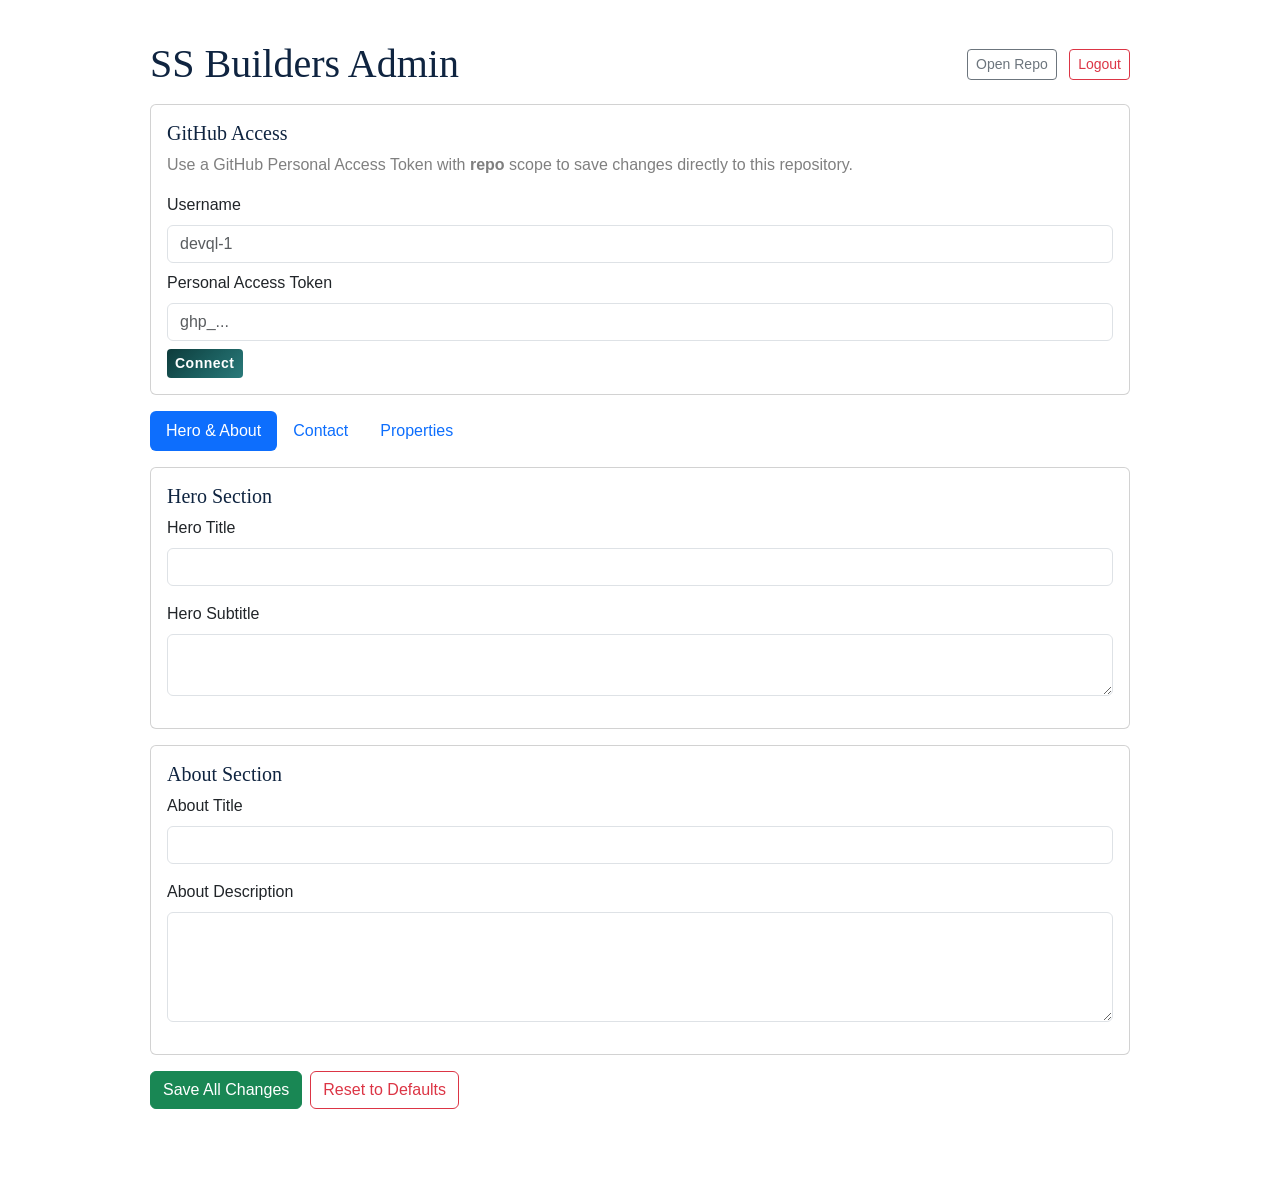
<file: admin/index.html>
<!DOCTYPE html>
<html lang="en">
<head>
  <meta charset="utf-8" />
  <meta name="viewport" content="width=device-width, initial-scale=1" />
  <title>SS Builders Admin</title>
  <link rel="stylesheet" href="https://cdn.jsdelivr.net/npm/bootstrap@5.3.0/dist/css/bootstrap.min.css" />
  <link rel="stylesheet" href="../css/ss-theme.css" />
  <style>
    .admin-wrap { max-width: 980px; margin: 40px auto; }
    .section-block { display: none; }
    .section-block.active { display: block; }
    .status { min-height: 24px; }
  </style>
</head>
<body>
  <div class="admin-wrap">
    <div class="d-flex justify-content-between align-items-center mb-3">
      <h1 class="heading mb-0">SS Builders Admin</h1>
      <div>
        <a class="btn btn-outline-secondary btn-sm me-2" href="https://github.com/devql-1/ssbuilders" target="_blank">Open Repo</a>
        <button id="logoutBtn" class="btn btn-outline-danger btn-sm">Logout</button>
      </div>
    </div>

    <div class="card mb-3">
      <div class="card-body">
        <h5 class="card-title">GitHub Access</h5>
        <p class="text-black-50">Use a GitHub Personal Access Token with <strong>repo</strong> scope to save changes directly to this repository.</p>
        <div class="mb-2">
          <label class="form-label">Username</label>
          <input id="ghUser" class="form-control" placeholder="devql-1" />
        </div>
        <div class="mb-2">
          <label class="form-label">Personal Access Token</label>
          <input id="ghToken" type="password" class="form-control" placeholder="ghp_..." />
        </div>
        <button id="connectBtn" class="btn btn-primary btn-sm">Connect</button>
        <span id="authStatus" class="ms-2 text-black-50"></span>
      </div>
    </div>

    <ul class="nav nav-pills mb-3" id="adminTabs">
      <li class="nav-item"><button class="nav-link active" data-tab="hero">Hero & About</button></li>
      <li class="nav-item"><button class="nav-link" data-tab="contact">Contact</button></li>
      <li class="nav-item"><button class="nav-link" data-tab="properties">Properties</button></li>
    </ul>

    <form id="adminForm" class="section-block active" data-section="hero">
      <div class="card mb-3"><div class="card-body">
        <h5 class="card-title">Hero Section</h5>
        <div class="mb-3"><label class="form-label">Hero Title</label><input type="text" name="heroTitle" class="form-control" /></div>
        <div class="mb-3"><label class="form-label">Hero Subtitle</label><textarea name="heroSubtitle" class="form-control" rows="2"></textarea></div>
      </div></div>
      <div class="card"><div class="card-body">
        <h5 class="card-title">About Section</h5>
        <div class="mb-3"><label class="form-label">About Title</label><input type="text" name="aboutTitle" class="form-control" /></div>
        <div class="mb-3"><label class="form-label">About Description</label><textarea name="aboutDesc" class="form-control" rows="4"></textarea></div>
      </div></div>
    </form>

    <form id="contactForm" class="section-block" data-section="contact">
      <div class="card mb-3"><div class="card-body">
        <h5 class="card-title">Contact Info</h5>
        <div class="mb-3"><label class="form-label">Address</label><textarea name="address" class="form-control" rows="2"></textarea></div>
        <div class="mb-3"><label class="form-label">Phone</label><input type="text" name="phone" class="form-control" /></div>
        <div class="mb-3"><label class="form-label">Email</label><input type="email" name="email" class="form-control" /></div>
        <div class="mb-3"><label class="form-label">Office Hours</label><input type="text" name="hours" class="form-control" /></div>
      </div></div>
    </form>

    <form id="propertiesForm" class="section-block" data-section="properties">
      <div id="propertiesList" class="d-flex flex-column gap-3"></div>
      <button type="button" id="addPropertyBtn" class="btn btn-primary mt-3">+ Add Property</button>
    </form>

    <div class="mt-3 d-flex gap-2">
      <button id="saveBtn" class="btn btn-success">Save All Changes</button>
      <button id="resetBtn" type="button" class="btn btn-outline-danger">Reset to Defaults</button>
    </div>
    <div id="status" class="status mt-2"></div>
  </div>  <script>
    var DEFAULTS = {
      heroTitle: "Jaipur's Most Trusted Real Estate & Property Experts",
      heroSubtitle: "Seth Sanwariya Builders - Building Dreams Into Reality with premium residential and commercial properties across Rajasthan.",
      aboutTitle: "About Us",
      aboutDesc: "We are Jaipur's most trusted real estate builders.",
      address: "1st Floor, Gangaram Nagar, New Aatish Market, Shanthi Nagar, Mansarovar, Jaipur, Rajasthan 302020",
      phone: "+91-141-234-5678",
      email: "info@ssbuilders.in",
      hours: "Monday - Saturday: 10:00 AM - 7:00 PM",
      properties: [
        {title: "Luxury 3BHK Apartment", location: "Malviya Nagar, Jaipur", price: "₹1.25 Crore", type: "Apartment", beds: 3, baths: 2, area: 1800, image: "", description: "Premium 3BHK in heart of Malviya Nagar with modern amenities and clubhouse."},
        {title: "Independent Villa", location: "Vaishali Nagar, Jaipur", price: "₹1.08 Crore", type: "Villa", beds: 3, baths: 3, area: 2200, image: "", description: "Spacious villa with private garden and gated community security."},
        {title: "2BHK Near Central Park", location: "C-Scheme, Jaipur", price: "₹95 Lakh", type: "Apartment", beds: 2, baths: 2, area: 1200, image: "", description: "Well-ventilated 2BHK near Central Park with excellent connectivity."},
        {title: "4BHK Penthouse", location: "Mansarovar, Jaipur", price: "₹1.42 Crore", type: "Apartment", beds: 4, baths: 4, area: 2400, image: "", description: "Luxury penthouse with panoramic city views and smart home features."},
        {title: "Commercial Space", location: "Jhotwara, Jaipur", price: "₹72 Lakh", type: "Commercial", beds: 0, baths: 2, area: 900, image: "", description: "Prime commercial space on main road with dedicated parking."},
        {title: "Residential Plot", location: "Ajmer Road, Jaipur", price: "₹85 Lakh", type: "Plot", beds: 0, baths: 0, area: 1500, image: "", description: "Gated community plot with clear title and metro corridor nearby."}
      ]
    };

    function getStorage() {
      try { var s = localStorage.getItem("ssbuilders_admin"); return s ? JSON.parse(s) : null; } catch (e) { return null; }
    }
    function setStorage(v) { localStorage.setItem("ssbuilders_admin", JSON.stringify(v)); }
    var data = getStorage() || JSON.parse(JSON.stringify(DEFAULTS));
    var auth = getStorage() && getStorage().user ? getStorage().user : null;

    function esc(s) {
      var d = document.createElement("div");
      d.appendChild(document.createTextNode(s));
      return d.innerHTML;
    }    function renderProperties() {
      var list = document.getElementById("propertiesList");
      list.innerHTML = "";
      (data.properties || []).forEach(function(p, i) {
        var card = document.createElement("div");
        card.className = "card";
        card.innerHTML = '<div class="card-body"><h6>Property #'+(i+1)+'</h6><div class="row g-2">' +
          '<div class="col-md-6"><input class="form-control" data-prop="title" value="'+esc(p.title)+'" placeholder="Title"></div>' +
          '<div class="col-md-6"><input class="form-control" data-prop="location" value="'+esc(p.location)+'" placeholder="Location"></div>' +
          '<div class="col-md-3"><input class="form-control" data-prop="price" value="'+esc(p.price)+'" placeholder="Price"></div>' +
          '<div class="col-md-3"><input class="form-control" data-prop="type" value="'+esc(p.type)+'" placeholder="Type"></div>' +
          '<div class="col-md-2"><input class="form-control" data-prop="beds" type="number" value="'+p.beds+'" placeholder="Beds"></div>' +
          '<div class="col-md-2"><input class="form-control" data-prop="baths" type="number" value="'+p.baths+'" placeholder="Baths"></div>' +
          '<div class="col-md-2"><input class="form-control" data-prop="area" type="number" value="'+p.area+'" placeholder="Area"></div>' +
          '<div class="col-12"><input class="form-control" data-prop="image" value="'+esc(p.image)+'" placeholder="Image URL"></div>' +
          '<div class="col-12"><textarea class="form-control" data-prop="description" rows="2" placeholder="Description">'+esc(p.description)+'</textarea></div>' +
          '<div class="col-12 text-end"><button type="button" class="btn btn-sm btn-outline-danger remove-prop">Remove</button></div>' +
          '</div></div>';
        list.appendChild(card);
      });
    }

    document.getElementById("propertiesList").addEventListener("click", function(e) {
      if (e.target.classList.contains("remove-prop")) e.target.closest(".card").remove();
    });
    document.getElementById("addPropertyBtn").addEventListener("click", function() {
      data.properties = data.properties || [];
      data.properties.push({title:"",location:"",price:"",type:"Apartment",beds:0,baths:0,area:0,image:"",description:""});
      renderProperties();
    });

    document.getElementById("adminTabs").addEventListener("click", function(e) {
      if (!e.target.matches("button[data-tab]")) return;
      document.querySelectorAll("#adminTabs .nav-link").forEach(function(b) { b.classList.remove("active"); });
      e.target.classList.add("active");
      document.querySelectorAll(".section-block").forEach(function(b) { b.classList.remove("active"); });
      var sec = document.querySelector('.section-block[data-section="'+e.target.dataset.tab+'"]');
      if (sec) sec.classList.add("active");
    });    function readForm(formId) {
      var obj = {};
      Array.from(document.querySelectorAll(formId + " [name]")).forEach(function(el) { obj[el.name] = el.value; });
      return obj;
    }
    function readProperties() {
      var props = [];
      document.querySelectorAll("#propertiesList .card").forEach(function(card) {
        var obj = {};
        card.querySelectorAll("[data-prop]").forEach(function(input) { obj[input.dataset.prop] = input.value; });
        props.push(obj);
      });
      return props;
    }

    async function ghFetch(path, method, body) {
      var headers = { "Authorization": "token " + auth.token, "Accept": "application/vnd.github+json" };
      if (body) { headers["Content-Type"] = "application/json"; }
      var res = await fetch("https://api.github.com/repos/devql-1/ssbuilders/contents/" + path, {
        method: method,
        headers: headers,
        body: body ? JSON.stringify(body) : undefined
      });
      if (!res.ok) {
        var err = await res.text();
        throw new Error("GitHub API error: " + res.status + " " + err);
      }
      return res.json();
    }

    async function saveFile(path, content, message) {
      var existing = await ghFetch(path, "GET");
      var body = {
        message: message || "Update " + path,
        content: btoa(unescape(encodeURIComponent(content))),
        sha: existing.sha,
        branch: "main"
      };
      return ghFetch(path, "PUT", body);
    }    document.getElementById("saveBtn").addEventListener("click", async function() {
      var status = document.getElementById("status");
      try {
        if (!auth) { status.innerHTML = '<div class="alert alert-warning">Connect to GitHub first.</div>'; return; }
        data.heroTitle = document.querySelector('[name="heroTitle"]').value;
        data.heroSubtitle = document.querySelector('[name="heroSubtitle"]').value;
        data.aboutTitle = document.querySelector('[name="aboutTitle"]').value;
        data.aboutDesc = document.querySelector('[name="aboutDesc"]').value;
        data.address = document.querySelector('[name="address"]').value;
        data.phone = document.querySelector('[name="phone"]').value;
        data.email = document.querySelector('[name="email"]').value;
        data.hours = document.querySelector('[name="hours"]').value;
        data.properties = readProperties();
        setStorage(data);

        await saveFile("content/hero-about.json", JSON.stringify({heroTitle: data.heroTitle, heroSubtitle: data.heroSubtitle, aboutTitle: data.aboutTitle, aboutDesc: data.aboutDesc}, null, 2), "Update hero/about via admin");
        await saveFile("content/contact.json", JSON.stringify({address: data.address, phone: data.phone, email: data.email, hours: data.hours}, null, 2), "Update contact via admin");
        await saveFile("content/properties/properties.json", JSON.stringify({properties: data.properties}, null, 2), "Update properties via admin");

        status.innerHTML = '<div class="alert alert-success">Saved to GitHub. Deployment will begin shortly.</div>';
        setTimeout(function() { status.innerHTML = ""; }, 4000);
      } catch (err) {
        status.innerHTML = '<div class="alert alert-danger">' + esc(err.message) + '</div>';
      }
    });

    document.getElementById("resetBtn").addEventListener("click", function() {
      if (confirm("Reset all content to defaults?")) {
        data = JSON.parse(JSON.stringify(DEFAULTS));
        setStorage(data);
        renderProperties();
        status.innerHTML = '<div class="alert alert-info">Reset to defaults. Click Save to push to GitHub.</div>';
      }
    });

    document.getElementById("connectBtn").addEventListener("click", function() {
      var user = document.getElementById("ghUser").value.trim();
      var token = document.getElementById("ghToken").value.trim();
      if (!user || !token) { document.getElementById("authStatus").innerHTML = "Both fields required"; return; }
      auth = { user: user, token: token };
      setStorage({ data: data, user: auth });
      document.getElementById("authStatus").innerHTML = "Connected as " + esc(user);
    });

    document.getElementById("logoutBtn").addEventListener("click", function() {
      auth = null;
      localStorage.removeItem("ssbuilders_admin");
      document.getElementById("authStatus").innerHTML = "";
    });

    [].forEach.call(document.querySelectorAll('[name="heroTitle","heroSubtitle","aboutTitle","aboutDesc","address","phone","email","hours"]'), function(el) {
      if (data[el.name]) el.value = data[el.name];
    });

    renderProperties();  </script>
</body>
</html>
</file>
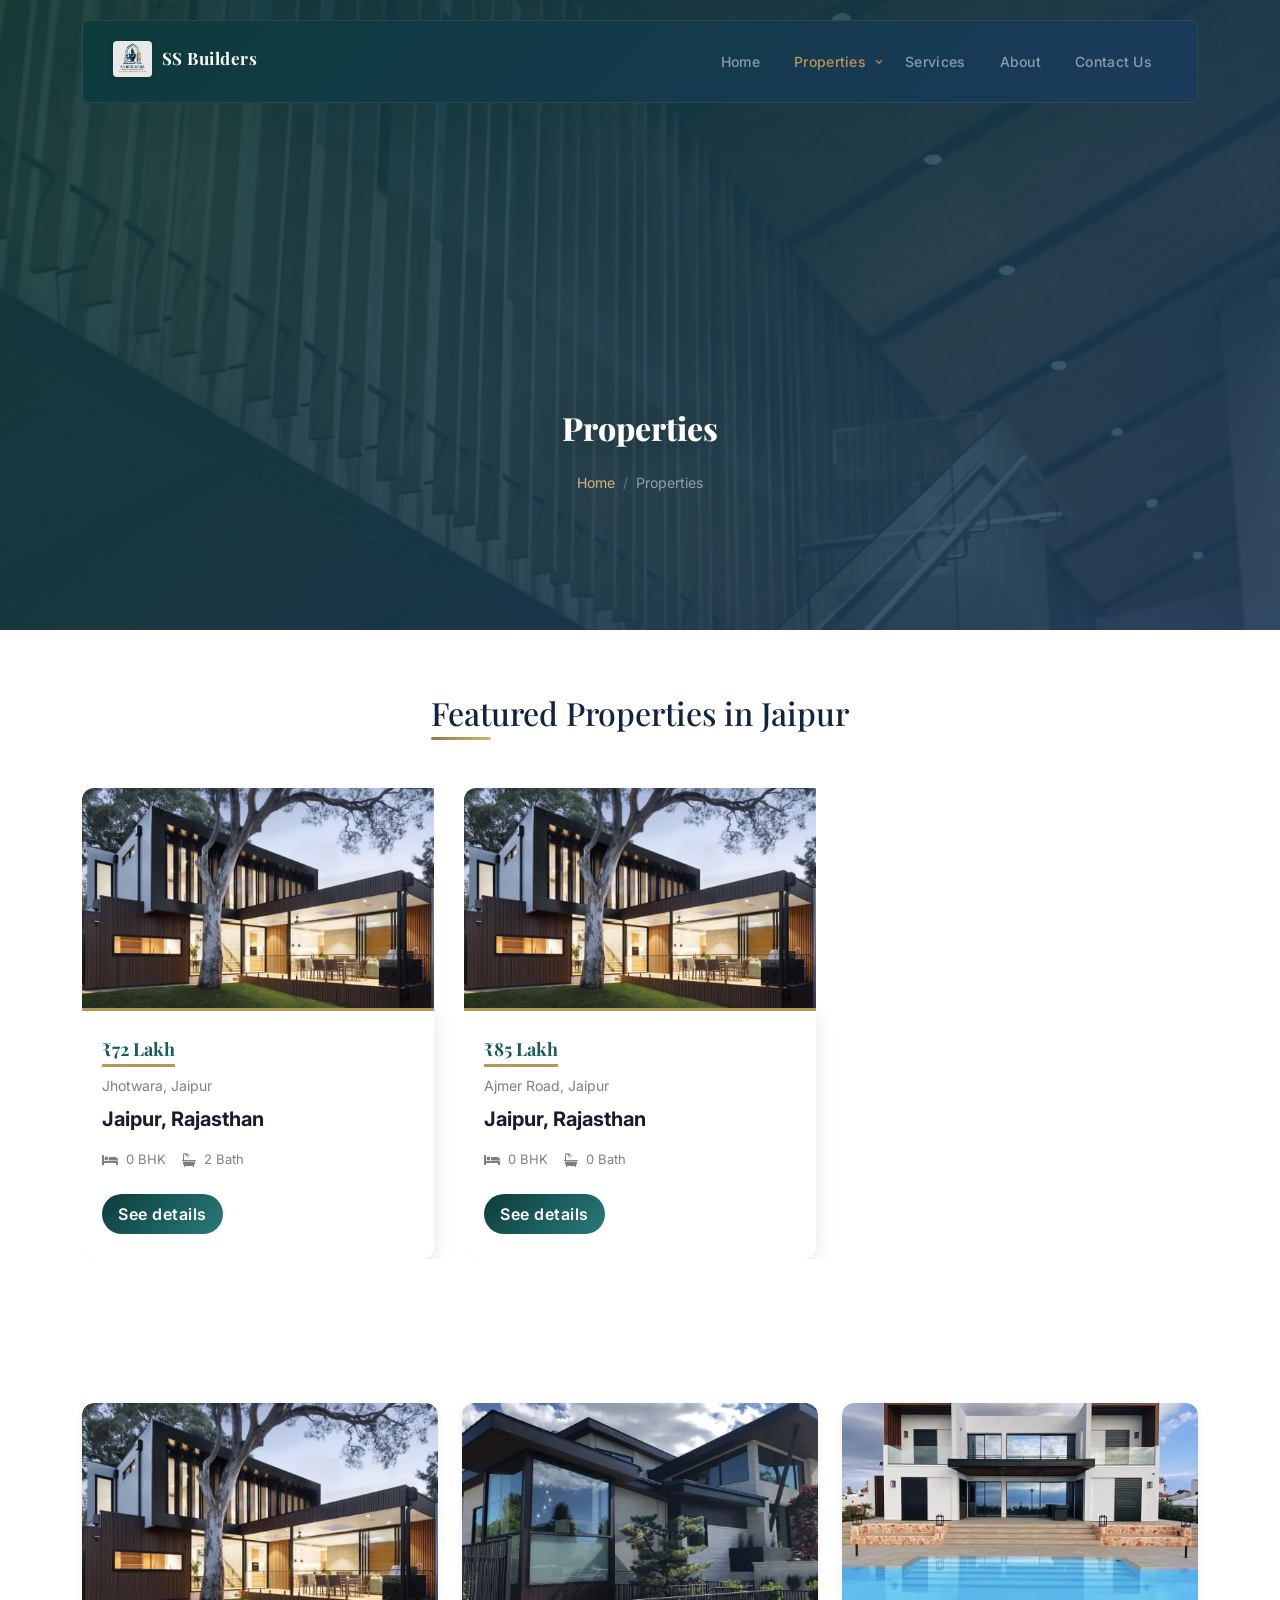
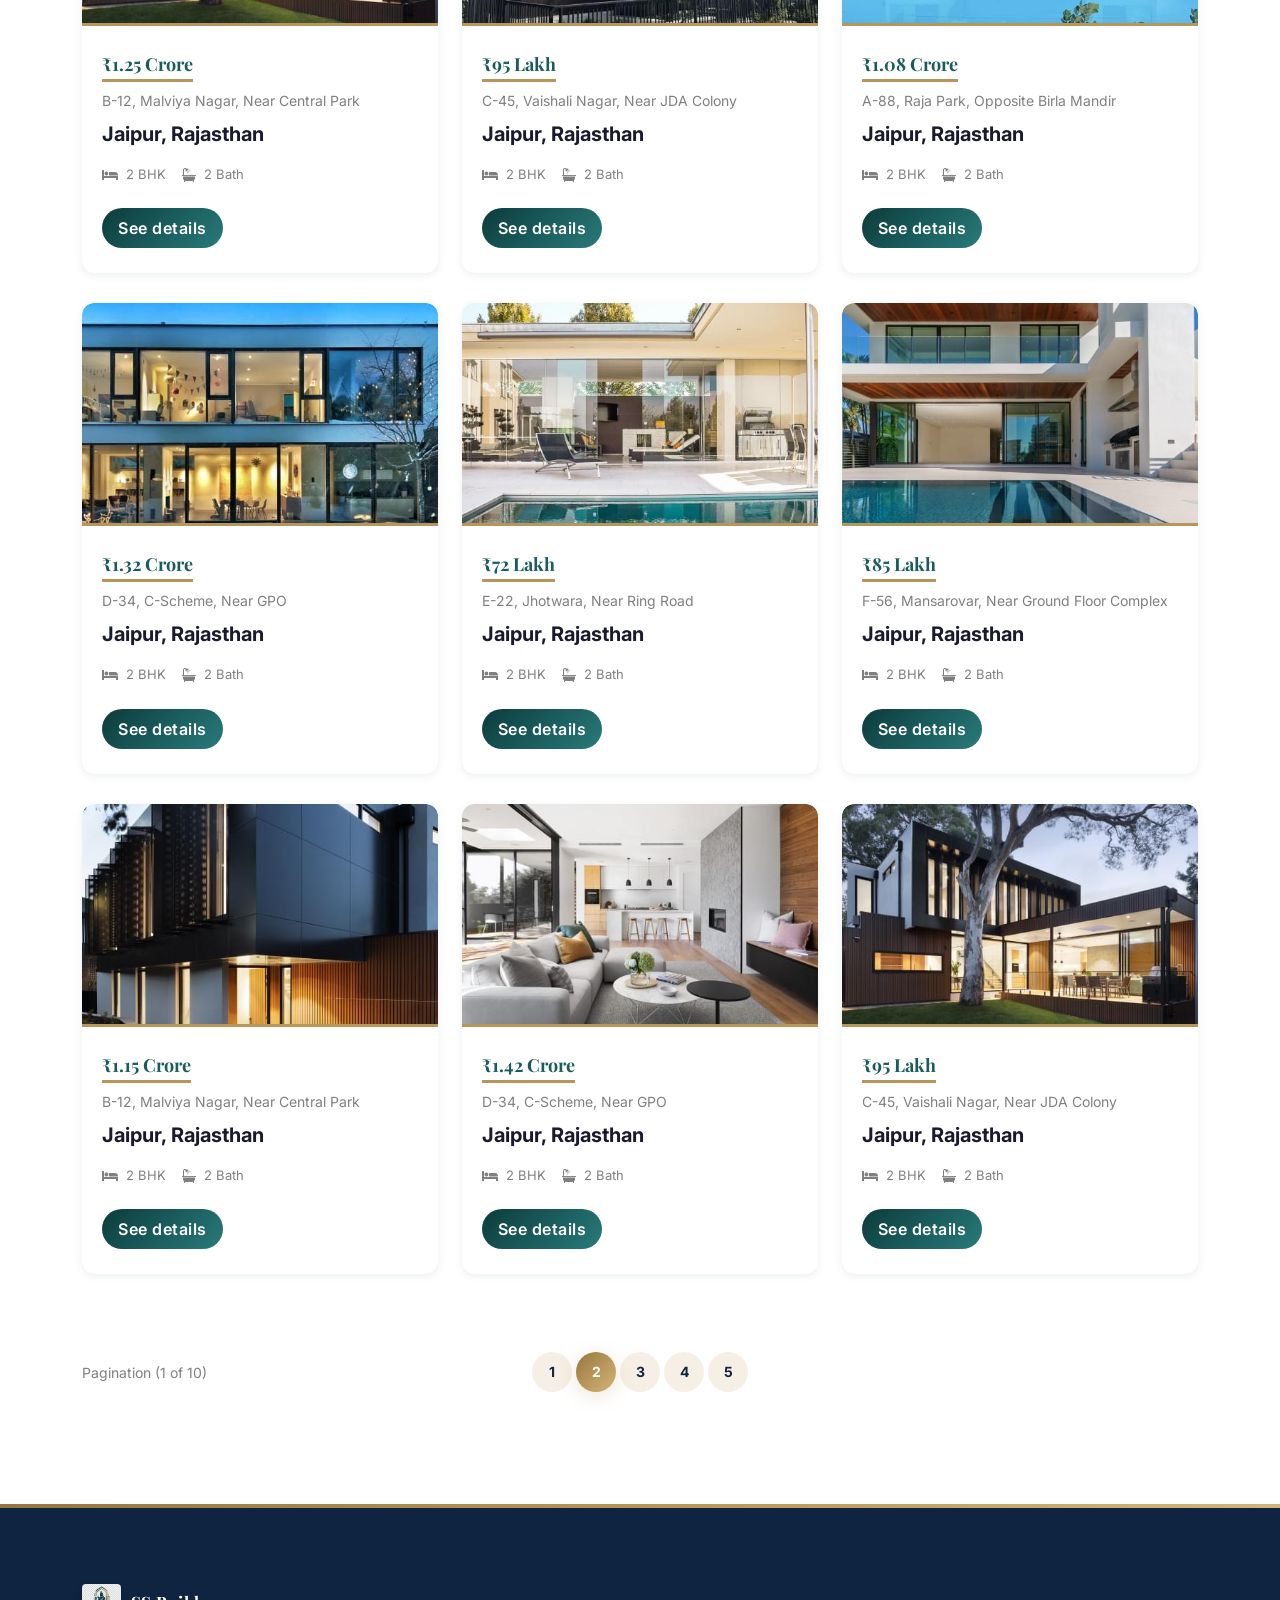
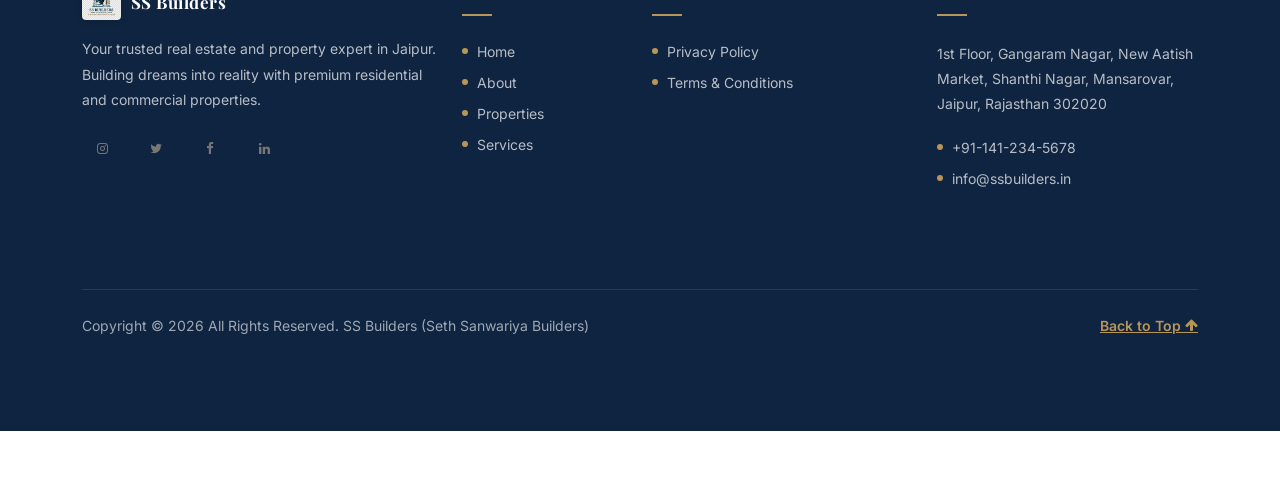
<file: properties.html>
<!-- /*
* Template Name: Property
* Template Author: Untree.co
* Template URI: https://untree.co/
* License: https://creativecommons.org/licenses/by/3.0/
*/ -->
<!DOCTYPE html>
<html lang="en">
  <head>
    <meta charset="utf-8" />
    <meta name="viewport" content="width=device-width, initial-scale=1" />
    <meta name="author" content="SS Builders" />
    <link rel="shortcut icon" href="images/logo.png" />

    <meta name="description" content="SS Builders (Seth Sanwariya Builders) - Real Estate and Property Expert" />
    <meta name="keywords" content="SS Builders, Seth Sanwariya Builders, real estate, property, home, buy property, sell property" />

    <link rel="preconnect" href="https://fonts.googleapis.com" />
    <link rel="preconnect" href="https://fonts.gstatic.com" crossorigin />
    <link
      href="https://fonts.googleapis.com/css2?family=Playfair+Display:wght@400;500;600;700;800;900&family=Inter:wght@300;400;500;600;700&display=swap"
      rel="stylesheet"
    />

    <link rel="stylesheet" href="fonts/icomoon/style.css" />
    <link rel="stylesheet" href="fonts/flaticon/font/flaticon.css" />

    <link rel="stylesheet" href="css/tiny-slider.css" />
    <link rel="stylesheet" href="css/aos.css" />
    <link rel="stylesheet" href="css/style.css" />
    <link rel="stylesheet" href="css/ss-theme.css" />

    <title>
      SS Builders &mdash; Seth Sanwariya Builders | Real Estate and Property Expert
    </title>
  </head>
  <body>
    <div class="site-mobile-menu site-navbar-target">
      <div class="site-mobile-menu-header">
        <div class="site-mobile-menu-close">
          <span class="icofont-close js-menu-toggle"></span>
        </div>
      </div>
      <div class="site-mobile-menu-body"></div>
    </div>

    <nav class="site-nav">
      <div class="container">
        <div class="menu-bg-wrap">
          <div class="site-navigation">
            <a href="index.html" class="logo m-0 float-start d-flex align-items-center"><img src="images/logo.png" alt="SS Builders Logo" class="logo-img" /><span class="logo-text">SS Builders</span></a>

            <ul
              class="js-clone-nav d-none d-lg-inline-block text-start site-menu float-end"
            >
              <li><a href="index.html">Home</a></li>
              <li class="has-children active">
                <a href="properties.html">Properties</a>
                <ul class="dropdown">
                  <li><a href="#">Buy Property</a></li>
                  <li><a href="#">Sell Property</a></li>
                  <li class="has-children">
                    <a href="#">Residential</a>
                    <ul class="dropdown">
                      <li><a href="#">Residential Properties</a></li>
                      <li><a href="#">Commercial Properties</a></li>
                      <li><a href="#">Plots & Land</a></li>
                    </ul>
                  </li>
                </ul>
              </li>
              <li><a href="services.html">Services</a></li>
              <li><a href="about.html">About</a></li>
              <li><a href="contact.html">Contact Us</a></li>
            </ul>

            <a
              href="#"
              class="burger light me-auto float-end mt-1 site-menu-toggle js-menu-toggle d-inline-block d-lg-none"
              data-toggle="collapse"
              data-target="#main-navbar"
            >
              <span></span>
            </a>
          </div>
        </div>
      </div>
    </nav>

    <div
      class="hero page-inner overlay"
      style="background-image: url('images/hero_bg_1.jpg')"
    >
      <div class="container">
        <div class="row justify-content-center align-items-center">
          <div class="col-lg-9 text-center mt-5">
            <h1 class="heading" data-aos="fade-up">Properties</h1>

            <nav
              aria-label="breadcrumb"
              data-aos="fade-up"
              data-aos-delay="200"
            >
              <ol class="breadcrumb text-center justify-content-center">
                <li class="breadcrumb-item"><a href="index.html">Home</a></li>
                <li
                  class="breadcrumb-item active text-white-50"
                  aria-current="page"
                >
                  Properties
                </li>
              </ol>
            </nav>
          </div>
        </div>
      </div>
    </div>

    <div class="section">
      <div class="container">
        <div class="row mb-5 align-items-center">
          <div class="col-lg-6 text-center mx-auto">
            <h2 class="font-weight-bold text-primary heading">
              Featured Properties in Jaipur
            </h2>
          </div>
        </div>
        <div class="row">
          <div class="col-12">
            <div class="property-slider-wrap">
              <div class="property-slider">
                <div id="property-template" class="property-item d-none">
                  <a href="property-single.html" class="img">
                    <img data-cms="property-image" src="" alt="Property" class="img-fluid" />
                  </a>
                  <div class="property-content">
                    <div class="price mb-2"><span data-cms="property-price"></span></div>
                    <div>
                      <span class="d-block mb-2 text-black-50" data-cms="property-location"></span>
                      <span class="city d-block mb-3" data-cms="property-city">Jaipur, Rajasthan</span>
                      <div class="specs d-flex mb-4">
                        <span class="d-block d-flex align-items-center me-3">
                          <span class="icon-bed me-2"></span>
                          <span class="caption" data-cms="property-beds"></span>
                        </span>
                        <span class="d-block d-flex align-items-center">
                          <span class="icon-bath me-2"></span>
                          <span class="caption" data-cms="property-baths"></span>
                        </span>
                      </div>
                      <a href="property-single.html" class="btn btn-primary py-2 px-3">See details</a>
                    </div>
                  </div>
                </div>
                <!-- .item -->

                <div class="property-item">
                  <a href="property-single.html" class="img">
                    <img src="images/img_2.jpg" alt="Image" class="img-fluid" />
                  </a>

                  <div class="property-content">
                    <div class="price mb-2"><span>₹95 Lakh</span></div>
                    <div>
                      <span class="d-block mb-2 text-black-50"
                        >C-45, Vaishali Nagar, Near JDA Colony</span
                      >
                      <span class="city d-block mb-3">Jaipur, Rajasthan</span>

                      <div class="specs d-flex mb-4">
                        <span class="d-block d-flex align-items-center me-3">
                          <span class="icon-bed me-2"></span>
                          <span class="caption">2 BHK</span>
                        </span>
                        <span class="d-block d-flex align-items-center">
                          <span class="icon-bath me-2"></span>
                          <span class="caption">2 Bath</span>
                        </span>
                      </div>

                      <a
                        href="property-single.html"
                        class="btn btn-primary py-2 px-3"
                        >See details</a
                      >
                    </div>
                  </div>
                </div>
                <!-- .item -->

                <div id="property-nav"
                class="controls"
                tabindex="0"
                aria-label="Carousel Navigation"
              >
                <span
                  class="prev"
                  data-controls="prev"
                  aria-controls="property"
                  tabindex="-1"
                  >Prev</span
                >
                <span
                  class="next"
                  data-controls="next"
                  aria-controls="property"
                  tabindex="-1"
                  >Next</span
               >
              </div>
            </div>
          </div>
        </div>
      </div>
    </div>

    <div class="section section-properties">
      <div class="container">
        <div class="row">
          <div class="col-xs-12 col-sm-6 col-md-6 col-lg-4">
            <div class="property-item mb-30">
              <a href="property-single.html" class="img">
                <img src="images/img_1.jpg" data-cms="property-0-image" alt="Image" class="img-fluid" />
              </a>

              <div class="property-content">
                <div class="price mb-2"><span data-cms="property-0-price">₹1.25 Crore</span></div>
                <div>
                  <span class="d-block mb-2 text-black-50"
                    ><span data-cms="property-0-location">B-12, Malviya Nagar, Near Central Park</span></span
                  >
                  <span class="city d-block mb-3">Jaipur, Rajasthan</span>

                  <div class="specs d-flex mb-4">
                    <span class="d-block d-flex align-items-center me-3">
                      <span class="icon-bed me-2"></span>
                      <span class="caption">2 BHK</span>
                    </span>
                    <span class="d-block d-flex align-items-center">
                      <span class="icon-bath me-2"></span>
                      <span class="caption">2 Bath</span>
                    </span>
                  </div>

                  <a
                    href="property-single.html"
                    class="btn btn-primary py-2 px-3"
                    >See details</a
                  >
                </div>
              </div>
            </div>
            <!-- .item -->
          </div>
          <div class="col-xs-12 col-sm-6 col-md-6 col-lg-4">
            <div class="property-item mb-30">
              <a href="property-single.html" class="img">
                <img src="images/img_2.jpg" alt="Image" class="img-fluid" />
              </a>

              <div class="property-content">
                <div class="price mb-2"><span>₹95 Lakh</span></div>
                <div>
                  <span class="d-block mb-2 text-black-50"
                    >C-45, Vaishali Nagar, Near JDA Colony</span
                  >
                  <span class="city d-block mb-3">Jaipur, Rajasthan</span>

                  <div class="specs d-flex mb-4">
                    <span class="d-block d-flex align-items-center me-3">
                      <span class="icon-bed me-2"></span>
                      <span class="caption">2 BHK</span>
                    </span>
                    <span class="d-block d-flex align-items-center">
                      <span class="icon-bath me-2"></span>
                      <span class="caption">2 Bath</span>
                    </span>
                  </div>

                  <a
                    href="property-single.html"
                    class="btn btn-primary py-2 px-3"
                    >See details</a
                  >
                </div>
              </div>
            </div>
            <!-- .item -->
          </div>
          <div class="col-xs-12 col-sm-6 col-md-6 col-lg-4">
            <div class="property-item mb-30">
              <a href="property-single.html" class="img">
                <img src="images/img_3.jpg" alt="Image" class="img-fluid" />
              </a>

              <div class="property-content">
                <div class="price mb-2"><span>₹1.08 Crore</span></div>
                <div>
                  <span class="d-block mb-2 text-black-50"
                    >A-88, Raja Park, Opposite Birla Mandir</span
                  >
                  <span class="city d-block mb-3">Jaipur, Rajasthan</span>

                  <div class="specs d-flex mb-4">
                    <span class="d-block d-flex align-items-center me-3">
                      <span class="icon-bed me-2"></span>
                      <span class="caption">2 BHK</span>
                    </span>
                    <span class="d-block d-flex align-items-center">
                      <span class="icon-bath me-2"></span>
                      <span class="caption">2 Bath</span>
                    </span>
                  </div>

                  <a
                    href="property-single.html"
                    class="btn btn-primary py-2 px-3"
                    >See details</a
                  >
                </div>
              </div>
            </div>
            <!-- .item -->
          </div>

          <div class="col-xs-12 col-sm-6 col-md-6 col-lg-4">
            <div class="property-item mb-30">
              <a href="property-single.html" class="img">
                <img src="images/img_4.jpg" alt="Image" class="img-fluid" />
              </a>

              <div class="property-content">
                <div class="price mb-2"><span>₹1.32 Crore</span></div>
                <div>
                  <span class="d-block mb-2 text-black-50"
                    >D-34, C-Scheme, Near GPO</span
                  >
                  <span class="city d-block mb-3">Jaipur, Rajasthan</span>

                  <div class="specs d-flex mb-4">
                    <span class="d-block d-flex align-items-center me-3">
                      <span class="icon-bed me-2"></span>
                      <span class="caption">2 BHK</span>
                    </span>
                    <span class="d-block d-flex align-items-center">
                      <span class="icon-bath me-2"></span>
                      <span class="caption">2 Bath</span>
                    </span>
                  </div>

                  <a
                    href="property-single.html"
                    class="btn btn-primary py-2 px-3"
                    >See details</a
                  >
                </div>
              </div>
            </div>
            <!-- .item -->
          </div>
          <div class="col-xs-12 col-sm-6 col-md-6 col-lg-4">
            <div class="property-item mb-30">
              <a href="property-single.html" class="img">
                <img src="images/img_5.jpg" alt="Image" class="img-fluid" />
              </a>

              <div class="property-content">
                <div class="price mb-2"><span>₹72 Lakh</span></div>
                <div>
                  <span class="d-block mb-2 text-black-50"
                    >E-22, Jhotwara, Near Ring Road</span
                  >
                  <span class="city d-block mb-3">Jaipur, Rajasthan</span>

                  <div class="specs d-flex mb-4">
                    <span class="d-block d-flex align-items-center me-3">
                      <span class="icon-bed me-2"></span>
                      <span class="caption">2 BHK</span>
                    </span>
                    <span class="d-block d-flex align-items-center">
                      <span class="icon-bath me-2"></span>
                      <span class="caption">2 Bath</span>
                    </span>
                  </div>

                  <a
                    href="property-single.html"
                    class="btn btn-primary py-2 px-3"
                    >See details</a
                  >
                </div>
              </div>
            </div>
            <!-- .item -->
          </div>
          <div class="col-xs-12 col-sm-6 col-md-6 col-lg-4">
            <div class="property-item mb-30">
              <a href="property-single.html" class="img">
                <img src="images/img_6.jpg" alt="Image" class="img-fluid" />
              </a>

              <div class="property-content">
                <div class="price mb-2"><span>₹85 Lakh</span></div>
                <div>
                  <span class="d-block mb-2 text-black-50"
                    >F-56, Mansarovar, Near Ground Floor Complex</span
                  >
                  <span class="city d-block mb-3">Jaipur, Rajasthan</span>

                  <div class="specs d-flex mb-4">
                    <span class="d-block d-flex align-items-center me-3">
                      <span class="icon-bed me-2"></span>
                      <span class="caption">2 BHK</span>
                    </span>
                    <span class="d-block d-flex align-items-center">
                      <span class="icon-bath me-2"></span>
                      <span class="caption">2 Bath</span>
                    </span>
                  </div>

                  <a
                    href="property-single.html"
                    class="btn btn-primary py-2 px-3"
                    >See details</a
                  >
                </div>
              </div>
            </div>
            <!-- .item -->
          </div>

          <div class="col-xs-12 col-sm-6 col-md-6 col-lg-4">
            <div class="property-item mb-30">
              <a href="property-single.html" class="img">
                <img src="images/img_7.jpg" alt="Image" class="img-fluid" />
              </a>

              <div class="property-content">
                <div class="price mb-2"><span>₹1.15 Crore</span></div>
                <div>
                  <span class="d-block mb-2 text-black-50"
                    ><span data-cms="property-0-location">B-12, Malviya Nagar, Near Central Park</span></span
                  >
                  <span class="city d-block mb-3">Jaipur, Rajasthan</span>

                  <div class="specs d-flex mb-4">
                    <span class="d-block d-flex align-items-center me-3">
                      <span class="icon-bed me-2"></span>
                      <span class="caption">2 BHK</span>
                    </span>
                    <span class="d-block d-flex align-items-center">
                      <span class="icon-bath me-2"></span>
                      <span class="caption">2 Bath</span>
                    </span>
                  </div>

                  <a
                    href="property-single.html"
                    class="btn btn-primary py-2 px-3"
                    >See details</a
                  >
                </div>
              </div>
            </div>
            <!-- .item -->
          </div>
          <div class="col-xs-12 col-sm-6 col-md-6 col-lg-4">
            <div class="property-item mb-30">
              <a href="property-single.html" class="img">
                <img src="images/img_8.jpg" alt="Image" class="img-fluid" />
              </a>

              <div class="property-content">
                <div class="price mb-2"><span>₹1.42 Crore</span></div>
                <div>
                  <span class="d-block mb-2 text-black-50"
                    >D-34, C-Scheme, Near GPO</span
                  >
                  <span class="city d-block mb-3">Jaipur, Rajasthan</span>

                  <div class="specs d-flex mb-4">
                    <span class="d-block d-flex align-items-center me-3">
                      <span class="icon-bed me-2"></span>
                      <span class="caption">2 BHK</span>
                    </span>
                    <span class="d-block d-flex align-items-center">
                      <span class="icon-bath me-2"></span>
                      <span class="caption">2 Bath</span>
                    </span>
                  </div>

                  <a
                    href="property-single.html"
                    class="btn btn-primary py-2 px-3"
                    >See details</a
                  >
                </div>
              </div>
            </div>
            <!-- .item -->
          </div>
          <div class="col-xs-12 col-sm-6 col-md-6 col-lg-4">
            <div class="property-item mb-30">
              <a href="property-single.html" class="img">
                <img src="images/img_1.jpg" data-cms="property-0-image" alt="Image" class="img-fluid" />
              </a>

              <div class="property-content">
                <div class="price mb-2"><span>₹95 Lakh</span></div>
                <div>
                  <span class="d-block mb-2 text-black-50"
                    >C-45, Vaishali Nagar, Near JDA Colony</span
                  >
                  <span class="city d-block mb-3">Jaipur, Rajasthan</span>

                  <div class="specs d-flex mb-4">
                    <span class="d-block d-flex align-items-center me-3">
                      <span class="icon-bed me-2"></span>
                      <span class="caption">2 BHK</span>
                    </span>
                    <span class="d-block d-flex align-items-center">
                      <span class="icon-bath me-2"></span>
                      <span class="caption">2 Bath</span>
                    </span>
                  </div>

                  <a
                    href="property-single.html"
                    class="btn btn-primary py-2 px-3"
                    >See details</a
                  >
                </div>
              </div>
            </div>
            <!-- .item -->
          </div>
        </div>
        <div class="row align-items-center py-5">
          <div class="col-lg-3">Pagination (1 of 10)</div>
          <div class="col-lg-6 text-center">
            <div class="custom-pagination">
              <a href="#">1</a>
              <a href="#" class="active">2</a>
              <a href="#">3</a>
              <a href="#">4</a>
              <a href="#">5</a>
            </div>
          </div>
        </div>
      </div>
    </div>

    <footer class="site-footer">
      <div class="container">
        <div class="row">
          <div class="col-lg-4 mb-5 mb-lg-0">
            <div class="widget">
              <a href="index.html" class="logo m-0 d-flex align-items-center mb-3">
                <img src="images/logo.png" alt="SS Builders Logo" class="logo-img" />
                <span class="logo-text">SS Builders</span>
              </a>
              <p class="text-black-50">Your trusted real estate and property expert in Jaipur. Building dreams into reality with premium residential and commercial properties.</p>
              <ul class="list-unstyled social">
                <li><a href="#"><span class="icon-instagram"></span></a></li>
                <li><a href="#"><span class="icon-twitter"></span></a></li>
                <li><a href="#"><span class="icon-facebook"></span></a></li>
                <li><a href="#"><span class="icon-linkedin"></span></a></li>
              </ul>
            </div>
          </div>
          <div class="col-lg-2 col-md-4 mb-5 mb-md-0">
            <div class="widget">
              <h3>Company</h3>
              <ul class="list-unstyled links">
                <li><a href="index.html">Home</a></li>
                <li><a href="about.html">About</a></li>
                <li><a href="properties.html">Properties</a></li>
                <li><a href="services.html">Services</a></li>
              </ul>
            </div>
          </div>
          <div class="col-lg-3 col-md-4 mb-5 mb-md-0">
            <div class="widget">
              <h3>Quick Links</h3>
                <ul class="list-unstyled links">
                  <li><a href="#">Privacy Policy</a></li>
                  <li><a href="#">Terms & Conditions</a></li>
                </ul>
            </div>
          </div>
          <div class="col-lg-3 col-md-4">
            <div class="widget">
              <h3>Contact Info</h3>
              <address>1st Floor, Gangaram Nagar, New Aatish Market, Shanthi Nagar, Mansarovar, Jaipur, Rajasthan 302020</address>
              <ul class="list-unstyled links">
                <li><a href="tel://911412345678">+91-141-234-5678</a></li>
                <li><a href="mailto:info@ssbuilders.in">info@ssbuilders.in</a></li>
              </ul>
            </div>
          </div>
        </div>
        <div class="footer-bottom">
          <div class="row align-items-center">
            <div class="col-md-6 text-center text-md-start">
              <p class="copyright mb-0">Copyright &copy; <script>document.write(new Date().getFullYear());</script> All Rights Reserved. SS Builders (Seth Sanwariya Builders)</p>
            </div>
            <div class="col-md-6 text-center text-md-end">
              <a href="#" class="back-to-top">Back to Top <span class="icon-arrow-up"></span></a>
            </div>
          </div>
        </div>
      </div>
    </footer>

    <!-- Preloader -->
    <div id="overlayer"></div>
    <div class="loader">
      <div class="spinner-border" role="status">
        <span class="visually-hidden">Loading...</span>
      </div>
    </div>

    <script src="js/bootstrap.bundle.min.js"></script>
    <script src="js/tiny-slider.js"></script>
    <script src="js/aos.js"></script>
    <script src="js/navbar.js"></script>
        <script src="js/content-loader.js"></script>
<script src="js/custom.js"></script>
  </body>
</html>
</file>
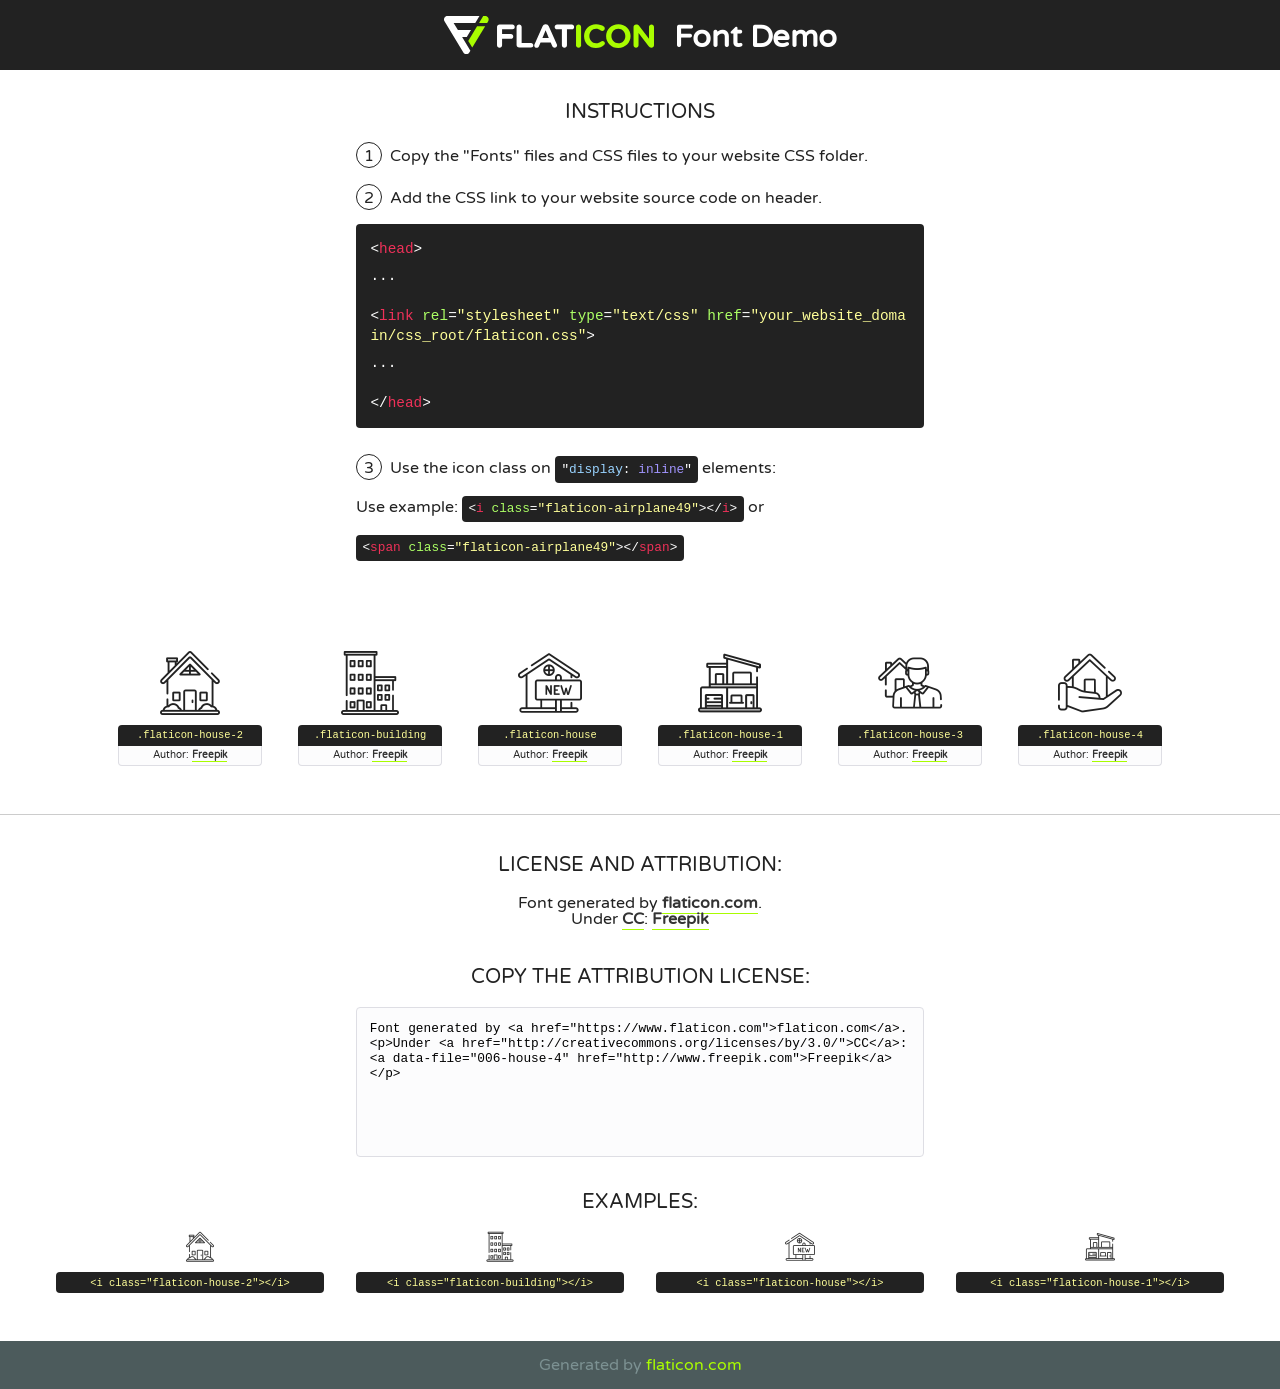
<file: fonts/flaticon/font/flaticon.html>
<!DOCTYPE html>
<!--
  Flaticon icon font: Flaticon
  Creation date: 29/11/2020 06:42
-->
<html>
<!DOCTYPE html>
<html>

<head>
    <title>Flaticon WebFont</title>
    <link href="http://fonts.googleapis.com/css?family=Varela+Round" rel="stylesheet" type="text/css" />
    <link rel="stylesheet" type="text/css" href="flaticon.css">
    <meta charset="UTF-8">
    <style>
    html, body, div, span, applet, object, iframe,
    h1, h2, h3, h4, h5, h6, p, blockquote, pre,
    a, abbr, acronym, address, big, cite, code,
    del, dfn, em, img, ins, kbd, q, s, samp,
    small, strike, strong, sub, sup, tt, var,
    b, u, i, center,
    dl, dt, dd, ol, ul, li,
    fieldset, form, label, legend,
    table, caption, tbody, tfoot, thead, tr, th, td,
    article, aside, canvas, details, embed, 
    figure, figcaption, footer, header, hgroup, 
    menu, nav, output, ruby, section, summary,
    time, mark, audio, video {
        margin: 0;
        padding: 0;
        border: 0;
        font-size: 100%;
        font: inherit;
        vertical-align: baseline;
    }
    /* HTML5 display-role reset for older browsers */
    article, aside, details, figcaption, figure, 
    footer, header, hgroup, menu, nav, section {
        display: block;
    }
    body {
        line-height: 1;
    }
    ol, ul {
        list-style: none;
    }
    blockquote, q {
        quotes: none;
    }
    blockquote:before, blockquote:after,
    q:before, q:after {
        content: '';
        content: none;
    }
    table {
        border-collapse: collapse;
        border-spacing: 0;
    }
    body {
        font-family: 'Varela Round', Helvetica, Arial, sans-serif;
        font-size: 16px;
        color: #222;
    }
    a {
        color: #333;
        border-bottom: 1px solid #a9fd00;
        font-weight: bold;
        text-decoration: none;
    }
    * {
        -moz-box-sizing: border-box;
        -webkit-box-sizing: border-box;
        box-sizing: border-box;
        margin: 0;
        padding: 0;
    }
    [class^="flaticon-"]:before, [class*=" flaticon-"]:before, [class^="flaticon-"]:after, [class*=" flaticon-"]:after {
        font-family: Flaticon;
        font-size: 30px;
        font-style: normal;
        margin-left: 20px;
        color: #333;
    }
    .wrapper {
        max-width: 600px;
        margin: auto;
        padding: 0 1em;
    }
    .title {
        font-size: 1.25em;
        text-align: center;
        margin-bottom: 1em;
        text-transform: uppercase;
    }
    header {
        text-align: center;
        background-color: #222;
        color: #fff;
        padding: 1em;
    }
    header .logo {
        width: 210px;
        height: 38px;
        display: inline-block;
        vertical-align: middle;
        margin-right: 1em;
        border: none;
    }
    header strong {
        font-size: 1.95em;
        font-weight: bold;
        vertical-align: middle;
        margin-top: 5px;
        display: inline-block;
    }
    .demo {
        margin: 2em auto;
        line-height: 1.25em;
    }
    .demo ul li {
        margin-bottom: 1em;
    }
    .demo ul li .num {
        color: #222;
        border-radius: 20px;
        display: inline-block;
        width: 26px;
        padding: 3px;
        height: 26px;
        text-align: center;
        margin-right: 0.5em;
        border: 1px solid #222;
    }
    .demo ul li code {
        background-color: #222;
        border-radius: 4px;
        padding: 0.25em 0.5em;
        display: inline-block;
        color: #fff;
        font-family: Consolas,Monaco,Lucida Console,Liberation Mono,DejaVu Sans Mono,Bitstream Vera Sans Mono,Courier New, monospace;
        font-weight: lighter;
        margin-top: 1em;
        font-size: 0.8em;
        word-break: break-all;
    }
    .demo ul li code.big {
        padding: 1em;
        font-size: 0.9em;
    }
    .demo ul li code .red {
        color: #EF3159;
    }
    .demo ul li code .green {
        color: #ACFF65;
    }
    .demo ul li code .yellow {
        color: #FFFF99;
    }
    .demo ul li code .blue {
        color: #99D3FF;
    }
    .demo ul li code .purple {
        color: #A295FF;
    }
    .demo ul li code .dots {
        margin-top: 0.5em;
        display: block;
    }
    #glyphs {
        border-bottom: 1px solid #ccc;
        padding: 2em 0;
        text-align: center;
    }
    .glyph {
        display: inline-block;
        width: 9em;
        margin: 1em;
        text-align: center;
        vertical-align: top;
        background: #FFF;
    }
    .glyph .glyph-icon {
        padding: 10px;
        display: block;
        font-family:"Flaticon";
        font-size: 64px;
        line-height: 1;
    }
    .glyph .glyph-icon:before {
        font-size: 64px;
        color: #222;
        margin-left: 0;
    }
    .class-name {
        font-size: 0.65em;
        background-color: #222;
        color: #fff;
        border-radius: 4px 4px 0 0;
        padding: 0.5em;
        color: #FFFF99;
        font-family: Consolas,Monaco,Lucida Console,Liberation Mono,DejaVu Sans Mono,Bitstream Vera Sans Mono,Courier New, monospace;
    }
    .author-name {
        font-size: 0.6em;
        background-color: #fcfcfd;
        border: 1px solid #DEDEE4;
        border-top: 0;
        border-radius: 0 0 4px 4px;
        padding: 0.5em;
    }
    .class-name:last-child {
        font-size: 10px;
        color:#888;
    }
    .class-name:last-child a {
        font-size: 10px;
        color:#555;
    }
    .class-name:last-child a:hover {
        color:#a9fd00;
    }
    .glyph > input {
        display: block;
        width: 100px;
        margin: 5px auto;
        text-align: center;
        font-size: 12px;
        cursor: text;
    }
    .glyph > input.icon-input {
        font-family:"Flaticon";
        font-size: 16px;
        margin-bottom: 10px;
    }
    .attribution .title {
        margin-top: 2em;
    }
    .attribution textarea {
        background-color: #fcfcfd;
        padding: 1em;
        border: none;
        box-shadow: none;
        border: 1px solid #DEDEE4;
        border-radius: 4px;
        resize: none;
        width: 100%;
        height: 150px;
        font-size: 0.8em;
        font-family: Consolas,Monaco,Lucida Console,Liberation Mono,DejaVu Sans Mono,Bitstream Vera Sans Mono,Courier New, monospace;
        -webkit-appearance: none;
    }
    .iconsuse {
        margin: 2em auto;
        text-align: center;
        max-width: 1200px;
    }
    .iconsuse:after {
        content: '';
        display: table;
        clear: both;
    }
    .iconsuse .image {
        float: left;
        width: 25%;
        padding: 0 1em;
    }
    .iconsuse .image p {
        margin-bottom: 1em;
    }
    .iconsuse .image span {
        display: block;
        font-size: 0.65em;
        background-color: #222;
        color: #fff;
        border-radius: 4px;
        padding: 0.5em;
        color: #FFFF99;
        margin-top: 1em;
        font-family: Consolas,Monaco,Lucida Console,Liberation Mono,DejaVu Sans Mono,Bitstream Vera Sans Mono,Courier New, monospace;
    }
    #footer {
        text-align: center;
        background-color: #4C5B5C;
        color: #7c9192;
        padding: 1em;
    }
    #footer a {
        border: none;
        color: #a9fd00;
        font-weight: normal;
    }
    @media (max-width: 960px) {
        .iconsuse .image {
            width: 50%;
        }
    }
    @media (max-width: 560px) {
        .iconsuse .image {
            width: 100%;
        }
    }
    </style>
</head>

<body class="characters-off">

    <header>
        <a href="https://www.flaticon.com" target="_blank" class="logo">
            <svg version="1.1" xmlns="http://www.w3.org/2000/svg" xmlns:xlink="http://www.w3.org/1999/xlink" xmlns:a="http://ns.adobe.com/AdobeSVGViewerExtensions/3.0/" viewBox="0 0 560.875 102.036" enable-background="new 0 0 560.875 102.036" xml:space="preserve">
                <defs>
                </defs>
                <g>
                    <g class="letters">
                        <path fill="#ffffff" d="M141.596,29.675c0-3.777,2.985-6.767,6.764-6.767h34.438c3.426,0,6.15,2.728,6.15,6.15
                        c0,3.43-2.724,6.149-6.15,6.149h-27.674v13.091h23.719c3.429,0,6.151,2.724,6.151,6.15c0,3.43-2.723,6.149-6.151,6.149h-23.719
                        v17.574c0,3.773-2.986,6.761-6.764,6.761c-3.779,0-6.764-2.989-6.764-6.761V29.675z"></path>
                        <path fill="#ffffff" d="M193.844,29.149c0-3.781,2.985-6.767,6.764-6.767c3.776,0,6.763,2.985,6.763,6.767v42.957h25.039
                        c3.426,0,6.149,2.726,6.149,6.153c0,3.425-2.723,6.15-6.149,6.15h-31.802c-3.779,0-6.764-2.986-6.764-6.768V29.149z"></path>
                        <path fill="#ffffff" d="M241.891,75.71l21.438-48.407c1.492-3.341,4.215-5.357,7.906-5.357h0.792
                        c3.686,0,6.323,2.017,7.815,5.357l21.439,48.407c0.436,0.967,0.701,1.845,0.701,2.723c0,3.602-2.809,6.501-6.414,6.501
                        c-3.161,0-5.269-1.845-6.499-4.655l-4.132-9.661h-27.059l-4.301,10.102c-1.144,2.631-3.426,4.214-6.237,4.214
                        c-3.517,0-6.24-2.81-6.24-6.325C241.1,77.64,241.451,76.677,241.891,75.71z M279.932,58.666l-8.521-20.297l-8.526,20.297H279.932
                        z"></path>
                        <path fill="#ffffff" d="M314.864,35.387H301.86c-3.429,0-6.239-2.813-6.239-6.238c0-3.429,2.811-6.24,6.239-6.24h39.533
                        c3.426,0,6.237,2.811,6.237,6.24c0,3.425-2.811,6.238-6.237,6.238h-13.001v42.785c0,3.773-2.99,6.761-6.764,6.761
                        c-3.779,0-6.764-2.989-6.764-6.761V35.387z"></path>
                        <path fill="#A9FD00" d="M352.615,29.149c0-3.781,2.985-6.767,6.767-6.767c3.774,0,6.761,2.985,6.761,6.767v49.024
                        c0,3.773-2.987,6.761-6.761,6.761c-3.781,0-6.767-2.989-6.767-6.761V29.149z"></path>
                        <path fill="#A9FD00" d="M374.132,53.836v-0.179c0-17.481,13.178-31.801,32.065-31.801c9.22,0,15.459,2.458,20.557,6.238
                        c1.402,1.054,2.637,2.985,2.637,5.357c0,3.692-2.985,6.59-6.681,6.59c-1.845,0-3.071-0.702-4.044-1.319
                        c-3.776-2.813-7.729-4.393-12.562-4.393c-10.364,0-17.831,8.611-17.831,19.154v0.173c0,10.542,7.291,19.329,17.831,19.329
                        c5.715,0,9.492-1.756,13.359-4.834c1.049-0.874,2.458-1.491,4.039-1.491c3.429,0,6.325,2.813,6.325,6.236
                        c0,2.106-1.056,3.78-2.282,4.834c-5.539,4.834-12.036,7.733-21.878,7.733C387.572,85.464,374.132,71.493,374.132,53.836z"></path>
                        <path fill="#A9FD00" d="M433.009,53.836v-0.179c0-17.481,13.79-31.801,32.766-31.801c18.981,0,32.592,14.143,32.592,31.628v0.173
                        c0,17.483-13.785,31.807-32.769,31.807C446.625,85.464,433.009,71.32,433.009,53.836z M484.224,53.836v-0.179
                        c0-10.539-7.725-19.326-18.626-19.326c-10.893,0-18.449,8.611-18.449,19.154v0.173c0,10.542,7.73,19.329,18.626,19.329
                        C476.676,72.986,484.224,64.378,484.224,53.836z"></path>
                        <path fill="#A9FD00" d="M506.233,29.321c0-3.774,2.99-6.763,6.767-6.763h1.401c3.252,0,5.183,1.583,7.029,3.953l26.093,34.265
                        V29.059c0-3.692,2.99-6.677,6.681-6.677c3.683,0,6.671,2.985,6.671,6.677v48.934c0,3.78-2.987,6.765-6.764,6.765h-0.436
                        c-3.257,0-5.188-1.581-7.034-3.953l-27.056-35.492v32.944c0,3.687-2.985,6.676-6.678,6.676c-3.683,0-6.673-2.989-6.673-6.676
                        V29.321z"></path>
                    </g>
                    <g class="insignia">
                        <path fill="#ffffff" d="M48.372,56.137h12.517l11.156-18.537H37.186L25.688,18.539h57.825L94.668,0H9.271
                        C5.925,0,2.842,1.801,1.198,4.716c-1.644,2.907-1.593,6.482,0.134,9.343l50.38,83.501c1.678,2.781,4.689,4.476,7.938,4.476
                        c3.246,0,6.257-1.695,7.935-4.476l2.898-4.804L48.372,56.137z"></path>
                        <g class="i">
                            <path fill="#A9FD00" d="M93.575,18.539h0.031v0.004l21.652,0.004l2.705-4.488c1.727-2.861,1.778-6.436,0.133-9.343
                            C116.454,1.801,113.371,0,110.026,0h-5.294L93.575,18.539z"></path>
                            <polygon fill="#A9FD00" points="88.291,27.356 64.725,66.486 75.519,84.404 109.942,27.356"></polygon>
                        </g>
                    </g>
                </g>
            </svg>
        </a>
        <strong>Font Demo</strong>
    </header>


    <section class="demo wrapper">

        <p class="title">Instructions</p>

        <ul>
            <li>
                <span class="num">1</span>Copy the "Fonts" files and CSS files to your website CSS folder.
            </li>
            <li>
                <span class="num">2</span>Add the CSS link to your website source code on header.
                <code class="big">
                    &lt;<span class="red">head</span>&gt;
                    <br/><span class="dots">...</span>
                    <br/>&lt;<span class="red">link</span> <span class="green">rel</span>=<span class="yellow">"stylesheet"</span> <span class="green">type</span>=<span class="yellow">"text/css"</span> <span class="green">href</span>=<span class="yellow">"your_website_domain/css_root/flaticon.css"</span>&gt;
                    <br/><span class="dots">...</span>
                    <br/>&lt;/<span class="red">head</span>&gt;
                </code>
            </li>

            <li>
                <p>
                    <span class="num">3</span>Use the icon class on <code>"<span class="blue">display</span>:<span class="purple"> inline</span>"</code> elements:
                    <br />
                    Use example: <code>&lt;<span class="red">i</span> <span class="green">class</span>=<span class="yellow">&quot;flaticon-airplane49&quot;</span>&gt;&lt;/<span class="red">i</span>&gt;</code> or <code>&lt;<span class="red">span</span> <span class="green">class</span>=<span class="yellow">&quot;flaticon-airplane49&quot;</span>&gt;&lt;/<span class="red">span</span>&gt;</code>
            </li>
        </ul>

    </section>




   <section id="glyphs">          
    
      
        <div class="glyph"><div class="glyph-icon flaticon-house-2"></div>
            <div class="class-name">.flaticon-house-2</div>
            <div class="author-name">Author: <a data-file="001-house-2" href="http://www.freepik.com">Freepik</a> </div> 
        </div>        
        
        <div class="glyph"><div class="glyph-icon flaticon-building"></div>
            <div class="class-name">.flaticon-building</div>
            <div class="author-name">Author: <a data-file="002-building" href="http://www.freepik.com">Freepik</a> </div> 
        </div>        
        
        <div class="glyph"><div class="glyph-icon flaticon-house"></div>
            <div class="class-name">.flaticon-house</div>
            <div class="author-name">Author: <a data-file="003-house" href="http://www.freepik.com">Freepik</a> </div> 
        </div>        
        
        <div class="glyph"><div class="glyph-icon flaticon-house-1"></div>
            <div class="class-name">.flaticon-house-1</div>
            <div class="author-name">Author: <a data-file="004-house-1" href="http://www.freepik.com">Freepik</a> </div> 
        </div>        
        
        <div class="glyph"><div class="glyph-icon flaticon-house-3"></div>
            <div class="class-name">.flaticon-house-3</div>
            <div class="author-name">Author: <a data-file="005-house-3" href="http://www.freepik.com">Freepik</a> </div> 
        </div>        
        
        <div class="glyph"><div class="glyph-icon flaticon-house-4"></div>
            <div class="class-name">.flaticon-house-4</div>
            <div class="author-name">Author: <a data-file="006-house-4" href="http://www.freepik.com">Freepik</a> </div> 
        </div>        
        

    </section>



    <section class="attribution wrapper"   style="text-align:center;">

      <div class="title">License and attribution:</div><div class="attrDiv">Font generated by <a href="https://www.flaticon.com">flaticon.com</a>. <div><p>Under <a href="http://creativecommons.org/licenses/by/3.0/">CC</a>: <a data-file="006-house-4" href="http://www.freepik.com">Freepik</a></p>  </div>
      </div>
      <div class="title">Copy the Attribution License:</div>

    <textarea onclick="this.focus();this.select();">Font generated by &lt;a href=&quot;https://www.flaticon.com&quot;&gt;flaticon.com&lt;/a&gt;. <p>Under <a href="http://creativecommons.org/licenses/by/3.0/">CC</a>: <a data-file="006-house-4" href="http://www.freepik.com">Freepik</a></p>  
     </textarea>

    </section>

    <section class="iconsuse">

          <div class="title">Examples:</div>            
             
            <div class="image">
                <p>
                    <i class="glyph-icon flaticon-house-2"></i> 
                    <span>&lt;i class=&quot;flaticon-house-2&quot;&gt;&lt;/i&gt;</span>
                </p>
            </div>
            
            <div class="image">
                <p>
                    <i class="glyph-icon flaticon-building"></i> 
                    <span>&lt;i class=&quot;flaticon-building&quot;&gt;&lt;/i&gt;</span>
                </p>
            </div>
            
            <div class="image">
                <p>
                    <i class="glyph-icon flaticon-house"></i> 
                    <span>&lt;i class=&quot;flaticon-house&quot;&gt;&lt;/i&gt;</span>
                </p>
            </div>
            
            <div class="image">
                <p>
                    <i class="glyph-icon flaticon-house-1"></i> 
                    <span>&lt;i class=&quot;flaticon-house-1&quot;&gt;&lt;/i&gt;</span>
                </p>
            </div>
                       
        </div>
                            
    </section>

<div id="footer">
    <div>Generated by <a href="https://www.flaticon.com">flaticon.com</a>
    </div>
</div>



</body>
</html>
</file>
<file: css/ss-theme.css>
/*
 * SS Builders - Seth Sanwariya Builders
 * Custom Theme CSS
 * Colors derived from logo: Deep Teal, Gold/Bronze, Dark Navy
 */

/* ===== CSS Custom Properties ===== */
:root {
  --ss-teal-dark: #0d3b3b;
  --ss-teal: #1a5c5c;
  --ss-teal-light: #2a7a7a;
  --ss-gold: #b8965a;
  --ss-gold-light: #d4b47a;
  --ss-gold-dark: #967640;
  --ss-navy: #1b3a5c;
  --ss-navy-dark: #0f2440;
  --ss-navy-light: #234b6e;
  --ss-cream: #faf6f0;
  --ss-white: #ffffff;
  --ss-text-dark: #1a1a2e;
  --ss-text-muted: #6b7280;
  --ss-gradient-teal: linear-gradient(135deg, #0d3b3b 0%, #1a5c5c 50%, #2a7a7a 100%);
  --ss-gradient-gold: linear-gradient(135deg, #967640 0%, #b8965a 50%, #d4b47a 100%);
  --ss-gradient-navy: linear-gradient(135deg, #0f2440 0%, #1b3a5c 50%, #234b6e 100%);
  --ss-gradient-hero: linear-gradient(135deg, #0d3b3b 0%, #1b3a5c 100%);
  --ss-shadow-sm: 0 2px 8px rgba(13, 59, 59, 0.08);
  --ss-shadow-md: 0 4px 20px rgba(13, 59, 59, 0.12);
  --ss-shadow-lg: 0 8px 40px rgba(13, 59, 59, 0.18);
  --ss-shadow-gold: 0 4px 20px rgba(184, 150, 90, 0.25);
}

/* ===== Global Typography Override ===== */
body {
  font-family: 'Inter', 'Work Sans', sans-serif !important;
  color: var(--ss-text-dark);
  overflow-x: hidden;
}

h1, .h1, h2, .h2, h3, .h3, h4, .h4, h5, .h5, .logo {
  font-family: 'Playfair Display', 'Work Sans', serif !important;
  color: var(--ss-navy-dark) !important;
}

/* ===== Logo Styles ===== */
.logo {
  text-decoration: none !important;
  gap: 10px;
}

.logo-img {
  height: 36px;
  width: auto;
  border-radius: 4px;
  filter: drop-shadow(0 1px 3px rgba(0,0,0,0.15));
  transition: transform 0.4s cubic-bezier(0.34, 1.56, 0.64, 1), filter 0.3s ease;
}

.logo-img:hover {
  transform: scale(1.05);
  filter: drop-shadow(0 3px 6px rgba(184, 150, 90, 0.35));
}

.logo-text {
  font-family: 'Playfair Display', serif !important;
  font-size: 17px !important;
  font-weight: 700 !important;
  color: #fff !important;
  letter-spacing: 0.5px;
  position: relative;
}

.logo-text::after {
  content: '';
  position: absolute;
  bottom: -2px;
  left: 0;
  width: 0;
  height: 2px;
  background: var(--ss-gradient-gold);
  transition: width 0.4s ease;
}

.logo:hover .logo-text::after {
  width: 100%;
}

.logo {
  text-decoration: none !important;
  gap: 10px;
}

/* ===== Navigation Override ===== */
.menu-bg-wrap {
  background: linear-gradient(135deg, var(--ss-teal-dark) 0%, var(--ss-navy) 100%) !important;
  backdrop-filter: blur(10px);
  border: 1px solid rgba(184, 150, 90, 0.15);
  box-shadow: var(--ss-shadow-lg) !important;
}

.site-menu a {
  font-family: 'Inter', sans-serif !important;
  font-weight: 500 !important;
  letter-spacing: 0.3px;
  transition: color 0.3s ease, transform 0.3s ease !important;
}

.site-menu > li > a:hover {
  color: var(--ss-gold-light) !important;
}

.site-menu > li.active > a {
  color: var(--ss-gold) !important;
}

.site-menu .dropdown {
  background: var(--ss-navy-dark) !important;
  border: 1px solid rgba(184, 150, 90, 0.2);
  border-radius: 8px !important;
  box-shadow: var(--ss-shadow-lg);
}

.site-menu .dropdown li a {
  color: rgba(255, 255, 255, 0.8) !important;
}

.site-menu .dropdown li a:hover {
  color: var(--ss-gold) !important;
  background: rgba(184, 150, 90, 0.1) !important;
}

/* ===== Hero Section ===== */
.hero {
  background-color: var(--ss-navy-dark) !important;
  position: relative;
  padding: 120px 0;
}

.hero::before {
  content: '';
  position: absolute;
  top: 0;
  left: 0;
  right: 0;
  bottom: 0;
  background: linear-gradient(180deg, rgba(13, 59, 59, 0.7) 0%, rgba(27, 58, 92, 0.8) 100%);
  z-index: 1;
  pointer-events: none;
}

.hero .heading {
  font-family: 'Playfair Display', serif !important;
  font-weight: 800 !important;
  text-shadow: 0 2px 30px rgba(0, 0, 0, 0.3);
  color: #fff !important;
  line-height: 1.2;
  margin-bottom: 1.5rem;
}

.text-gold {
  color: var(--ss-gold-light) !important;
  position: relative;
}

.text-gold::after {
  content: '';
  position: absolute;
  bottom: 0;
  left: 0;
  width: 100%;
  height: 3px;
  background: var(--ss-gradient-gold);
  border-radius: 2px;
  animation: shimmer 3s ease-in-out infinite;
}

@keyframes shimmer {
  0%, 100% { opacity: 0.5; transform: scaleX(0.8); }
  50% { opacity: 1; transform: scaleX(1); }
}

.hero-subtitle {
  color: rgba(255, 255, 255, 0.85) !important;
  font-family: 'Inter', sans-serif !important;
  font-size: 18px;
  font-weight: 300;
  letter-spacing: 2px;
  text-transform: uppercase;
  margin-bottom: 2rem;
}

.hero .form-search .btn {
  background: var(--ss-gradient-gold) !important;
  color: var(--ss-white) !important;
  font-weight: 600 !important;
  border: none !important;
  box-shadow: var(--ss-shadow-gold) !important;
  transition: all 0.4s cubic-bezier(0.34, 1.56, 0.64, 1) !important;
}

.hero .form-search .btn:hover {
  transform: translateY(-3px) scale(1.02) !important;
  box-shadow: 0 8px 30px rgba(184, 150, 90, 0.45) !important;
}

.hero .form-search .form-control {
  border: 2px solid transparent !important;
  transition: border-color 0.3s ease, box-shadow 0.3s ease !important;
}

.hero .form-search .form-control:focus {
  border-color: var(--ss-gold) !important;
  box-shadow: 0 0 0 3px rgba(184, 150, 90, 0.15) !important;
}

/* Hero slide overlay */
.hero-slide .img.overlay:before {
  background: linear-gradient(180deg, rgba(13, 59, 59, 0.6) 0%, rgba(27, 58, 92, 0.7) 100%) !important;
}

/* ===== Primary Color Override ===== */
.text-primary {
  color: var(--ss-navy-dark) !important;
}

.bg-primary {
  background-color: var(--ss-teal-dark) !important;
}

/* ===== Buttons ===== */
.btn.btn-primary {
  background: var(--ss-gradient-teal) !important;
  color: #fff !important;
  border: none !important;
  font-family: 'Inter', sans-serif !important;
  font-weight: 600 !important;
  letter-spacing: 0.5px;
  position: relative;
  overflow: hidden;
  z-index: 1;
  transition: all 0.4s cubic-bezier(0.34, 1.56, 0.64, 1) !important;
}

.btn.btn-primary::before {
  content: '';
  position: absolute;
  top: 0;
  left: -100%;
  width: 100%;
  height: 100%;
  background: var(--ss-gradient-gold);
  transition: left 0.5s ease;
  z-index: -1;
}

.btn.btn-primary:hover::before {
  left: 0;
}

.btn.btn-primary:hover {
  transform: translateY(-3px) !important;
  box-shadow: var(--ss-shadow-gold) !important;
}

/* ===== Section Headings ===== */
.section .heading {
  font-family: 'Playfair Display', serif !important;
  position: relative;
}

.font-weight-bold.heading.text-primary {
  color: var(--ss-navy-dark) !important;
  position: relative;
  display: inline-block;
}

.font-weight-bold.heading.text-primary::after {
  content: '';
  position: absolute;
  bottom: -8px;
  left: 0;
  width: 60px;
  height: 3px;
  background: var(--ss-gradient-gold);
  border-radius: 2px;
}

/* ===== Property Cards ===== */
.property-item {
  transition: transform 0.4s cubic-bezier(0.34, 1.56, 0.64, 1), box-shadow 0.4s ease;
  border-radius: 12px;
  overflow: hidden;
  background: #fff;
  position: relative;
}

.property-item:hover {
  transform: translateY(-8px);
}

.property-item .img {
  overflow: hidden;
  border-radius: 12px 12px 0 0;
  position: relative;
}

.property-type-badge {
  position: absolute;
  top: 15px;
  left: 15px;
  background: var(--ss-gradient-gold);
  color: #fff;
  font-size: 12px;
  font-weight: 600;
  padding: 5px 12px;
  border-radius: 20px;
  z-index: 2;
  font-family: 'Inter', sans-serif;
  text-transform: uppercase;
  letter-spacing: 0.5px;
}

.property-item .img img {
  transition: transform 0.6s cubic-bezier(0.34, 1.56, 0.64, 1);
  width: 100%;
  height: 220px;
  object-fit: cover;
  display: block;
}

.property-item:hover .img img {
  transform: scale(1.08);
}

.property-item .property-content {
  margin-top: 0 !important;
  border-radius: 0 0 12px 12px !important;
  border-top: 3px solid var(--ss-gold);
  background: #fff !important;
  padding: 25px 20px !important;
  box-shadow: var(--ss-shadow-md) !important;
  font-size: 14px;
  position: relative;
  width: 100%;
  background-image: none !important;
  background-origin: padding-box !important;
  background-clip: padding-box !important;
}

.property-item:hover .property-content {
  box-shadow: var(--ss-shadow-lg) !important;
}

.property-item .property-content .price {
  color: var(--ss-teal) !important;
  font-family: 'Playfair Display', serif !important;
  font-size: 18px;
  font-weight: 700;
}

.property-item .property-content .price span {
  position: relative;
  padding-bottom: 4px;
  display: inline-block;
}

.property-item .property-content .price span:after {
  background-color: var(--ss-gold) !important;
  height: 3px !important;
  width: 100%;
}

.property-item .property-content .city {
  font-weight: 700;
  color: var(--ss-text-dark) !important;
}

.property-item .property-content .specs {
  font-size: 14px;
}

.property-item .property-content .specs .caption {
  font-size: 13px;
}

/* ===== Property Slider Section Fixes ===== */
.property-slider-wrap {
  padding-bottom: 80px !important;
}

.property-slider-wrap .tns-outer .tns-inner {
  padding-bottom: 0 !important;
}

.property-slider .property-item {
  margin-bottom: 0;
}

.property-slider .property-item .img img {
  width: 100%;
  height: 220px;
  object-fit: cover;
  display: block;
}

.property-slider .property-item .property-content .specs {
  font-size: 14px;
}

.property-slider .property-item .property-content .specs .caption {
  font-size: 13px;
}

#property-nav {
  bottom: 20px;
}

#property-nav span {
  background: var(--ss-gradient-gold) !important;
  color: #fff !important;
  border: none;
  padding: 10px 24px;
  border-radius: 30px;
  font-weight: 600;
  box-shadow: var(--ss-shadow-md);
  transition: all 0.3s ease;
  position: relative;
}

/* ===== Properties Grid Cards ===== */
.section-properties .property-item.mb-30 {
  margin-bottom: 30px;
  border-radius: 12px;
  overflow: hidden;
  background: #fff;
  box-shadow: var(--ss-shadow-sm);
  transition: all 0.4s cubic-bezier(0.34, 1.56, 0.64, 1);
}

.section-properties .property-item.mb-30:hover {
  transform: translateY(-8px);
  box-shadow: var(--ss-shadow-lg);
}

.section-properties .property-item.mb-30 .img {
  display: block;
  overflow: hidden;
}

.section-properties .property-item.mb-30 .img img {
  width: 100%;
  height: 220px;
  object-fit: cover;
  transition: transform 0.6s cubic-bezier(0.34, 1.56, 0.64, 1);
}

.section-properties .property-item.mb-30:hover .img img {
  transform: scale(1.08);
}

.section-properties .property-item.mb-30 .property-content {
  padding: 25px 20px;
  border-top: 3px solid var(--ss-gold);
  background: #fff;
}

.section-properties .property-item.mb-30 .property-content .price {
  font-family: 'Playfair Display', serif !important;
  color: var(--ss-teal) !important;
  font-size: 18px;
  font-weight: 700;
}

.section-properties .property-item.mb-30 .property-content .city {
  font-weight: 700;
  color: var(--ss-text-dark) !important;
}

.section-properties .property-item.mb-30 .property-content .specs {
  font-size: 14px;
}

.section-properties .property-item.mb-30 .property-content .specs .caption {
  font-size: 13px;
}

#property-nav span:hover {
  transform: translateY(-2px);
  box-shadow: var(--ss-shadow-lg);
}

.property-slider-wrap .tns-nav button {
  display: none !important;
}

/* ===== Founder Section ===== */
.founder-section {
  background: linear-gradient(180deg, var(--ss-cream) 0%, rgba(184, 150, 90, 0.05) 100%) !important;
  padding: 80px 0;
}

.founder-img-wrap {
  position: relative;
  display: inline-block;
}

.founder-img-wrap img {
  border-radius: 12px;
  box-shadow: var(--ss-shadow-lg);
  border: 3px solid var(--ss-gold);
  width: 100%;
  max-width: 400px;
  height: 400px;
  object-fit: cover;
}

.founder-img-wrap::before {
  content: '';
  position: absolute;
  top: -15px;
  left: -15px;
  width: 100px;
  height: 100px;
  background: var(--ss-gradient-gold);
  border-radius: 50%;
  opacity: 0.2;
  z-index: -1;
}

.founder-content h2 {
  font-family: 'Playfair Display', serif !important;
  color: var(--ss-navy-dark) !important;
  font-size: 2.5rem;
  margin-bottom: 10px;
}

.founder-content .founder-title {
  color: var(--ss-teal) !important;
  font-weight: 600;
  font-size: 1.1rem;
  margin-bottom: 20px;
  display: block;
}

.founder-content .founder-quote {
  font-size: 1.1rem;
  color: var(--ss-text-muted);
  border-left: 3px solid var(--ss-gold);
  padding-left: 20px;
  margin: 20px 0;
  font-style: italic;
}

.founder-content p {
  color: var(--ss-text-muted);
  line-height: 1.8;
}

.founder-content .founder-name {
  font-family: 'Playfair Display', serif !important;
  color: var(--ss-navy-dark) !important;
  font-size: 1.5rem;
  margin-bottom: 5px;
}

.founder-content .founder-role {
  color: var(--ss-gold) !important;
  font-weight: 600;
  text-transform: uppercase;
  letter-spacing: 1px;
  font-size: 0.9rem;
}

.founder-social a {
  display: inline-flex;
  align-items: center;
  justify-content: center;
  width: 40px;
  height: 40px;
  border-radius: 50%;
  background: var(--ss-gradient-teal);
  color: #fff;
  margin-right: 10px;
  transition: all 0.3s ease;
}

.founder-social a:hover {
  background: var(--ss-gradient-gold);
  transform: translateY(-3px);
}

/* ===== Features Section ===== */
.features-1 {
  background: linear-gradient(180deg, var(--ss-cream) 0%, rgba(184, 150, 90, 0.05) 100%) !important;
}

.box-feature {
  border-radius: 16px !important;
  padding: 40px 30px !important;
  transition: all 0.4s cubic-bezier(0.34, 1.56, 0.64, 1);
  border: 1px solid transparent;
  position: relative;
  overflow: hidden;
}

.box-feature::before {
  content: '';
  position: absolute;
  top: 0;
  left: 0;
  right: 0;
  height: 4px;
  background: var(--ss-gradient-gold);
  transform: scaleX(0);
  transition: transform 0.4s ease;
  transform-origin: left;
}

.box-feature:hover::before {
  transform: scaleX(1);
}

.box-feature:hover {
  transform: translateY(-8px);
  box-shadow: var(--ss-shadow-lg);
  border-color: rgba(184, 150, 90, 0.2);
}

.box-feature [class^="flaticon-"] {
  color: var(--ss-teal) !important;
  transition: color 0.3s ease, transform 0.3s ease;
}

.box-feature:hover [class^="flaticon-"] {
  color: var(--ss-gold) !important;
  transform: scale(1.1);
}

.box-feature h3, .box-feature .h3 {
  font-family: 'Playfair Display', serif !important;
  color: var(--ss-navy-dark) !important;
}

/* ===== Learn More Links ===== */
.learn-more {
  color: var(--ss-teal) !important;
  font-weight: 600;
  font-family: 'Inter', sans-serif !important;
}

.learn-more:before {
  background-color: var(--ss-gold) !important;
}

.learn-more:hover {
  color: var(--ss-gold) !important;
}

/* ===== Testimonials ===== */
.sec-testimonials {
  position: relative;
}

.testimonial {
  padding: 30px;
  border-radius: 16px;
  transition: all 0.4s ease;
}

.testimonial:hover {
  box-shadow: var(--ss-shadow-md);
}

.h5.text-primary {
  color: var(--ss-navy-dark) !important;
  font-family: 'Playfair Display', serif !important;
}

/* ===== Counter Section ===== */
.countup.text-primary {
  color: var(--ss-teal) !important;
  font-family: 'Playfair Display', serif !important;
}

.counter-wrap .number {
  background: var(--ss-gradient-teal);
  -webkit-background-clip: text;
  -webkit-text-fill-color: transparent;
  background-clip: text;
}

/* ===== Feature Icons ===== */
.feature-h .wrap-icon {
  background: linear-gradient(135deg, var(--ss-cream) 0%, rgba(184, 150, 90, 0.1) 100%) !important;
  border: 2px solid rgba(184, 150, 90, 0.2) !important;
}

.feature-h:hover .wrap-icon,
.feature-h:focus .wrap-icon {
  border-color: var(--ss-gold) !important;
  background: linear-gradient(135deg, rgba(184, 150, 90, 0.15) 0%, rgba(184, 150, 90, 0.05) 100%) !important;
  transform: scale(1.1) !important;
}

.feature-h:hover [class^="icon-"],
.feature-h:focus [class^="icon-"] {
  color: var(--ss-gold) !important;
}

.feature-h .feature-text .heading {
  font-family: 'Playfair Display', serif !important;
}

/* ===== Navigation Controls ===== */
#property-nav span,
#testimonial-nav span {
  background: rgba(184, 150, 90, 0.15) !important;
  color: var(--ss-navy-dark) !important;
  font-weight: 600;
  transition: all 0.3s ease !important;
}

#property-nav span:hover,
#property-nav span.active,
#testimonial-nav span:hover,
#testimonial-nav span.active {
  background: var(--ss-gradient-gold) !important;
  color: #fff !important;
  box-shadow: var(--ss-shadow-gold);
}

/* ===== Footer CTA ===== */
.footer-cta h2,
.footer-cta .h2 {
  font-family: 'Playfair Display', serif !important;
  color: var(--ss-navy-dark) !important;
}

/* ===== Social Links ===== */
.social a {
  background: var(--ss-gradient-teal) !important;
  transition: all 0.4s cubic-bezier(0.34, 1.56, 0.64, 1) !important;
}

.social a:hover {
  background: var(--ss-gradient-gold) !important;
  border-color: var(--ss-gold) !important;
  transform: translateY(-5px) rotate(5deg) !important;
}

.social.dark-hover a:hover {
  color: var(--ss-gold) !important;
  border-color: var(--ss-gold) !important;
}

/* ===== Agent/Person Cards ===== */
.person {
  border-radius: 16px !important;
  overflow: hidden;
  transition: all 0.4s cubic-bezier(0.34, 1.56, 0.64, 1);
  border: 1px solid rgba(184, 150, 90, 0.1);
  text-align: center;
  background: #fff;
}

.person img {
  width: 100% !important;
  height: 240px !important;
  object-fit: cover;
  border-radius: 0 !important;
  margin: 0 !important;
  position: relative !important;
  display: block;
}

.person .person-contents {
  padding: 25px 20px 30px;
}

.person .person-contents h2 a,
.person .person-contents .h2 a {
  color: var(--ss-navy-dark) !important;
  font-family: 'Playfair Display', serif !important;
  transition: color 0.3s ease;
}

.person .person-contents h2 a:hover {
  color: var(--ss-gold) !important;
}

/* ===== Site Footer ===== */
.site-footer {
  background: var(--ss-navy-dark) !important;
  color: rgba(255, 255, 255, 0.8);
  padding-top: 80px;
  position: relative;
}

.site-footer::before {
  content: '';
  position: absolute;
  top: 0;
  left: 0;
  right: 0;
  height: 4px;
  background: var(--ss-gradient-gold);
}

.site-footer .widget h3,
.site-footer .widget .h3 {
  color: #fff !important;
  font-family: 'Playfair Display', serif !important;
  font-size: 18px;
  margin-bottom: 25px;
  position: relative;
  padding-bottom: 12px;
}

.site-footer .widget h3::after {
  content: '';
  position: absolute;
  bottom: 0;
  left: 0;
  width: 30px;
  height: 2px;
  background: var(--ss-gold);
}

.site-footer .widget p {
  color: rgba(255, 255, 255, 0.7) !important;
  line-height: 1.8;
}

.site-footer address {
  color: rgba(255, 255, 255, 0.7) !important;
  font-style: normal;
  line-height: 1.8;
  margin-bottom: 20px;
}

.site-footer .links li {
  margin-bottom: 10px;
}

.site-footer .links a {
  color: rgba(255, 255, 255, 0.7);
  text-decoration: none;
  transition: all 0.3s ease;
  position: relative;
  padding-left: 15px;
}

.site-footer .links a::before {
  content: '';
  position: absolute;
  left: 0;
  top: 50%;
  transform: translateY(-50%);
  width: 6px;
  height: 6px;
  background: var(--ss-gold);
  border-radius: 50%;
  transition: all 0.3s ease;
}

.site-footer .links a:hover {
  color: var(--ss-gold) !important;
  padding-left: 20px;
}

.site-footer .social li {
  display: inline-block;
  margin-right: 10px;
  margin-bottom: 10px;
}

.site-footer .social li a {
  background: rgba(255, 255, 255, 0.1) !important;
  border-radius: 50% !important;
  width: 40px;
  height: 40px;
  display: flex;
  align-items: center;
  justify-content: center;
  transition: all 0.3s ease;
}

.site-footer .social li a:hover {
  background: var(--ss-gold) !important;
  transform: translateY(-3px);
}

.footer-logo-wrap {
  margin-bottom: 20px;
}

.footer-logo {
  height: 50px;
  width: auto;
  filter: drop-shadow(0 2px 8px rgba(0,0,0,0.3));
}

.footer-bottom {
  border-top: 1px solid rgba(255, 255, 255, 0.1);
  margin-top: 60px;
  padding: 25px 0;
}

.footer-bottom .copyright {
  color: rgba(255, 255, 255, 0.6);
  margin: 0;
}

.back-to-top {
  color: var(--ss-gold) !important;
  text-decoration: none;
  font-weight: 600;
  transition: all 0.3s ease;
}

.back-to-top:hover {
  color: #fff !important;
}

/* ===== WhatsApp Contact ===== */
.whatsapp-contact {
  display: flex;
  align-items: center;
  justify-content: center;
  height: 100%;
}

.whatsapp-card {
  background: #fff;
  border-radius: 16px;
  box-shadow: var(--ss-shadow-md);
  border: 1px solid rgba(184, 150, 90, 0.15);
  transition: all 0.4s ease;
}

.whatsapp-card:hover {
  box-shadow: var(--ss-shadow-lg);
  transform: translateY(-5px);
}

.whatsapp-icon {
  width: 80px;
  height: 80px;
  background: linear-gradient(135deg, #25d366 0%, #128c7e 100%);
  border-radius: 50%;
  display: inline-flex;
  align-items: center;
  justify-content: center;
  margin: 0 auto;
}

.whatsapp-icon .icon-whatsapp {
  font-size: 40px;
  color: #fff;
}

.whatsapp-card h3 {
  font-family: 'Playfair Display', serif !important;
  color: var(--ss-navy-dark) !important;
}

.whatsapp-number {
  display: inline-flex;
  align-items: center;
  gap: 10px;
  font-size: 1.2rem;
  font-weight: 600;
  color: var(--ss-navy-dark);
  background: var(--ss-cream);
  padding: 10px 25px;
  border-radius: 30px;
}

.whatsapp-number i {
  color: var(--ss-teal);
  font-size: 1.1rem;
}

.btn-whatsapp {
  background: linear-gradient(135deg, #25d366 0%, #128c7e 100%) !important;
  color: #fff !important;
  border: none !important;
  padding: 14px 32px;
  border-radius: 30px;
  font-weight: 600;
  font-size: 1rem;
  transition: all 0.4s cubic-bezier(0.34, 1.56, 0.64, 1);
  display: inline-flex;
  align-items: center;
  text-decoration: none;
}

.btn-whatsapp:hover {
  transform: translateY(-3px) scale(1.03);
  box-shadow: 0 8px 25px rgba(37, 211, 102, 0.4) !important;
  color: #fff !important;
}

.btn-whatsapp .icon-whatsapp {
  font-size: 1.3rem;
}

.site-footer .widget h3,
.site-footer .widget .h3 {
  color: var(--ss-navy-dark) !important;
  font-family: 'Playfair Display', serif !important;
  position: relative;
  padding-bottom: 10px;
}

.site-footer .widget h3::after {
  content: '';
  position: absolute;
  bottom: 0;
  left: 0;
  width: 30px;
  height: 2px;
  background: var(--ss-gold);
}

.site-footer a:hover {
  color: var(--ss-teal) !important;
}

.site-footer a:hover:before {
  background: var(--ss-teal) !important;
}

.site-footer .social li a {
  background: var(--ss-navy-dark) !important;
  border-radius: 50% !important;
}

.site-footer .social li a:hover {
  background: var(--ss-gold) !important;
}

.footer-logo-wrap {
  margin-top: 15px;
  display: flex;
  justify-content: center;
}

.footer-logo {
  height: 55px;
  width: auto;
  filter: drop-shadow(0 2px 8px rgba(0,0,0,0.1));
  transition: transform 0.4s ease;
}

/* ===== Pagination ===== */
.custom-pagination a {
  background: rgba(184, 150, 90, 0.15) !important;
  color: var(--ss-navy-dark) !important;
  transition: all 0.3s ease;
}

.custom-pagination a:hover,
.custom-pagination a.active {
  background: var(--ss-gradient-gold) !important;
  color: #fff !important;
  box-shadow: var(--ss-shadow-gold);
}

/* ===== Contact Page ===== */
.contact-info i {
  background: var(--ss-gradient-teal) !important;
}

/* ===== Page Inner Hero ===== */
.hero.page-inner {
  position: relative;
}

.hero.page-inner.overlay:before {
  background: linear-gradient(135deg, rgba(13, 59, 59, 0.85) 0%, rgba(27, 58, 92, 0.85) 100%) !important;
}

/* ===== Breadcrumb ===== */
nav[aria-label="breadcrumb"] a {
  color: var(--ss-gold-light) !important;
  transition: color 0.3s ease;
}

nav[aria-label="breadcrumb"] a:hover {
  color: #fff !important;
}

/* ===== Slider dots ===== */
.property-slider-wrap .tns-nav button.tns-nav-active:before,
.testimonial-slider-wrap .tns-nav button.tns-nav-active:before {
  background-color: var(--ss-gold) !important;
}

/* ===== Loader/Preloader ===== */
#overlayer {
  background: var(--ss-cream) !important;
}

.loader .spinner-border {
  color: var(--ss-gold) !important;
  width: 3rem;
  height: 3rem;
}

/* ===== Background Light Sections ===== */
.bg-light {
  background-color: var(--ss-cream) !important;
}

.section-4 {
  background-color: var(--ss-cream) !important;
}

/* ===== Scrollbar Styling ===== */
::-webkit-scrollbar {
  width: 8px;
}

::-webkit-scrollbar-track {
  background: var(--ss-cream);
}

::-webkit-scrollbar-thumb {
  background: var(--ss-gradient-teal);
  border-radius: 4px;
}

::-webkit-scrollbar-thumb:hover {
  background: var(--ss-gold);
}

/* ===== Selection Highlight ===== */
::selection {
  background-color: rgba(184, 150, 90, 0.3);
  color: var(--ss-navy-dark);
}

/* ===== Global Animations ===== */

/* Fade in up on scroll (enhanced) */
[data-aos="fade-up"] {
  transition-timing-function: cubic-bezier(0.34, 1.56, 0.64, 1) !important;
}

/* Subtle parallax effect on images */
.img-about img {
  transition: transform 0.6s ease;
}

.img-about:hover img {
  transform: scale(1.03);
}

/* Dots decoration */
.img-about.dots:after {
  opacity: 0.4;
  transition: opacity 0.4s ease;
}

.img-about.dots:hover:after {
  opacity: 0.7;
}

/* ===== Glassmorphism Card Effect ===== */
.glass-card {
  background: rgba(255, 255, 255, 0.7);
  backdrop-filter: blur(20px);
  border: 1px solid rgba(184, 150, 90, 0.2);
  border-radius: 16px;
  box-shadow: var(--ss-shadow-md);
}

/* ===== Gradient Text Utility ===== */
.gradient-text {
  background: var(--ss-gradient-gold) !important;
  -webkit-background-clip: text !important;
  -webkit-text-fill-color: transparent !important;
}

/* ===== Pulse animation for CTA ===== */
@keyframes pulse-gold {
  0% { box-shadow: 0 0 0 0 rgba(184, 150, 90, 0.4); }
  70% { box-shadow: 0 0 0 15px rgba(184, 150, 90, 0); }
  100% { box-shadow: 0 0 0 0 rgba(184, 150, 90, 0); }
}

.footer-cta .btn {
  animation: pulse-gold 2.5s ease-in-out infinite;
}

/* ===== Responsive Adjustments ===== */
@media (max-width: 991.98px) {
  .logo-img {
    height: 32px;
  }
  
  .logo-text {
    font-size: 15px !important;
  }
  
  .hero-subtitle {
    font-size: 14px;
    letter-spacing: 1px;
  }
}

@media (max-width: 767.98px) {
  .logo-img {
    height: 28px;
  }
  
  .logo-text {
    font-size: 13px !important;
  }
  
  .hero .heading {
    font-size: clamp(1.2rem, 5vw, 2rem) !important;
  }
  
  .hero-subtitle {
    font-size: 12px;
    letter-spacing: 0.5px;
  }
  
  .footer-logo {
    height: 50px;
  }
}

/* ===== Smooth scroll behavior ===== */
html {
  scroll-behavior: smooth;
}

/* ===== Page transition ===== */
body {
  animation: fadeInPage 0.6s ease-out;
}

@keyframes fadeInPage {
  0% { opacity: 0; transform: translateY(10px); }
  100% { opacity: 1; transform: translateY(0); }
}

/* ===== Property Slider Mobile Responsive ===== */
@media (max-width: 991.98px) {
  .property-slider-wrap {
    padding-bottom: 60px !important;
  }
  
  .property-slider .property-item .property-content {
    padding: 20px 15px !important;
  }
  
  .property-slider .property-item .property-content .price {
    font-size: 16px;
  }
  
  .property-slider .property-item .property-content .specs {
    font-size: 13px;
  }
  
  #property-nav {
    bottom: 10px;
    width: 100%;
    text-align: center;
  }
  
  #property-nav span {
    padding: 8px 20px;
    font-size: 14px;
  }
}

@media (max-width: 767.98px) {
  .property-slider-wrap {
    padding-bottom: 50px !important;
  }
  
  .property-slider .property-item .img img {
    height: 180px;
  }
  
  .property-slider .property-item .property-content {
    padding: 18px 12px !important;
  }
  
  .property-slider .property-item .property-content .price {
    font-size: 15px;
  }
  
  .property-slider .property-item .property-content .city {
    font-size: 13px;
  }
  
  #property-nav span {
    padding: 6px 16px;
    font-size: 13px;
  }
  
  .property-type-badge {
    font-size: 10px;
    padding: 4px 8px;
  }
}
</file>
<file: fonts/icomoon/style.css>
@font-face {
  font-family: 'icomoon';
  src:  url('fonts/icomoon.eot?10si43');
  src:  url('fonts/icomoon.eot?10si43#iefix') format('embedded-opentype'),
    url('fonts/icomoon.ttf?10si43') format('truetype'),
    url('fonts/icomoon.woff?10si43') format('woff'),
    url('fonts/icomoon.svg?10si43#icomoon') format('svg');
  font-weight: normal;
  font-style: normal;
}

[class^="icon-"], [class*=" icon-"] {
  /* use !important to prevent issues with browser extensions that change fonts */
  font-family: 'icomoon' !important;
  speak: none;
  font-style: normal;
  font-weight: normal;
  font-variant: normal;
  text-transform: none;
  line-height: 1;

  /* Better Font Rendering =========== */
  -webkit-font-smoothing: antialiased;
  -moz-osx-font-smoothing: grayscale;
}

.icon-asterisk:before {
  content: "\f069";
}
.icon-plus:before {
  content: "\f067";
}
.icon-question:before {
  content: "\f128";
}
.icon-minus:before {
  content: "\f068";
}
.icon-glass:before {
  content: "\f000";
}
.icon-music:before {
  content: "\f001";
}
.icon-search:before {
  content: "\f002";
}
.icon-envelope-o:before {
  content: "\f003";
}
.icon-heart:before {
  content: "\f004";
}
.icon-star:before {
  content: "\f005";
}
.icon-star-o:before {
  content: "\f006";
}
.icon-user:before {
  content: "\f007";
}
.icon-film:before {
  content: "\f008";
}
.icon-th-large:before {
  content: "\f009";
}
.icon-th:before {
  content: "\f00a";
}
.icon-th-list:before {
  content: "\f00b";
}
.icon-check:before {
  content: "\f00c";
}
.icon-close:before {
  content: "\f00d";
}
.icon-remove:before {
  content: "\f00d";
}
.icon-times:before {
  content: "\f00d";
}
.icon-search-plus:before {
  content: "\f00e";
}
.icon-search-minus:before {
  content: "\f010";
}
.icon-power-off:before {
  content: "\f011";
}
.icon-signal:before {
  content: "\f012";
}
.icon-cog:before {
  content: "\f013";
}
.icon-gear:before {
  content: "\f013";
}
.icon-trash-o:before {
  content: "\f014";
}
.icon-home:before {
  content: "\f015";
}
.icon-file-o:before {
  content: "\f016";
}
.icon-clock-o:before {
  content: "\f017";
}
.icon-road:before {
  content: "\f018";
}
.icon-download:before {
  content: "\f019";
}
.icon-arrow-circle-o-down:before {
  content: "\f01a";
}
.icon-arrow-circle-o-up:before {
  content: "\f01b";
}
.icon-inbox:before {
  content: "\f01c";
}
.icon-play-circle-o:before {
  content: "\f01d";
}
.icon-repeat:before {
  content: "\f01e";
}
.icon-rotate-right:before {
  content: "\f01e";
}
.icon-refresh:before {
  content: "\f021";
}
.icon-list-alt:before {
  content: "\f022";
}
.icon-lock:before {
  content: "\f023";
}
.icon-flag:before {
  content: "\f024";
}
.icon-headphones:before {
  content: "\f025";
}
.icon-volume-off:before {
  content: "\f026";
}
.icon-volume-down:before {
  content: "\f027";
}
.icon-volume-up:before {
  content: "\f028";
}
.icon-qrcode:before {
  content: "\f029";
}
.icon-barcode:before {
  content: "\f02a";
}
.icon-tag:before {
  content: "\f02b";
}
.icon-tags:before {
  content: "\f02c";
}
.icon-book:before {
  content: "\f02d";
}
.icon-bookmark:before {
  content: "\f02e";
}
.icon-print:before {
  content: "\f02f";
}
.icon-camera:before {
  content: "\f030";
}
.icon-font:before {
  content: "\f031";
}
.icon-bold:before {
  content: "\f032";
}
.icon-italic:before {
  content: "\f033";
}
.icon-text-height:before {
  content: "\f034";
}
.icon-text-width:before {
  content: "\f035";
}
.icon-align-left:before {
  content: "\f036";
}
.icon-align-center:before {
  content: "\f037";
}
.icon-align-right:before {
  content: "\f038";
}
.icon-align-justify:before {
  content: "\f039";
}
.icon-list:before {
  content: "\f03a";
}
.icon-dedent:before {
  content: "\f03b";
}
.icon-outdent:before {
  content: "\f03b";
}
.icon-indent:before {
  content: "\f03c";
}
.icon-video-camera:before {
  content: "\f03d";
}
.icon-image:before {
  content: "\f03e";
}
.icon-photo:before {
  content: "\f03e";
}
.icon-picture-o:before {
  content: "\f03e";
}
.icon-pencil:before {
  content: "\f040";
}
.icon-map-marker:before {
  content: "\f041";
}
.icon-adjust:before {
  content: "\f042";
}
.icon-tint:before {
  content: "\f043";
}
.icon-edit:before {
  content: "\f044";
}
.icon-pencil-square-o:before {
  content: "\f044";
}
.icon-share-square-o:before {
  content: "\f045";
}
.icon-check-square-o:before {
  content: "\f046";
}
.icon-arrows:before {
  content: "\f047";
}
.icon-step-backward:before {
  content: "\f048";
}
.icon-fast-backward:before {
  content: "\f049";
}
.icon-backward:before {
  content: "\f04a";
}
.icon-play:before {
  content: "\f04b";
}
.icon-pause:before {
  content: "\f04c";
}
.icon-stop:before {
  content: "\f04d";
}
.icon-forward:before {
  content: "\f04e";
}
.icon-fast-forward:before {
  content: "\f050";
}
.icon-step-forward:before {
  content: "\f051";
}
.icon-eject:before {
  content: "\f052";
}
.icon-chevron-left:before {
  content: "\f053";
}
.icon-chevron-right:before {
  content: "\f054";
}
.icon-plus-circle:before {
  content: "\f055";
}
.icon-minus-circle:before {
  content: "\f056";
}
.icon-times-circle:before {
  content: "\f057";
}
.icon-check-circle:before {
  content: "\f058";
}
.icon-question-circle:before {
  content: "\f059";
}
.icon-info-circle:before {
  content: "\f05a";
}
.icon-crosshairs:before {
  content: "\f05b";
}
.icon-times-circle-o:before {
  content: "\f05c";
}
.icon-check-circle-o:before {
  content: "\f05d";
}
.icon-ban:before {
  content: "\f05e";
}
.icon-arrow-left:before {
  content: "\f060";
}
.icon-arrow-right:before {
  content: "\f061";
}
.icon-arrow-up:before {
  content: "\f062";
}
.icon-arrow-down:before {
  content: "\f063";
}
.icon-mail-forward:before {
  content: "\f064";
}
.icon-share:before {
  content: "\f064";
}
.icon-expand:before {
  content: "\f065";
}
.icon-compress:before {
  content: "\f066";
}
.icon-exclamation-circle:before {
  content: "\f06a";
}
.icon-gift:before {
  content: "\f06b";
}
.icon-leaf:before {
  content: "\f06c";
}
.icon-fire:before {
  content: "\f06d";
}
.icon-eye:before {
  content: "\f06e";
}
.icon-eye-slash:before {
  content: "\f070";
}
.icon-exclamation-triangle:before {
  content: "\f071";
}
.icon-warning:before {
  content: "\f071";
}
.icon-plane:before {
  content: "\f072";
}
.icon-calendar:before {
  content: "\f073";
}
.icon-random:before {
  content: "\f074";
}
.icon-comment:before {
  content: "\f075";
}
.icon-magnet:before {
  content: "\f076";
}
.icon-chevron-up:before {
  content: "\f077";
}
.icon-chevron-down:before {
  content: "\f078";
}
.icon-retweet:before {
  content: "\f079";
}
.icon-shopping-cart:before {
  content: "\f07a";
}
.icon-folder:before {
  content: "\f07b";
}
.icon-folder-open:before {
  content: "\f07c";
}
.icon-arrows-v:before {
  content: "\f07d";
}
.icon-arrows-h:before {
  content: "\f07e";
}
.icon-bar-chart:before {
  content: "\f080";
}
.icon-bar-chart-o:before {
  content: "\f080";
}
.icon-twitter-square:before {
  content: "\f081";
}
.icon-facebook-square:before {
  content: "\f082";
}
.icon-camera-retro:before {
  content: "\f083";
}
.icon-key:before {
  content: "\f084";
}
.icon-cogs:before {
  content: "\f085";
}
.icon-gears:before {
  content: "\f085";
}
.icon-comments:before {
  content: "\f086";
}
.icon-thumbs-o-up:before {
  content: "\f087";
}
.icon-thumbs-o-down:before {
  content: "\f088";
}
.icon-star-half:before {
  content: "\f089";
}
.icon-heart-o:before {
  content: "\f08a";
}
.icon-sign-out:before {
  content: "\f08b";
}
.icon-linkedin-square:before {
  content: "\f08c";
}
.icon-thumb-tack:before {
  content: "\f08d";
}
.icon-external-link:before {
  content: "\f08e";
}
.icon-sign-in:before {
  content: "\f090";
}
.icon-trophy:before {
  content: "\f091";
}
.icon-github-square:before {
  content: "\f092";
}
.icon-upload:before {
  content: "\f093";
}
.icon-lemon-o:before {
  content: "\f094";
}
.icon-phone:before {
  content: "\f095";
}
.icon-square-o:before {
  content: "\f096";
}
.icon-bookmark-o:before {
  content: "\f097";
}
.icon-phone-square:before {
  content: "\f098";
}
.icon-twitter:before {
  content: "\f099";
}
.icon-facebook:before {
  content: "\f09a";
}
.icon-facebook-f:before {
  content: "\f09a";
}
.icon-github:before {
  content: "\f09b";
}
.icon-unlock:before {
  content: "\f09c";
}
.icon-credit-card:before {
  content: "\f09d";
}
.icon-feed:before {
  content: "\f09e";
}
.icon-rss:before {
  content: "\f09e";
}
.icon-hdd-o:before {
  content: "\f0a0";
}
.icon-bullhorn:before {
  content: "\f0a1";
}
.icon-bell-o:before {
  content: "\f0a2";
}
.icon-certificate:before {
  content: "\f0a3";
}
.icon-hand-o-right:before {
  content: "\f0a4";
}
.icon-hand-o-left:before {
  content: "\f0a5";
}
.icon-hand-o-up:before {
  content: "\f0a6";
}
.icon-hand-o-down:before {
  content: "\f0a7";
}
.icon-arrow-circle-left:before {
  content: "\f0a8";
}
.icon-arrow-circle-right:before {
  content: "\f0a9";
}
.icon-arrow-circle-up:before {
  content: "\f0aa";
}
.icon-arrow-circle-down:before {
  content: "\f0ab";
}
.icon-globe:before {
  content: "\f0ac";
}
.icon-wrench:before {
  content: "\f0ad";
}
.icon-tasks:before {
  content: "\f0ae";
}
.icon-filter:before {
  content: "\f0b0";
}
.icon-briefcase:before {
  content: "\f0b1";
}
.icon-arrows-alt:before {
  content: "\f0b2";
}
.icon-group:before {
  content: "\f0c0";
}
.icon-users:before {
  content: "\f0c0";
}
.icon-chain:before {
  content: "\f0c1";
}
.icon-link:before {
  content: "\f0c1";
}
.icon-cloud:before {
  content: "\f0c2";
}
.icon-flask:before {
  content: "\f0c3";
}
.icon-cut:before {
  content: "\f0c4";
}
.icon-scissors:before {
  content: "\f0c4";
}
.icon-copy:before {
  content: "\f0c5";
}
.icon-files-o:before {
  content: "\f0c5";
}
.icon-paperclip:before {
  content: "\f0c6";
}
.icon-floppy-o:before {
  content: "\f0c7";
}
.icon-save:before {
  content: "\f0c7";
}
.icon-square:before {
  content: "\f0c8";
}
.icon-bars:before {
  content: "\f0c9";
}
.icon-navicon:before {
  content: "\f0c9";
}
.icon-reorder:before {
  content: "\f0c9";
}
.icon-list-ul:before {
  content: "\f0ca";
}
.icon-list-ol:before {
  content: "\f0cb";
}
.icon-strikethrough:before {
  content: "\f0cc";
}
.icon-underline:before {
  content: "\f0cd";
}
.icon-table:before {
  content: "\f0ce";
}
.icon-magic:before {
  content: "\f0d0";
}
.icon-truck:before {
  content: "\f0d1";
}
.icon-pinterest:before {
  content: "\f0d2";
}
.icon-pinterest-square:before {
  content: "\f0d3";
}
.icon-google-plus-square:before {
  content: "\f0d4";
}
.icon-google-plus:before {
  content: "\f0d5";
}
.icon-money:before {
  content: "\f0d6";
}
.icon-caret-down:before {
  content: "\f0d7";
}
.icon-caret-up:before {
  content: "\f0d8";
}
.icon-caret-left:before {
  content: "\f0d9";
}
.icon-caret-right:before {
  content: "\f0da";
}
.icon-columns:before {
  content: "\f0db";
}
.icon-sort:before {
  content: "\f0dc";
}
.icon-unsorted:before {
  content: "\f0dc";
}
.icon-sort-desc:before {
  content: "\f0dd";
}
.icon-sort-down:before {
  content: "\f0dd";
}
.icon-sort-asc:before {
  content: "\f0de";
}
.icon-sort-up:before {
  content: "\f0de";
}
.icon-envelope:before {
  content: "\f0e0";
}
.icon-linkedin:before {
  content: "\f0e1";
}
.icon-rotate-left:before {
  content: "\f0e2";
}
.icon-undo:before {
  content: "\f0e2";
}
.icon-gavel:before {
  content: "\f0e3";
}
.icon-legal:before {
  content: "\f0e3";
}
.icon-dashboard:before {
  content: "\f0e4";
}
.icon-tachometer:before {
  content: "\f0e4";
}
.icon-comment-o:before {
  content: "\f0e5";
}
.icon-comments-o:before {
  content: "\f0e6";
}
.icon-bolt:before {
  content: "\f0e7";
}
.icon-flash:before {
  content: "\f0e7";
}
.icon-sitemap:before {
  content: "\f0e8";
}
.icon-umbrella:before {
  content: "\f0e9";
}
.icon-clipboard:before {
  content: "\f0ea";
}
.icon-paste:before {
  content: "\f0ea";
}
.icon-lightbulb-o:before {
  content: "\f0eb";
}
.icon-exchange:before {
  content: "\f0ec";
}
.icon-cloud-download:before {
  content: "\f0ed";
}
.icon-cloud-upload:before {
  content: "\f0ee";
}
.icon-user-md:before {
  content: "\f0f0";
}
.icon-stethoscope:before {
  content: "\f0f1";
}
.icon-suitcase:before {
  content: "\f0f2";
}
.icon-bell:before {
  content: "\f0f3";
}
.icon-coffee:before {
  content: "\f0f4";
}
.icon-cutlery:before {
  content: "\f0f5";
}
.icon-file-text-o:before {
  content: "\f0f6";
}
.icon-building-o:before {
  content: "\f0f7";
}
.icon-hospital-o:before {
  content: "\f0f8";
}
.icon-ambulance:before {
  content: "\f0f9";
}
.icon-medkit:before {
  content: "\f0fa";
}
.icon-fighter-jet:before {
  content: "\f0fb";
}
.icon-beer:before {
  content: "\f0fc";
}
.icon-h-square:before {
  content: "\f0fd";
}
.icon-plus-square:before {
  content: "\f0fe";
}
.icon-angle-double-left:before {
  content: "\f100";
}
.icon-angle-double-right:before {
  content: "\f101";
}
.icon-angle-double-up:before {
  content: "\f102";
}
.icon-angle-double-down:before {
  content: "\f103";
}
.icon-angle-left:before {
  content: "\f104";
}
.icon-angle-right:before {
  content: "\f105";
}
.icon-angle-up:before {
  content: "\f106";
}
.icon-angle-down:before {
  content: "\f107";
}
.icon-desktop:before {
  content: "\f108";
}
.icon-laptop:before {
  content: "\f109";
}
.icon-tablet:before {
  content: "\f10a";
}
.icon-mobile:before {
  content: "\f10b";
}
.icon-mobile-phone:before {
  content: "\f10b";
}
.icon-circle-o:before {
  content: "\f10c";
}
.icon-quote-left:before {
  content: "\f10d";
}
.icon-quote-right:before {
  content: "\f10e";
}
.icon-spinner:before {
  content: "\f110";
}
.icon-circle:before {
  content: "\f111";
}
.icon-mail-reply:before {
  content: "\f112";
}
.icon-reply:before {
  content: "\f112";
}
.icon-github-alt:before {
  content: "\f113";
}
.icon-folder-o:before {
  content: "\f114";
}
.icon-folder-open-o:before {
  content: "\f115";
}
.icon-smile-o:before {
  content: "\f118";
}
.icon-frown-o:before {
  content: "\f119";
}
.icon-meh-o:before {
  content: "\f11a";
}
.icon-gamepad:before {
  content: "\f11b";
}
.icon-keyboard-o:before {
  content: "\f11c";
}
.icon-flag-o:before {
  content: "\f11d";
}
.icon-flag-checkered:before {
  content: "\f11e";
}
.icon-terminal:before {
  content: "\f120";
}
.icon-code:before {
  content: "\f121";
}
.icon-mail-reply-all:before {
  content: "\f122";
}
.icon-reply-all:before {
  content: "\f122";
}
.icon-star-half-empty:before {
  content: "\f123";
}
.icon-star-half-full:before {
  content: "\f123";
}
.icon-star-half-o:before {
  content: "\f123";
}
.icon-location-arrow:before {
  content: "\f124";
}
.icon-crop:before {
  content: "\f125";
}
.icon-code-fork:before {
  content: "\f126";
}
.icon-chain-broken:before {
  content: "\f127";
}
.icon-unlink:before {
  content: "\f127";
}
.icon-info:before {
  content: "\f129";
}
.icon-exclamation:before {
  content: "\f12a";
}
.icon-superscript:before {
  content: "\f12b";
}
.icon-subscript:before {
  content: "\f12c";
}
.icon-eraser:before {
  content: "\f12d";
}
.icon-puzzle-piece:before {
  content: "\f12e";
}
.icon-microphone:before {
  content: "\f130";
}
.icon-microphone-slash:before {
  content: "\f131";
}
.icon-shield:before {
  content: "\f132";
}
.icon-calendar-o:before {
  content: "\f133";
}
.icon-fire-extinguisher:before {
  content: "\f134";
}
.icon-rocket:before {
  content: "\f135";
}
.icon-maxcdn:before {
  content: "\f136";
}
.icon-chevron-circle-left:before {
  content: "\f137";
}
.icon-chevron-circle-right:before {
  content: "\f138";
}
.icon-chevron-circle-up:before {
  content: "\f139";
}
.icon-chevron-circle-down:before {
  content: "\f13a";
}
.icon-html5:before {
  content: "\f13b";
}
.icon-css3:before {
  content: "\f13c";
}
.icon-anchor:before {
  content: "\f13d";
}
.icon-unlock-alt:before {
  content: "\f13e";
}
.icon-bullseye:before {
  content: "\f140";
}
.icon-ellipsis-h:before {
  content: "\f141";
}
.icon-ellipsis-v:before {
  content: "\f142";
}
.icon-rss-square:before {
  content: "\f143";
}
.icon-play-circle:before {
  content: "\f144";
}
.icon-ticket:before {
  content: "\f145";
}
.icon-minus-square:before {
  content: "\f146";
}
.icon-minus-square-o:before {
  content: "\f147";
}
.icon-level-up:before {
  content: "\f148";
}
.icon-level-down:before {
  content: "\f149";
}
.icon-check-square:before {
  content: "\f14a";
}
.icon-pencil-square:before {
  content: "\f14b";
}
.icon-external-link-square:before {
  content: "\f14c";
}
.icon-share-square:before {
  content: "\f14d";
}
.icon-compass:before {
  content: "\f14e";
}
.icon-caret-square-o-down:before {
  content: "\f150";
}
.icon-toggle-down:before {
  content: "\f150";
}
.icon-caret-square-o-up:before {
  content: "\f151";
}
.icon-toggle-up:before {
  content: "\f151";
}
.icon-caret-square-o-right:before {
  content: "\f152";
}
.icon-toggle-right:before {
  content: "\f152";
}
.icon-eur:before {
  content: "\f153";
}
.icon-euro:before {
  content: "\f153";
}
.icon-gbp:before {
  content: "\f154";
}
.icon-dollar:before {
  content: "\f155";
}
.icon-usd:before {
  content: "\f155";
}
.icon-inr:before {
  content: "\f156";
}
.icon-rupee:before {
  content: "\f156";
}
.icon-cny:before {
  content: "\f157";
}
.icon-jpy:before {
  content: "\f157";
}
.icon-rmb:before {
  content: "\f157";
}
.icon-yen:before {
  content: "\f157";
}
.icon-rouble:before {
  content: "\f158";
}
.icon-rub:before {
  content: "\f158";
}
.icon-ruble:before {
  content: "\f158";
}
.icon-krw:before {
  content: "\f159";
}
.icon-won:before {
  content: "\f159";
}
.icon-bitcoin:before {
  content: "\f15a";
}
.icon-btc:before {
  content: "\f15a";
}
.icon-file:before {
  content: "\f15b";
}
.icon-file-text:before {
  content: "\f15c";
}
.icon-sort-alpha-asc:before {
  content: "\f15d";
}
.icon-sort-alpha-desc:before {
  content: "\f15e";
}
.icon-sort-amount-asc:before {
  content: "\f160";
}
.icon-sort-amount-desc:before {
  content: "\f161";
}
.icon-sort-numeric-asc:before {
  content: "\f162";
}
.icon-sort-numeric-desc:before {
  content: "\f163";
}
.icon-thumbs-up:before {
  content: "\f164";
}
.icon-thumbs-down:before {
  content: "\f165";
}
.icon-youtube-square:before {
  content: "\f166";
}
.icon-youtube:before {
  content: "\f167";
}
.icon-xing:before {
  content: "\f168";
}
.icon-xing-square:before {
  content: "\f169";
}
.icon-youtube-play:before {
  content: "\f16a";
}
.icon-dropbox:before {
  content: "\f16b";
}
.icon-stack-overflow:before {
  content: "\f16c";
}
.icon-instagram:before {
  content: "\f16d";
}
.icon-flickr:before {
  content: "\f16e";
}
.icon-adn:before {
  content: "\f170";
}
.icon-bitbucket:before {
  content: "\f171";
}
.icon-bitbucket-square:before {
  content: "\f172";
}
.icon-tumblr:before {
  content: "\f173";
}
.icon-tumblr-square:before {
  content: "\f174";
}
.icon-long-arrow-down:before {
  content: "\f175";
}
.icon-long-arrow-up:before {
  content: "\f176";
}
.icon-long-arrow-left:before {
  content: "\f177";
}
.icon-long-arrow-right:before {
  content: "\f178";
}
.icon-apple:before {
  content: "\f179";
}
.icon-windows:before {
  content: "\f17a";
}
.icon-android:before {
  content: "\f17b";
}
.icon-linux:before {
  content: "\f17c";
}
.icon-dribbble:before {
  content: "\f17d";
}
.icon-skype:before {
  content: "\f17e";
}
.icon-foursquare:before {
  content: "\f180";
}
.icon-trello:before {
  content: "\f181";
}
.icon-female:before {
  content: "\f182";
}
.icon-male:before {
  content: "\f183";
}
.icon-gittip:before {
  content: "\f184";
}
.icon-gratipay:before {
  content: "\f184";
}
.icon-sun-o:before {
  content: "\f185";
}
.icon-moon-o:before {
  content: "\f186";
}
.icon-archive:before {
  content: "\f187";
}
.icon-bug:before {
  content: "\f188";
}
.icon-vk:before {
  content: "\f189";
}
.icon-weibo:before {
  content: "\f18a";
}
.icon-renren:before {
  content: "\f18b";
}
.icon-pagelines:before {
  content: "\f18c";
}
.icon-stack-exchange:before {
  content: "\f18d";
}
.icon-arrow-circle-o-right:before {
  content: "\f18e";
}
.icon-arrow-circle-o-left:before {
  content: "\f190";
}
.icon-caret-square-o-left:before {
  content: "\f191";
}
.icon-toggle-left:before {
  content: "\f191";
}
.icon-dot-circle-o:before {
  content: "\f192";
}
.icon-wheelchair:before {
  content: "\f193";
}
.icon-vimeo-square:before {
  content: "\f194";
}
.icon-try:before {
  content: "\f195";
}
.icon-turkish-lira:before {
  content: "\f195";
}
.icon-plus-square-o:before {
  content: "\f196";
}
.icon-space-shuttle:before {
  content: "\f197";
}
.icon-slack:before {
  content: "\f198";
}
.icon-envelope-square:before {
  content: "\f199";
}
.icon-wordpress:before {
  content: "\f19a";
}
.icon-openid:before {
  content: "\f19b";
}
.icon-bank:before {
  content: "\f19c";
}
.icon-institution:before {
  content: "\f19c";
}
.icon-university:before {
  content: "\f19c";
}
.icon-graduation-cap:before {
  content: "\f19d";
}
.icon-mortar-board:before {
  content: "\f19d";
}
.icon-yahoo:before {
  content: "\f19e";
}
.icon-google:before {
  content: "\f1a0";
}
.icon-reddit:before {
  content: "\f1a1";
}
.icon-reddit-square:before {
  content: "\f1a2";
}
.icon-stumbleupon-circle:before {
  content: "\f1a3";
}
.icon-stumbleupon:before {
  content: "\f1a4";
}
.icon-delicious:before {
  content: "\f1a5";
}
.icon-digg:before {
  content: "\f1a6";
}
.icon-pied-piper-pp:before {
  content: "\f1a7";
}
.icon-pied-piper-alt:before {
  content: "\f1a8";
}
.icon-drupal:before {
  content: "\f1a9";
}
.icon-joomla:before {
  content: "\f1aa";
}
.icon-language:before {
  content: "\f1ab";
}
.icon-fax:before {
  content: "\f1ac";
}
.icon-building:before {
  content: "\f1ad";
}
.icon-child:before {
  content: "\f1ae";
}
.icon-paw:before {
  content: "\f1b0";
}
.icon-spoon:before {
  content: "\f1b1";
}
.icon-cube:before {
  content: "\f1b2";
}
.icon-cubes:before {
  content: "\f1b3";
}
.icon-behance:before {
  content: "\f1b4";
}
.icon-behance-square:before {
  content: "\f1b5";
}
.icon-steam:before {
  content: "\f1b6";
}
.icon-steam-square:before {
  content: "\f1b7";
}
.icon-recycle:before {
  content: "\f1b8";
}
.icon-automobile:before {
  content: "\f1b9";
}
.icon-car:before {
  content: "\f1b9";
}
.icon-cab:before {
  content: "\f1ba";
}
.icon-taxi:before {
  content: "\f1ba";
}
.icon-tree:before {
  content: "\f1bb";
}
.icon-spotify:before {
  content: "\f1bc";
}
.icon-deviantart:before {
  content: "\f1bd";
}
.icon-soundcloud:before {
  content: "\f1be";
}
.icon-database:before {
  content: "\f1c0";
}
.icon-file-pdf-o:before {
  content: "\f1c1";
}
.icon-file-word-o:before {
  content: "\f1c2";
}
.icon-file-excel-o:before {
  content: "\f1c3";
}
.icon-file-powerpoint-o:before {
  content: "\f1c4";
}
.icon-file-image-o:before {
  content: "\f1c5";
}
.icon-file-photo-o:before {
  content: "\f1c5";
}
.icon-file-picture-o:before {
  content: "\f1c5";
}
.icon-file-archive-o:before {
  content: "\f1c6";
}
.icon-file-zip-o:before {
  content: "\f1c6";
}
.icon-file-audio-o:before {
  content: "\f1c7";
}
.icon-file-sound-o:before {
  content: "\f1c7";
}
.icon-file-movie-o:before {
  content: "\f1c8";
}
.icon-file-video-o:before {
  content: "\f1c8";
}
.icon-file-code-o:before {
  content: "\f1c9";
}
.icon-vine:before {
  content: "\f1ca";
}
.icon-codepen:before {
  content: "\f1cb";
}
.icon-jsfiddle:before {
  content: "\f1cc";
}
.icon-life-bouy:before {
  content: "\f1cd";
}
.icon-life-buoy:before {
  content: "\f1cd";
}
.icon-life-ring:before {
  content: "\f1cd";
}
.icon-life-saver:before {
  content: "\f1cd";
}
.icon-support:before {
  content: "\f1cd";
}
.icon-circle-o-notch:before {
  content: "\f1ce";
}
.icon-ra:before {
  content: "\f1d0";
}
.icon-rebel:before {
  content: "\f1d0";
}
.icon-resistance:before {
  content: "\f1d0";
}
.icon-empire:before {
  content: "\f1d1";
}
.icon-ge:before {
  content: "\f1d1";
}
.icon-git-square:before {
  content: "\f1d2";
}
.icon-git:before {
  content: "\f1d3";
}
.icon-hacker-news:before {
  content: "\f1d4";
}
.icon-y-combinator-square:before {
  content: "\f1d4";
}
.icon-yc-square:before {
  content: "\f1d4";
}
.icon-tencent-weibo:before {
  content: "\f1d5";
}
.icon-qq:before {
  content: "\f1d6";
}
.icon-wechat:before {
  content: "\f1d7";
}
.icon-weixin:before {
  content: "\f1d7";
}
.icon-paper-plane:before {
  content: "\f1d8";
}
.icon-send:before {
  content: "\f1d8";
}
.icon-paper-plane-o:before {
  content: "\f1d9";
}
.icon-send-o:before {
  content: "\f1d9";
}
.icon-history:before {
  content: "\f1da";
}
.icon-circle-thin:before {
  content: "\f1db";
}
.icon-header:before {
  content: "\f1dc";
}
.icon-paragraph:before {
  content: "\f1dd";
}
.icon-sliders:before {
  content: "\f1de";
}
.icon-share-alt:before {
  content: "\f1e0";
}
.icon-share-alt-square:before {
  content: "\f1e1";
}
.icon-bomb:before {
  content: "\f1e2";
}
.icon-futbol-o:before {
  content: "\f1e3";
}
.icon-soccer-ball-o:before {
  content: "\f1e3";
}
.icon-tty:before {
  content: "\f1e4";
}
.icon-binoculars:before {
  content: "\f1e5";
}
.icon-plug:before {
  content: "\f1e6";
}
.icon-slideshare:before {
  content: "\f1e7";
}
.icon-twitch:before {
  content: "\f1e8";
}
.icon-yelp:before {
  content: "\f1e9";
}
.icon-newspaper-o:before {
  content: "\f1ea";
}
.icon-wifi:before {
  content: "\f1eb";
}
.icon-calculator:before {
  content: "\f1ec";
}
.icon-paypal:before {
  content: "\f1ed";
}
.icon-google-wallet:before {
  content: "\f1ee";
}
.icon-cc-visa:before {
  content: "\f1f0";
}
.icon-cc-mastercard:before {
  content: "\f1f1";
}
.icon-cc-discover:before {
  content: "\f1f2";
}
.icon-cc-amex:before {
  content: "\f1f3";
}
.icon-cc-paypal:before {
  content: "\f1f4";
}
.icon-cc-stripe:before {
  content: "\f1f5";
}
.icon-bell-slash:before {
  content: "\f1f6";
}
.icon-bell-slash-o:before {
  content: "\f1f7";
}
.icon-trash:before {
  content: "\f1f8";
}
.icon-copyright:before {
  content: "\f1f9";
}
.icon-at:before {
  content: "\f1fa";
}
.icon-eyedropper:before {
  content: "\f1fb";
}
.icon-paint-brush:before {
  content: "\f1fc";
}
.icon-birthday-cake:before {
  content: "\f1fd";
}
.icon-area-chart:before {
  content: "\f1fe";
}
.icon-pie-chart:before {
  content: "\f200";
}
.icon-line-chart:before {
  content: "\f201";
}
.icon-lastfm:before {
  content: "\f202";
}
.icon-lastfm-square:before {
  content: "\f203";
}
.icon-toggle-off:before {
  content: "\f204";
}
.icon-toggle-on:before {
  content: "\f205";
}
.icon-bicycle:before {
  content: "\f206";
}
.icon-bus:before {
  content: "\f207";
}
.icon-ioxhost:before {
  content: "\f208";
}
.icon-angellist:before {
  content: "\f209";
}
.icon-cc:before {
  content: "\f20a";
}
.icon-ils:before {
  content: "\f20b";
}
.icon-shekel:before {
  content: "\f20b";
}
.icon-sheqel:before {
  content: "\f20b";
}
.icon-meanpath:before {
  content: "\f20c";
}
.icon-buysellads:before {
  content: "\f20d";
}
.icon-connectdevelop:before {
  content: "\f20e";
}
.icon-dashcube:before {
  content: "\f210";
}
.icon-forumbee:before {
  content: "\f211";
}
.icon-leanpub:before {
  content: "\f212";
}
.icon-sellsy:before {
  content: "\f213";
}
.icon-shirtsinbulk:before {
  content: "\f214";
}
.icon-simplybuilt:before {
  content: "\f215";
}
.icon-skyatlas:before {
  content: "\f216";
}
.icon-cart-plus:before {
  content: "\f217";
}
.icon-cart-arrow-down:before {
  content: "\f218";
}
.icon-diamond:before {
  content: "\f219";
}
.icon-ship:before {
  content: "\f21a";
}
.icon-user-secret:before {
  content: "\f21b";
}
.icon-motorcycle:before {
  content: "\f21c";
}
.icon-street-view:before {
  content: "\f21d";
}
.icon-heartbeat:before {
  content: "\f21e";
}
.icon-venus:before {
  content: "\f221";
}
.icon-mars:before {
  content: "\f222";
}
.icon-mercury:before {
  content: "\f223";
}
.icon-intersex:before {
  content: "\f224";
}
.icon-transgender:before {
  content: "\f224";
}
.icon-transgender-alt:before {
  content: "\f225";
}
.icon-venus-double:before {
  content: "\f226";
}
.icon-mars-double:before {
  content: "\f227";
}
.icon-venus-mars:before {
  content: "\f228";
}
.icon-mars-stroke:before {
  content: "\f229";
}
.icon-mars-stroke-v:before {
  content: "\f22a";
}
.icon-mars-stroke-h:before {
  content: "\f22b";
}
.icon-neuter:before {
  content: "\f22c";
}
.icon-genderless:before {
  content: "\f22d";
}
.icon-facebook-official:before {
  content: "\f230";
}
.icon-pinterest-p:before {
  content: "\f231";
}
.icon-whatsapp:before {
  content: "\f232";
}
.icon-server:before {
  content: "\f233";
}
.icon-user-plus:before {
  content: "\f234";
}
.icon-user-times:before {
  content: "\f235";
}
.icon-bed:before {
  content: "\f236";
}
.icon-hotel:before {
  content: "\f236";
}
.icon-viacoin:before {
  content: "\f237";
}
.icon-train:before {
  content: "\f238";
}
.icon-subway:before {
  content: "\f239";
}
.icon-medium:before {
  content: "\f23a";
}
.icon-y-combinator:before {
  content: "\f23b";
}
.icon-yc:before {
  content: "\f23b";
}
.icon-optin-monster:before {
  content: "\f23c";
}
.icon-opencart:before {
  content: "\f23d";
}
.icon-expeditedssl:before {
  content: "\f23e";
}
.icon-battery:before {
  content: "\f240";
}
.icon-battery-4:before {
  content: "\f240";
}
.icon-battery-full:before {
  content: "\f240";
}
.icon-battery-3:before {
  content: "\f241";
}
.icon-battery-three-quarters:before {
  content: "\f241";
}
.icon-battery-2:before {
  content: "\f242";
}
.icon-battery-half:before {
  content: "\f242";
}
.icon-battery-1:before {
  content: "\f243";
}
.icon-battery-quarter:before {
  content: "\f243";
}
.icon-battery-0:before {
  content: "\f244";
}
.icon-battery-empty:before {
  content: "\f244";
}
.icon-mouse-pointer:before {
  content: "\f245";
}
.icon-i-cursor:before {
  content: "\f246";
}
.icon-object-group:before {
  content: "\f247";
}
.icon-object-ungroup:before {
  content: "\f248";
}
.icon-sticky-note:before {
  content: "\f249";
}
.icon-sticky-note-o:before {
  content: "\f24a";
}
.icon-cc-jcb:before {
  content: "\f24b";
}
.icon-cc-diners-club:before {
  content: "\f24c";
}
.icon-clone:before {
  content: "\f24d";
}
.icon-balance-scale:before {
  content: "\f24e";
}
.icon-hourglass-o:before {
  content: "\f250";
}
.icon-hourglass-1:before {
  content: "\f251";
}
.icon-hourglass-start:before {
  content: "\f251";
}
.icon-hourglass-2:before {
  content: "\f252";
}
.icon-hourglass-half:before {
  content: "\f252";
}
.icon-hourglass-3:before {
  content: "\f253";
}
.icon-hourglass-end:before {
  content: "\f253";
}
.icon-hourglass:before {
  content: "\f254";
}
.icon-hand-grab-o:before {
  content: "\f255";
}
.icon-hand-rock-o:before {
  content: "\f255";
}
.icon-hand-paper-o:before {
  content: "\f256";
}
.icon-hand-stop-o:before {
  content: "\f256";
}
.icon-hand-scissors-o:before {
  content: "\f257";
}
.icon-hand-lizard-o:before {
  content: "\f258";
}
.icon-hand-spock-o:before {
  content: "\f259";
}
.icon-hand-pointer-o:before {
  content: "\f25a";
}
.icon-hand-peace-o:before {
  content: "\f25b";
}
.icon-trademark:before {
  content: "\f25c";
}
.icon-registered:before {
  content: "\f25d";
}
.icon-creative-commons:before {
  content: "\f25e";
}
.icon-gg:before {
  content: "\f260";
}
.icon-gg-circle:before {
  content: "\f261";
}
.icon-tripadvisor:before {
  content: "\f262";
}
.icon-odnoklassniki:before {
  content: "\f263";
}
.icon-odnoklassniki-square:before {
  content: "\f264";
}
.icon-get-pocket:before {
  content: "\f265";
}
.icon-wikipedia-w:before {
  content: "\f266";
}
.icon-safari:before {
  content: "\f267";
}
.icon-chrome:before {
  content: "\f268";
}
.icon-firefox:before {
  content: "\f269";
}
.icon-opera:before {
  content: "\f26a";
}
.icon-internet-explorer:before {
  content: "\f26b";
}
.icon-television:before {
  content: "\f26c";
}
.icon-tv:before {
  content: "\f26c";
}
.icon-contao:before {
  content: "\f26d";
}
.icon-500px:before {
  content: "\f26e";
}
.icon-amazon:before {
  content: "\f270";
}
.icon-calendar-plus-o:before {
  content: "\f271";
}
.icon-calendar-minus-o:before {
  content: "\f272";
}
.icon-calendar-times-o:before {
  content: "\f273";
}
.icon-calendar-check-o:before {
  content: "\f274";
}
.icon-industry:before {
  content: "\f275";
}
.icon-map-pin:before {
  content: "\f276";
}
.icon-map-signs:before {
  content: "\f277";
}
.icon-map-o:before {
  content: "\f278";
}
.icon-map:before {
  content: "\f279";
}
.icon-commenting:before {
  content: "\f27a";
}
.icon-commenting-o:before {
  content: "\f27b";
}
.icon-houzz:before {
  content: "\f27c";
}
.icon-vimeo:before {
  content: "\f27d";
}
.icon-black-tie:before {
  content: "\f27e";
}
.icon-fonticons:before {
  content: "\f280";
}
.icon-reddit-alien:before {
  content: "\f281";
}
.icon-edge:before {
  content: "\f282";
}
.icon-credit-card-alt:before {
  content: "\f283";
}
.icon-codiepie:before {
  content: "\f284";
}
.icon-modx:before {
  content: "\f285";
}
.icon-fort-awesome:before {
  content: "\f286";
}
.icon-usb:before {
  content: "\f287";
}
.icon-product-hunt:before {
  content: "\f288";
}
.icon-mixcloud:before {
  content: "\f289";
}
.icon-scribd:before {
  content: "\f28a";
}
.icon-pause-circle:before {
  content: "\f28b";
}
.icon-pause-circle-o:before {
  content: "\f28c";
}
.icon-stop-circle:before {
  content: "\f28d";
}
.icon-stop-circle-o:before {
  content: "\f28e";
}
.icon-shopping-bag:before {
  content: "\f290";
}
.icon-shopping-basket:before {
  content: "\f291";
}
.icon-hashtag:before {
  content: "\f292";
}
.icon-bluetooth:before {
  content: "\f293";
}
.icon-bluetooth-b:before {
  content: "\f294";
}
.icon-percent:before {
  content: "\f295";
}
.icon-gitlab:before {
  content: "\f296";
}
.icon-wpbeginner:before {
  content: "\f297";
}
.icon-wpforms:before {
  content: "\f298";
}
.icon-envira:before {
  content: "\f299";
}
.icon-universal-access:before {
  content: "\f29a";
}
.icon-wheelchair-alt:before {
  content: "\f29b";
}
.icon-question-circle-o:before {
  content: "\f29c";
}
.icon-blind:before {
  content: "\f29d";
}
.icon-audio-description:before {
  content: "\f29e";
}
.icon-volume-control-phone:before {
  content: "\f2a0";
}
.icon-braille:before {
  content: "\f2a1";
}
.icon-assistive-listening-systems:before {
  content: "\f2a2";
}
.icon-american-sign-language-interpreting:before {
  content: "\f2a3";
}
.icon-asl-interpreting:before {
  content: "\f2a3";
}
.icon-deaf:before {
  content: "\f2a4";
}
.icon-deafness:before {
  content: "\f2a4";
}
.icon-hard-of-hearing:before {
  content: "\f2a4";
}
.icon-glide:before {
  content: "\f2a5";
}
.icon-glide-g:before {
  content: "\f2a6";
}
.icon-sign-language:before {
  content: "\f2a7";
}
.icon-signing:before {
  content: "\f2a7";
}
.icon-low-vision:before {
  content: "\f2a8";
}
.icon-viadeo:before {
  content: "\f2a9";
}
.icon-viadeo-square:before {
  content: "\f2aa";
}
.icon-snapchat:before {
  content: "\f2ab";
}
.icon-snapchat-ghost:before {
  content: "\f2ac";
}
.icon-snapchat-square:before {
  content: "\f2ad";
}
.icon-pied-piper:before {
  content: "\f2ae";
}
.icon-first-order:before {
  content: "\f2b0";
}
.icon-yoast:before {
  content: "\f2b1";
}
.icon-themeisle:before {
  content: "\f2b2";
}
.icon-google-plus-circle:before {
  content: "\f2b3";
}
.icon-google-plus-official:before {
  content: "\f2b3";
}
.icon-fa:before {
  content: "\f2b4";
}
.icon-font-awesome:before {
  content: "\f2b4";
}
.icon-handshake-o:before {
  content: "\f2b5";
}
.icon-envelope-open:before {
  content: "\f2b6";
}
.icon-envelope-open-o:before {
  content: "\f2b7";
}
.icon-linode:before {
  content: "\f2b8";
}
.icon-address-book:before {
  content: "\f2b9";
}
.icon-address-book-o:before {
  content: "\f2ba";
}
.icon-address-card:before {
  content: "\f2bb";
}
.icon-vcard:before {
  content: "\f2bb";
}
.icon-address-card-o:before {
  content: "\f2bc";
}
.icon-vcard-o:before {
  content: "\f2bc";
}
.icon-user-circle:before {
  content: "\f2bd";
}
.icon-user-circle-o:before {
  content: "\f2be";
}
.icon-user-o:before {
  content: "\f2c0";
}
.icon-id-badge:before {
  content: "\f2c1";
}
.icon-drivers-license:before {
  content: "\f2c2";
}
.icon-id-card:before {
  content: "\f2c2";
}
.icon-drivers-license-o:before {
  content: "\f2c3";
}
.icon-id-card-o:before {
  content: "\f2c3";
}
.icon-quora:before {
  content: "\f2c4";
}
.icon-free-code-camp:before {
  content: "\f2c5";
}
.icon-telegram:before {
  content: "\f2c6";
}
.icon-thermometer:before {
  content: "\f2c7";
}
.icon-thermometer-4:before {
  content: "\f2c7";
}
.icon-thermometer-full:before {
  content: "\f2c7";
}
.icon-thermometer-3:before {
  content: "\f2c8";
}
.icon-thermometer-three-quarters:before {
  content: "\f2c8";
}
.icon-thermometer-2:before {
  content: "\f2c9";
}
.icon-thermometer-half:before {
  content: "\f2c9";
}
.icon-thermometer-1:before {
  content: "\f2ca";
}
.icon-thermometer-quarter:before {
  content: "\f2ca";
}
.icon-thermometer-0:before {
  content: "\f2cb";
}
.icon-thermometer-empty:before {
  content: "\f2cb";
}
.icon-shower:before {
  content: "\f2cc";
}
.icon-bath:before {
  content: "\f2cd";
}
.icon-bathtub:before {
  content: "\f2cd";
}
.icon-s15:before {
  content: "\f2cd";
}
.icon-podcast:before {
  content: "\f2ce";
}
.icon-window-maximize:before {
  content: "\f2d0";
}
.icon-window-minimize:before {
  content: "\f2d1";
}
.icon-window-restore:before {
  content: "\f2d2";
}
.icon-times-rectangle:before {
  content: "\f2d3";
}
.icon-window-close:before {
  content: "\f2d3";
}
.icon-times-rectangle-o:before {
  content: "\f2d4";
}
.icon-window-close-o:before {
  content: "\f2d4";
}
.icon-bandcamp:before {
  content: "\f2d5";
}
.icon-grav:before {
  content: "\f2d6";
}
.icon-etsy:before {
  content: "\f2d7";
}
.icon-imdb:before {
  content: "\f2d8";
}
.icon-ravelry:before {
  content: "\f2d9";
}
.icon-eercast:before {
  content: "\f2da";
}
.icon-microchip:before {
  content: "\f2db";
}
.icon-snowflake-o:before {
  content: "\f2dc";
}
.icon-superpowers:before {
  content: "\f2dd";
}
.icon-wpexplorer:before {
  content: "\f2de";
}
.icon-meetup:before {
  content: "\f2e0";
}
.icon-3d_rotation:before {
  content: "\e84d";
}
.icon-ac_unit:before {
  content: "\eb3b";
}
.icon-alarm:before {
  content: "\e855";
}
.icon-access_alarms:before {
  content: "\e191";
}
.icon-schedule:before {
  content: "\e8b5";
}
.icon-accessibility:before {
  content: "\e84e";
}
.icon-accessible:before {
  content: "\e914";
}
.icon-account_balance:before {
  content: "\e84f";
}
.icon-account_balance_wallet:before {
  content: "\e850";
}
.icon-account_box:before {
  content: "\e851";
}
.icon-account_circle:before {
  content: "\e853";
}
.icon-adb:before {
  content: "\e60e";
}
.icon-add:before {
  content: "\e145";
}
.icon-add_a_photo:before {
  content: "\e439";
}
.icon-alarm_add:before {
  content: "\e856";
}
.icon-add_alert:before {
  content: "\e003";
}
.icon-add_box:before {
  content: "\e146";
}
.icon-add_circle:before {
  content: "\e147";
}
.icon-control_point:before {
  content: "\e3ba";
}
.icon-add_location:before {
  content: "\e567";
}
.icon-add_shopping_cart:before {
  content: "\e854";
}
.icon-queue:before {
  content: "\e03c";
}
.icon-add_to_queue:before {
  content: "\e05c";
}
.icon-adjust2:before {
  content: "\e39e";
}
.icon-airline_seat_flat:before {
  content: "\e630";
}
.icon-airline_seat_flat_angled:before {
  content: "\e631";
}
.icon-airline_seat_individual_suite:before {
  content: "\e632";
}
.icon-airline_seat_legroom_extra:before {
  content: "\e633";
}
.icon-airline_seat_legroom_normal:before {
  content: "\e634";
}
.icon-airline_seat_legroom_reduced:before {
  content: "\e635";
}
.icon-airline_seat_recline_extra:before {
  content: "\e636";
}
.icon-airline_seat_recline_normal:before {
  content: "\e637";
}
.icon-flight:before {
  content: "\e539";
}
.icon-airplanemode_inactive:before {
  content: "\e194";
}
.icon-airplay:before {
  content: "\e055";
}
.icon-airport_shuttle:before {
  content: "\eb3c";
}
.icon-alarm_off:before {
  content: "\e857";
}
.icon-alarm_on:before {
  content: "\e858";
}
.icon-album:before {
  content: "\e019";
}
.icon-all_inclusive:before {
  content: "\eb3d";
}
.icon-all_out:before {
  content: "\e90b";
}
.icon-android2:before {
  content: "\e859";
}
.icon-announcement:before {
  content: "\e85a";
}
.icon-apps:before {
  content: "\e5c3";
}
.icon-archive2:before {
  content: "\e149";
}
.icon-arrow_back:before {
  content: "\e5c4";
}
.icon-arrow_downward:before {
  content: "\e5db";
}
.icon-arrow_drop_down:before {
  content: "\e5c5";
}
.icon-arrow_drop_down_circle:before {
  content: "\e5c6";
}
.icon-arrow_drop_up:before {
  content: "\e5c7";
}
.icon-arrow_forward:before {
  content: "\e5c8";
}
.icon-arrow_upward:before {
  content: "\e5d8";
}
.icon-art_track:before {
  content: "\e060";
}
.icon-aspect_ratio:before {
  content: "\e85b";
}
.icon-poll:before {
  content: "\e801";
}
.icon-assignment:before {
  content: "\e85d";
}
.icon-assignment_ind:before {
  content: "\e85e";
}
.icon-assignment_late:before {
  content: "\e85f";
}
.icon-assignment_return:before {
  content: "\e860";
}
.icon-assignment_returned:before {
  content: "\e861";
}
.icon-assignment_turned_in:before {
  content: "\e862";
}
.icon-assistant:before {
  content: "\e39f";
}
.icon-flag2:before {
  content: "\e153";
}
.icon-attach_file:before {
  content: "\e226";
}
.icon-attach_money:before {
  content: "\e227";
}
.icon-attachment:before {
  content: "\e2bc";
}
.icon-audiotrack:before {
  content: "\e3a1";
}
.icon-autorenew:before {
  content: "\e863";
}
.icon-av_timer:before {
  content: "\e01b";
}
.icon-backspace:before {
  content: "\e14a";
}
.icon-cloud_upload:before {
  content: "\e2c3";
}
.icon-battery_alert:before {
  content: "\e19c";
}
.icon-battery_charging_full:before {
  content: "\e1a3";
}
.icon-battery_std:before {
  content: "\e1a5";
}
.icon-battery_unknown:before {
  content: "\e1a6";
}
.icon-beach_access:before {
  content: "\eb3e";
}
.icon-beenhere:before {
  content: "\e52d";
}
.icon-block:before {
  content: "\e14b";
}
.icon-bluetooth2:before {
  content: "\e1a7";
}
.icon-bluetooth_searching:before {
  content: "\e1aa";
}
.icon-bluetooth_connected:before {
  content: "\e1a8";
}
.icon-bluetooth_disabled:before {
  content: "\e1a9";
}
.icon-blur_circular:before {
  content: "\e3a2";
}
.icon-blur_linear:before {
  content: "\e3a3";
}
.icon-blur_off:before {
  content: "\e3a4";
}
.icon-blur_on:before {
  content: "\e3a5";
}
.icon-class:before {
  content: "\e86e";
}
.icon-turned_in:before {
  content: "\e8e6";
}
.icon-turned_in_not:before {
  content: "\e8e7";
}
.icon-border_all:before {
  content: "\e228";
}
.icon-border_bottom:before {
  content: "\e229";
}
.icon-border_clear:before {
  content: "\e22a";
}
.icon-border_color:before {
  content: "\e22b";
}
.icon-border_horizontal:before {
  content: "\e22c";
}
.icon-border_inner:before {
  content: "\e22d";
}
.icon-border_left:before {
  content: "\e22e";
}
.icon-border_outer:before {
  content: "\e22f";
}
.icon-border_right:before {
  content: "\e230";
}
.icon-border_style:before {
  content: "\e231";
}
.icon-border_top:before {
  content: "\e232";
}
.icon-border_vertical:before {
  content: "\e233";
}
.icon-branding_watermark:before {
  content: "\e06b";
}
.icon-brightness_1:before {
  content: "\e3a6";
}
.icon-brightness_2:before {
  content: "\e3a7";
}
.icon-brightness_3:before {
  content: "\e3a8";
}
.icon-brightness_4:before {
  content: "\e3a9";
}
.icon-brightness_low:before {
  content: "\e1ad";
}
.icon-brightness_medium:before {
  content: "\e1ae";
}
.icon-brightness_high:before {
  content: "\e1ac";
}
.icon-brightness_auto:before {
  content: "\e1ab";
}
.icon-broken_image:before {
  content: "\e3ad";
}
.icon-brush:before {
  content: "\e3ae";
}
.icon-bubble_chart:before {
  content: "\e6dd";
}
.icon-bug_report:before {
  content: "\e868";
}
.icon-build:before {
  content: "\e869";
}
.icon-burst_mode:before {
  content: "\e43c";
}
.icon-domain:before {
  content: "\e7ee";
}
.icon-business_center:before {
  content: "\eb3f";
}
.icon-cached:before {
  content: "\e86a";
}
.icon-cake:before {
  content: "\e7e9";
}
.icon-phone2:before {
  content: "\e0cd";
}
.icon-call_end:before {
  content: "\e0b1";
}
.icon-call_made:before {
  content: "\e0b2";
}
.icon-merge_type:before {
  content: "\e252";
}
.icon-call_missed:before {
  content: "\e0b4";
}
.icon-call_missed_outgoing:before {
  content: "\e0e4";
}
.icon-call_received:before {
  content: "\e0b5";
}
.icon-call_split:before {
  content: "\e0b6";
}
.icon-call_to_action:before {
  content: "\e06c";
}
.icon-camera2:before {
  content: "\e3af";
}
.icon-photo_camera:before {
  content: "\e412";
}
.icon-camera_enhance:before {
  content: "\e8fc";
}
.icon-camera_front:before {
  content: "\e3b1";
}
.icon-camera_rear:before {
  content: "\e3b2";
}
.icon-camera_roll:before {
  content: "\e3b3";
}
.icon-cancel:before {
  content: "\e5c9";
}
.icon-redeem:before {
  content: "\e8b1";
}
.icon-card_membership:before {
  content: "\e8f7";
}
.icon-card_travel:before {
  content: "\e8f8";
}
.icon-casino:before {
  content: "\eb40";
}
.icon-cast:before {
  content: "\e307";
}
.icon-cast_connected:before {
  content: "\e308";
}
.icon-center_focus_strong:before {
  content: "\e3b4";
}
.icon-center_focus_weak:before {
  content: "\e3b5";
}
.icon-change_history:before {
  content: "\e86b";
}
.icon-chat:before {
  content: "\e0b7";
}
.icon-chat_bubble:before {
  content: "\e0ca";
}
.icon-chat_bubble_outline:before {
  content: "\e0cb";
}
.icon-check2:before {
  content: "\e5ca";
}
.icon-check_box:before {
  content: "\e834";
}
.icon-check_box_outline_blank:before {
  content: "\e835";
}
.icon-check_circle:before {
  content: "\e86c";
}
.icon-navigate_before:before {
  content: "\e408";
}
.icon-navigate_next:before {
  content: "\e409";
}
.icon-child_care:before {
  content: "\eb41";
}
.icon-child_friendly:before {
  content: "\eb42";
}
.icon-chrome_reader_mode:before {
  content: "\e86d";
}
.icon-close2:before {
  content: "\e5cd";
}
.icon-clear_all:before {
  content: "\e0b8";
}
.icon-closed_caption:before {
  content: "\e01c";
}
.icon-wb_cloudy:before {
  content: "\e42d";
}
.icon-cloud_circle:before {
  content: "\e2be";
}
.icon-cloud_done:before {
  content: "\e2bf";
}
.icon-cloud_download:before {
  content: "\e2c0";
}
.icon-cloud_off:before {
  content: "\e2c1";
}
.icon-cloud_queue:before {
  content: "\e2c2";
}
.icon-code2:before {
  content: "\e86f";
}
.icon-photo_library:before {
  content: "\e413";
}
.icon-collections_bookmark:before {
  content: "\e431";
}
.icon-palette:before {
  content: "\e40a";
}
.icon-colorize:before {
  content: "\e3b8";
}
.icon-comment2:before {
  content: "\e0b9";
}
.icon-compare:before {
  content: "\e3b9";
}
.icon-compare_arrows:before {
  content: "\e915";
}
.icon-laptop2:before {
  content: "\e31e";
}
.icon-confirmation_number:before {
  content: "\e638";
}
.icon-contact_mail:before {
  content: "\e0d0";
}
.icon-contact_phone:before {
  content: "\e0cf";
}
.icon-contacts:before {
  content: "\e0ba";
}
.icon-content_copy:before {
  content: "\e14d";
}
.icon-content_cut:before {
  content: "\e14e";
}
.icon-content_paste:before {
  content: "\e14f";
}
.icon-control_point_duplicate:before {
  content: "\e3bb";
}
.icon-copyright2:before {
  content: "\e90c";
}
.icon-mode_edit:before {
  content: "\e254";
}
.icon-create_new_folder:before {
  content: "\e2cc";
}
.icon-payment:before {
  content: "\e8a1";
}
.icon-crop2:before {
  content: "\e3be";
}
.icon-crop_16_9:before {
  content: "\e3bc";
}
.icon-crop_3_2:before {
  content: "\e3bd";
}
.icon-crop_landscape:before {
  content: "\e3c3";
}
.icon-crop_7_5:before {
  content: "\e3c0";
}
.icon-crop_din:before {
  content: "\e3c1";
}
.icon-crop_free:before {
  content: "\e3c2";
}
.icon-crop_original:before {
  content: "\e3c4";
}
.icon-crop_portrait:before {
  content: "\e3c5";
}
.icon-crop_rotate:before {
  content: "\e437";
}
.icon-crop_square:before {
  content: "\e3c6";
}
.icon-dashboard2:before {
  content: "\e871";
}
.icon-data_usage:before {
  content: "\e1af";
}
.icon-date_range:before {
  content: "\e916";
}
.icon-dehaze:before {
  content: "\e3c7";
}
.icon-delete:before {
  content: "\e872";
}
.icon-delete_forever:before {
  content: "\e92b";
}
.icon-delete_sweep:before {
  content: "\e16c";
}
.icon-description:before {
  content: "\e873";
}
.icon-desktop_mac:before {
  content: "\e30b";
}
.icon-desktop_windows:before {
  content: "\e30c";
}
.icon-details:before {
  content: "\e3c8";
}
.icon-developer_board:before {
  content: "\e30d";
}
.icon-developer_mode:before {
  content: "\e1b0";
}
.icon-device_hub:before {
  content: "\e335";
}
.icon-phonelink:before {
  content: "\e326";
}
.icon-devices_other:before {
  content: "\e337";
}
.icon-dialer_sip:before {
  content: "\e0bb";
}
.icon-dialpad:before {
  content: "\e0bc";
}
.icon-directions:before {
  content: "\e52e";
}
.icon-directions_bike:before {
  content: "\e52f";
}
.icon-directions_boat:before {
  content: "\e532";
}
.icon-directions_bus:before {
  content: "\e530";
}
.icon-directions_car:before {
  content: "\e531";
}
.icon-directions_railway:before {
  content: "\e534";
}
.icon-directions_run:before {
  content: "\e566";
}
.icon-directions_transit:before {
  content: "\e535";
}
.icon-directions_walk:before {
  content: "\e536";
}
.icon-disc_full:before {
  content: "\e610";
}
.icon-dns:before {
  content: "\e875";
}
.icon-not_interested:before {
  content: "\e033";
}
.icon-do_not_disturb_alt:before {
  content: "\e611";
}
.icon-do_not_disturb_off:before {
  content: "\e643";
}
.icon-remove_circle:before {
  content: "\e15c";
}
.icon-dock:before {
  content: "\e30e";
}
.icon-done:before {
  content: "\e876";
}
.icon-done_all:before {
  content: "\e877";
}
.icon-donut_large:before {
  content: "\e917";
}
.icon-donut_small:before {
  content: "\e918";
}
.icon-drafts:before {
  content: "\e151";
}
.icon-drag_handle:before {
  content: "\e25d";
}
.icon-time_to_leave:before {
  content: "\e62c";
}
.icon-dvr:before {
  content: "\e1b2";
}
.icon-edit_location:before {
  content: "\e568";
}
.icon-eject2:before {
  content: "\e8fb";
}
.icon-markunread:before {
  content: "\e159";
}
.icon-enhanced_encryption:before {
  content: "\e63f";
}
.icon-equalizer:before {
  content: "\e01d";
}
.icon-error:before {
  content: "\e000";
}
.icon-error_outline:before {
  content: "\e001";
}
.icon-euro_symbol:before {
  content: "\e926";
}
.icon-ev_station:before {
  content: "\e56d";
}
.icon-insert_invitation:before {
  content: "\e24f";
}
.icon-event_available:before {
  content: "\e614";
}
.icon-event_busy:before {
  content: "\e615";
}
.icon-event_note:before {
  content: "\e616";
}
.icon-event_seat:before {
  content: "\e903";
}
.icon-exit_to_app:before {
  content: "\e879";
}
.icon-expand_less:before {
  content: "\e5ce";
}
.icon-expand_more:before {
  content: "\e5cf";
}
.icon-explicit:before {
  content: "\e01e";
}
.icon-explore:before {
  content: "\e87a";
}
.icon-exposure:before {
  content: "\e3ca";
}
.icon-exposure_neg_1:before {
  content: "\e3cb";
}
.icon-exposure_neg_2:before {
  content: "\e3cc";
}
.icon-exposure_plus_1:before {
  content: "\e3cd";
}
.icon-exposure_plus_2:before {
  content: "\e3ce";
}
.icon-exposure_zero:before {
  content: "\e3cf";
}
.icon-extension:before {
  content: "\e87b";
}
.icon-face:before {
  content: "\e87c";
}
.icon-fast_forward:before {
  content: "\e01f";
}
.icon-fast_rewind:before {
  content: "\e020";
}
.icon-favorite:before {
  content: "\e87d";
}
.icon-favorite_border:before {
  content: "\e87e";
}
.icon-featured_play_list:before {
  content: "\e06d";
}
.icon-featured_video:before {
  content: "\e06e";
}
.icon-sms_failed:before {
  content: "\e626";
}
.icon-fiber_dvr:before {
  content: "\e05d";
}
.icon-fiber_manual_record:before {
  content: "\e061";
}
.icon-fiber_new:before {
  content: "\e05e";
}
.icon-fiber_pin:before {
  content: "\e06a";
}
.icon-fiber_smart_record:before {
  content: "\e062";
}
.icon-get_app:before {
  content: "\e884";
}
.icon-file_upload:before {
  content: "\e2c6";
}
.icon-filter2:before {
  content: "\e3d3";
}
.icon-filter_1:before {
  content: "\e3d0";
}
.icon-filter_2:before {
  content: "\e3d1";
}
.icon-filter_3:before {
  content: "\e3d2";
}
.icon-filter_4:before {
  content: "\e3d4";
}
.icon-filter_5:before {
  content: "\e3d5";
}
.icon-filter_6:before {
  content: "\e3d6";
}
.icon-filter_7:before {
  content: "\e3d7";
}
.icon-filter_8:before {
  content: "\e3d8";
}
.icon-filter_9:before {
  content: "\e3d9";
}
.icon-filter_9_plus:before {
  content: "\e3da";
}
.icon-filter_b_and_w:before {
  content: "\e3db";
}
.icon-filter_center_focus:before {
  content: "\e3dc";
}
.icon-filter_drama:before {
  content: "\e3dd";
}
.icon-filter_frames:before {
  content: "\e3de";
}
.icon-terrain:before {
  content: "\e564";
}
.icon-filter_list:before {
  content: "\e152";
}
.icon-filter_none:before {
  content: "\e3e0";
}
.icon-filter_tilt_shift:before {
  content: "\e3e2";
}
.icon-filter_vintage:before {
  content: "\e3e3";
}
.icon-find_in_page:before {
  content: "\e880";
}
.icon-find_replace:before {
  content: "\e881";
}
.icon-fingerprint:before {
  content: "\e90d";
}
.icon-first_page:before {
  content: "\e5dc";
}
.icon-fitness_center:before {
  content: "\eb43";
}
.icon-flare:before {
  content: "\e3e4";
}
.icon-flash_auto:before {
  content: "\e3e5";
}
.icon-flash_off:before {
  content: "\e3e6";
}
.icon-flash_on:before {
  content: "\e3e7";
}
.icon-flight_land:before {
  content: "\e904";
}
.icon-flight_takeoff:before {
  content: "\e905";
}
.icon-flip:before {
  content: "\e3e8";
}
.icon-flip_to_back:before {
  content: "\e882";
}
.icon-flip_to_front:before {
  content: "\e883";
}
.icon-folder2:before {
  content: "\e2c7";
}
.icon-folder_open:before {
  content: "\e2c8";
}
.icon-folder_shared:before {
  content: "\e2c9";
}
.icon-folder_special:before {
  content: "\e617";
}
.icon-font_download:before {
  content: "\e167";
}
.icon-format_align_center:before {
  content: "\e234";
}
.icon-format_align_justify:before {
  content: "\e235";
}
.icon-format_align_left:before {
  content: "\e236";
}
.icon-format_align_right:before {
  content: "\e237";
}
.icon-format_bold:before {
  content: "\e238";
}
.icon-format_clear:before {
  content: "\e239";
}
.icon-format_color_fill:before {
  content: "\e23a";
}
.icon-format_color_reset:before {
  content: "\e23b";
}
.icon-format_color_text:before {
  content: "\e23c";
}
.icon-format_indent_decrease:before {
  content: "\e23d";
}
.icon-format_indent_increase:before {
  content: "\e23e";
}
.icon-format_italic:before {
  content: "\e23f";
}
.icon-format_line_spacing:before {
  content: "\e240";
}
.icon-format_list_bulleted:before {
  content: "\e241";
}
.icon-format_list_numbered:before {
  content: "\e242";
}
.icon-format_paint:before {
  content: "\e243";
}
.icon-format_quote:before {
  content: "\e244";
}
.icon-format_shapes:before {
  content: "\e25e";
}
.icon-format_size:before {
  content: "\e245";
}
.icon-format_strikethrough:before {
  content: "\e246";
}
.icon-format_textdirection_l_to_r:before {
  content: "\e247";
}
.icon-format_textdirection_r_to_l:before {
  content: "\e248";
}
.icon-format_underlined:before {
  content: "\e249";
}
.icon-question_answer:before {
  content: "\e8af";
}
.icon-forward2:before {
  content: "\e154";
}
.icon-forward_10:before {
  content: "\e056";
}
.icon-forward_30:before {
  content: "\e057";
}
.icon-forward_5:before {
  content: "\e058";
}
.icon-free_breakfast:before {
  content: "\eb44";
}
.icon-fullscreen:before {
  content: "\e5d0";
}
.icon-fullscreen_exit:before {
  content: "\e5d1";
}
.icon-functions:before {
  content: "\e24a";
}
.icon-g_translate:before {
  content: "\e927";
}
.icon-games:before {
  content: "\e021";
}
.icon-gavel2:before {
  content: "\e90e";
}
.icon-gesture:before {
  content: "\e155";
}
.icon-gif:before {
  content: "\e908";
}
.icon-goat:before {
  content: "\e900";
}
.icon-golf_course:before {
  content: "\eb45";
}
.icon-my_location:before {
  content: "\e55c";
}
.icon-location_searching:before {
  content: "\e1b7";
}
.icon-location_disabled:before {
  content: "\e1b6";
}
.icon-star2:before {
  content: "\e838";
}
.icon-gradient:before {
  content: "\e3e9";
}
.icon-grain:before {
  content: "\e3ea";
}
.icon-graphic_eq:before {
  content: "\e1b8";
}
.icon-grid_off:before {
  content: "\e3eb";
}
.icon-grid_on:before {
  content: "\e3ec";
}
.icon-people:before {
  content: "\e7fb";
}
.icon-group_add:before {
  content: "\e7f0";
}
.icon-group_work:before {
  content: "\e886";
}
.icon-hd:before {
  content: "\e052";
}
.icon-hdr_off:before {
  content: "\e3ed";
}
.icon-hdr_on:before {
  content: "\e3ee";
}
.icon-hdr_strong:before {
  content: "\e3f1";
}
.icon-hdr_weak:before {
  content: "\e3f2";
}
.icon-headset:before {
  content: "\e310";
}
.icon-headset_mic:before {
  content: "\e311";
}
.icon-healing:before {
  content: "\e3f3";
}
.icon-hearing:before {
  content: "\e023";
}
.icon-help:before {
  content: "\e887";
}
.icon-help_outline:before {
  content: "\e8fd";
}
.icon-high_quality:before {
  content: "\e024";
}
.icon-highlight:before {
  content: "\e25f";
}
.icon-highlight_off:before {
  content: "\e888";
}
.icon-restore:before {
  content: "\e8b3";
}
.icon-home2:before {
  content: "\e88a";
}
.icon-hot_tub:before {
  content: "\eb46";
}
.icon-local_hotel:before {
  content: "\e549";
}
.icon-hourglass_empty:before {
  content: "\e88b";
}
.icon-hourglass_full:before {
  content: "\e88c";
}
.icon-http:before {
  content: "\e902";
}
.icon-lock2:before {
  content: "\e897";
}
.icon-photo2:before {
  content: "\e410";
}
.icon-image_aspect_ratio:before {
  content: "\e3f5";
}
.icon-import_contacts:before {
  content: "\e0e0";
}
.icon-import_export:before {
  content: "\e0c3";
}
.icon-important_devices:before {
  content: "\e912";
}
.icon-inbox2:before {
  content: "\e156";
}
.icon-indeterminate_check_box:before {
  content: "\e909";
}
.icon-info2:before {
  content: "\e88e";
}
.icon-info_outline:before {
  content: "\e88f";
}
.icon-input:before {
  content: "\e890";
}
.icon-insert_comment:before {
  content: "\e24c";
}
.icon-insert_drive_file:before {
  content: "\e24d";
}
.icon-tag_faces:before {
  content: "\e420";
}
.icon-link2:before {
  content: "\e157";
}
.icon-invert_colors:before {
  content: "\e891";
}
.icon-invert_colors_off:before {
  content: "\e0c4";
}
.icon-iso:before {
  content: "\e3f6";
}
.icon-keyboard:before {
  content: "\e312";
}
.icon-keyboard_arrow_down:before {
  content: "\e313";
}
.icon-keyboard_arrow_left:before {
  content: "\e314";
}
.icon-keyboard_arrow_right:before {
  content: "\e315";
}
.icon-keyboard_arrow_up:before {
  content: "\e316";
}
.icon-keyboard_backspace:before {
  content: "\e317";
}
.icon-keyboard_capslock:before {
  content: "\e318";
}
.icon-keyboard_hide:before {
  content: "\e31a";
}
.icon-keyboard_return:before {
  content: "\e31b";
}
.icon-keyboard_tab:before {
  content: "\e31c";
}
.icon-keyboard_voice:before {
  content: "\e31d";
}
.icon-kitchen:before {
  content: "\eb47";
}
.icon-label:before {
  content: "\e892";
}
.icon-label_outline:before {
  content: "\e893";
}
.icon-language2:before {
  content: "\e894";
}
.icon-laptop_chromebook:before {
  content: "\e31f";
}
.icon-laptop_mac:before {
  content: "\e320";
}
.icon-laptop_windows:before {
  content: "\e321";
}
.icon-last_page:before {
  content: "\e5dd";
}
.icon-open_in_new:before {
  content: "\e89e";
}
.icon-layers:before {
  content: "\e53b";
}
.icon-layers_clear:before {
  content: "\e53c";
}
.icon-leak_add:before {
  content: "\e3f8";
}
.icon-leak_remove:before {
  content: "\e3f9";
}
.icon-lens:before {
  content: "\e3fa";
}
.icon-library_books:before {
  content: "\e02f";
}
.icon-library_music:before {
  content: "\e030";
}
.icon-lightbulb_outline:before {
  content: "\e90f";
}
.icon-line_style:before {
  content: "\e919";
}
.icon-line_weight:before {
  content: "\e91a";
}
.icon-linear_scale:before {
  content: "\e260";
}
.icon-linked_camera:before {
  content: "\e438";
}
.icon-list2:before {
  content: "\e896";
}
.icon-live_help:before {
  content: "\e0c6";
}
.icon-live_tv:before {
  content: "\e639";
}
.icon-local_play:before {
  content: "\e553";
}
.icon-local_airport:before {
  content: "\e53d";
}
.icon-local_atm:before {
  content: "\e53e";
}
.icon-local_bar:before {
  content: "\e540";
}
.icon-local_cafe:before {
  content: "\e541";
}
.icon-local_car_wash:before {
  content: "\e542";
}
.icon-local_convenience_store:before {
  content: "\e543";
}
.icon-restaurant_menu:before {
  content: "\e561";
}
.icon-local_drink:before {
  content: "\e544";
}
.icon-local_florist:before {
  content: "\e545";
}
.icon-local_gas_station:before {
  content: "\e546";
}
.icon-shopping_cart:before {
  content: "\e8cc";
}
.icon-local_hospital:before {
  content: "\e548";
}
.icon-local_laundry_service:before {
  content: "\e54a";
}
.icon-local_library:before {
  content: "\e54b";
}
.icon-local_mall:before {
  content: "\e54c";
}
.icon-theaters:before {
  content: "\e8da";
}
.icon-local_offer:before {
  content: "\e54e";
}
.icon-local_parking:before {
  content: "\e54f";
}
.icon-local_pharmacy:before {
  content: "\e550";
}
.icon-local_pizza:before {
  content: "\e552";
}
.icon-print2:before {
  content: "\e8ad";
}
.icon-local_shipping:before {
  content: "\e558";
}
.icon-local_taxi:before {
  content: "\e559";
}
.icon-location_city:before {
  content: "\e7f1";
}
.icon-location_off:before {
  content: "\e0c7";
}
.icon-room:before {
  content: "\e8b4";
}
.icon-lock_open:before {
  content: "\e898";
}
.icon-lock_outline:before {
  content: "\e899";
}
.icon-looks:before {
  content: "\e3fc";
}
.icon-looks_3:before {
  content: "\e3fb";
}
.icon-looks_4:before {
  content: "\e3fd";
}
.icon-looks_5:before {
  content: "\e3fe";
}
.icon-looks_6:before {
  content: "\e3ff";
}
.icon-looks_one:before {
  content: "\e400";
}
.icon-looks_two:before {
  content: "\e401";
}
.icon-sync:before {
  content: "\e627";
}
.icon-loupe:before {
  content: "\e402";
}
.icon-low_priority:before {
  content: "\e16d";
}
.icon-loyalty:before {
  content: "\e89a";
}
.icon-mail_outline:before {
  content: "\e0e1";
}
.icon-map2:before {
  content: "\e55b";
}
.icon-markunread_mailbox:before {
  content: "\e89b";
}
.icon-memory:before {
  content: "\e322";
}
.icon-menu:before {
  content: "\e5d2";
}
.icon-message:before {
  content: "\e0c9";
}
.icon-mic:before {
  content: "\e029";
}
.icon-mic_none:before {
  content: "\e02a";
}
.icon-mic_off:before {
  content: "\e02b";
}
.icon-mms:before {
  content: "\e618";
}
.icon-mode_comment:before {
  content: "\e253";
}
.icon-monetization_on:before {
  content: "\e263";
}
.icon-money_off:before {
  content: "\e25c";
}
.icon-monochrome_photos:before {
  content: "\e403";
}
.icon-mood_bad:before {
  content: "\e7f3";
}
.icon-more:before {
  content: "\e619";
}
.icon-more_horiz:before {
  content: "\e5d3";
}
.icon-more_vert:before {
  content: "\e5d4";
}
.icon-motorcycle2:before {
  content: "\e91b";
}
.icon-mouse:before {
  content: "\e323";
}
.icon-move_to_inbox:before {
  content: "\e168";
}
.icon-movie_creation:before {
  content: "\e404";
}
.icon-movie_filter:before {
  content: "\e43a";
}
.icon-multiline_chart:before {
  content: "\e6df";
}
.icon-music_note:before {
  content: "\e405";
}
.icon-music_video:before {
  content: "\e063";
}
.icon-nature:before {
  content: "\e406";
}
.icon-nature_people:before {
  content: "\e407";
}
.icon-navigation:before {
  content: "\e55d";
}
.icon-near_me:before {
  content: "\e569";
}
.icon-network_cell:before {
  content: "\e1b9";
}
.icon-network_check:before {
  content: "\e640";
}
.icon-network_locked:before {
  content: "\e61a";
}
.icon-network_wifi:before {
  content: "\e1ba";
}
.icon-new_releases:before {
  content: "\e031";
}
.icon-next_week:before {
  content: "\e16a";
}
.icon-nfc:before {
  content: "\e1bb";
}
.icon-no_encryption:before {
  content: "\e641";
}
.icon-signal_cellular_no_sim:before {
  content: "\e1ce";
}
.icon-note:before {
  content: "\e06f";
}
.icon-note_add:before {
  content: "\e89c";
}
.icon-notifications:before {
  content: "\e7f4";
}
.icon-notifications_active:before {
  content: "\e7f7";
}
.icon-notifications_none:before {
  content: "\e7f5";
}
.icon-notifications_off:before {
  content: "\e7f6";
}
.icon-notifications_paused:before {
  content: "\e7f8";
}
.icon-offline_pin:before {
  content: "\e90a";
}
.icon-ondemand_video:before {
  content: "\e63a";
}
.icon-opacity:before {
  content: "\e91c";
}
.icon-open_in_browser:before {
  content: "\e89d";
}
.icon-open_with:before {
  content: "\e89f";
}
.icon-pages:before {
  content: "\e7f9";
}
.icon-pageview:before {
  content: "\e8a0";
}
.icon-pan_tool:before {
  content: "\e925";
}
.icon-panorama:before {
  content: "\e40b";
}
.icon-radio_button_unchecked:before {
  content: "\e836";
}
.icon-panorama_horizontal:before {
  content: "\e40d";
}
.icon-panorama_vertical:before {
  content: "\e40e";
}
.icon-panorama_wide_angle:before {
  content: "\e40f";
}
.icon-party_mode:before {
  content: "\e7fa";
}
.icon-pause2:before {
  content: "\e034";
}
.icon-pause_circle_filled:before {
  content: "\e035";
}
.icon-pause_circle_outline:before {
  content: "\e036";
}
.icon-people_outline:before {
  content: "\e7fc";
}
.icon-perm_camera_mic:before {
  content: "\e8a2";
}
.icon-perm_contact_calendar:before {
  content: "\e8a3";
}
.icon-perm_data_setting:before {
  content: "\e8a4";
}
.icon-perm_device_information:before {
  content: "\e8a5";
}
.icon-person_outline:before {
  content: "\e7ff";
}
.icon-perm_media:before {
  content: "\e8a7";
}
.icon-perm_phone_msg:before {
  content: "\e8a8";
}
.icon-perm_scan_wifi:before {
  content: "\e8a9";
}
.icon-person:before {
  content: "\e7fd";
}
.icon-person_add:before {
  content: "\e7fe";
}
.icon-person_pin:before {
  content: "\e55a";
}
.icon-person_pin_circle:before {
  content: "\e56a";
}
.icon-personal_video:before {
  content: "\e63b";
}
.icon-pets:before {
  content: "\e91d";
}
.icon-phone_android:before {
  content: "\e324";
}
.icon-phone_bluetooth_speaker:before {
  content: "\e61b";
}
.icon-phone_forwarded:before {
  content: "\e61c";
}
.icon-phone_in_talk:before {
  content: "\e61d";
}
.icon-phone_iphone:before {
  content: "\e325";
}
.icon-phone_locked:before {
  content: "\e61e";
}
.icon-phone_missed:before {
  content: "\e61f";
}
.icon-phone_paused:before {
  content: "\e620";
}
.icon-phonelink_erase:before {
  content: "\e0db";
}
.icon-phonelink_lock:before {
  content: "\e0dc";
}
.icon-phonelink_off:before {
  content: "\e327";
}
.icon-phonelink_ring:before {
  content: "\e0dd";
}
.icon-phonelink_setup:before {
  content: "\e0de";
}
.icon-photo_album:before {
  content: "\e411";
}
.icon-photo_filter:before {
  content: "\e43b";
}
.icon-photo_size_select_actual:before {
  content: "\e432";
}
.icon-photo_size_select_large:before {
  content: "\e433";
}
.icon-photo_size_select_small:before {
  content: "\e434";
}
.icon-picture_as_pdf:before {
  content: "\e415";
}
.icon-picture_in_picture:before {
  content: "\e8aa";
}
.icon-picture_in_picture_alt:before {
  content: "\e911";
}
.icon-pie_chart:before {
  content: "\e6c4";
}
.icon-pie_chart_outlined:before {
  content: "\e6c5";
}
.icon-pin_drop:before {
  content: "\e55e";
}
.icon-play_arrow:before {
  content: "\e037";
}
.icon-play_circle_filled:before {
  content: "\e038";
}
.icon-play_circle_outline:before {
  content: "\e039";
}
.icon-play_for_work:before {
  content: "\e906";
}
.icon-playlist_add:before {
  content: "\e03b";
}
.icon-playlist_add_check:before {
  content: "\e065";
}
.icon-playlist_play:before {
  content: "\e05f";
}
.icon-plus_one:before {
  content: "\e800";
}
.icon-polymer:before {
  content: "\e8ab";
}
.icon-pool:before {
  content: "\eb48";
}
.icon-portable_wifi_off:before {
  content: "\e0ce";
}
.icon-portrait:before {
  content: "\e416";
}
.icon-power:before {
  content: "\e63c";
}
.icon-power_input:before {
  content: "\e336";
}
.icon-power_settings_new:before {
  content: "\e8ac";
}
.icon-pregnant_woman:before {
  content: "\e91e";
}
.icon-present_to_all:before {
  content: "\e0df";
}
.icon-priority_high:before {
  content: "\e645";
}
.icon-public:before {
  content: "\e80b";
}
.icon-publish:before {
  content: "\e255";
}
.icon-queue_music:before {
  content: "\e03d";
}
.icon-queue_play_next:before {
  content: "\e066";
}
.icon-radio:before {
  content: "\e03e";
}
.icon-radio_button_checked:before {
  content: "\e837";
}
.icon-rate_review:before {
  content: "\e560";
}
.icon-receipt:before {
  content: "\e8b0";
}
.icon-recent_actors:before {
  content: "\e03f";
}
.icon-record_voice_over:before {
  content: "\e91f";
}
.icon-redo:before {
  content: "\e15a";
}
.icon-refresh2:before {
  content: "\e5d5";
}
.icon-remove2:before {
  content: "\e15b";
}
.icon-remove_circle_outline:before {
  content: "\e15d";
}
.icon-remove_from_queue:before {
  content: "\e067";
}
.icon-visibility:before {
  content: "\e8f4";
}
.icon-remove_shopping_cart:before {
  content: "\e928";
}
.icon-reorder2:before {
  content: "\e8fe";
}
.icon-repeat2:before {
  content: "\e040";
}
.icon-repeat_one:before {
  content: "\e041";
}
.icon-replay:before {
  content: "\e042";
}
.icon-replay_10:before {
  content: "\e059";
}
.icon-replay_30:before {
  content: "\e05a";
}
.icon-replay_5:before {
  content: "\e05b";
}
.icon-reply2:before {
  content: "\e15e";
}
.icon-reply_all:before {
  content: "\e15f";
}
.icon-report:before {
  content: "\e160";
}
.icon-warning2:before {
  content: "\e002";
}
.icon-restaurant:before {
  content: "\e56c";
}
.icon-restore_page:before {
  content: "\e929";
}
.icon-ring_volume:before {
  content: "\e0d1";
}
.icon-room_service:before {
  content: "\eb49";
}
.icon-rotate_90_degrees_ccw:before {
  content: "\e418";
}
.icon-rotate_left:before {
  content: "\e419";
}
.icon-rotate_right:before {
  content: "\e41a";
}
.icon-rounded_corner:before {
  content: "\e920";
}
.icon-router:before {
  content: "\e328";
}
.icon-rowing:before {
  content: "\e921";
}
.icon-rss_feed:before {
  content: "\e0e5";
}
.icon-rv_hookup:before {
  content: "\e642";
}
.icon-satellite:before {
  content: "\e562";
}
.icon-save2:before {
  content: "\e161";
}
.icon-scanner:before {
  content: "\e329";
}
.icon-school:before {
  content: "\e80c";
}
.icon-screen_lock_landscape:before {
  content: "\e1be";
}
.icon-screen_lock_portrait:before {
  content: "\e1bf";
}
.icon-screen_lock_rotation:before {
  content: "\e1c0";
}
.icon-screen_rotation:before {
  content: "\e1c1";
}
.icon-screen_share:before {
  content: "\e0e2";
}
.icon-sd_storage:before {
  content: "\e1c2";
}
.icon-search2:before {
  content: "\e8b6";
}
.icon-security:before {
  content: "\e32a";
}
.icon-select_all:before {
  content: "\e162";
}
.icon-send2:before {
  content: "\e163";
}
.icon-sentiment_dissatisfied:before {
  content: "\e811";
}
.icon-sentiment_neutral:before {
  content: "\e812";
}
.icon-sentiment_satisfied:before {
  content: "\e813";
}
.icon-sentiment_very_dissatisfied:before {
  content: "\e814";
}
.icon-sentiment_very_satisfied:before {
  content: "\e815";
}
.icon-settings:before {
  content: "\e8b8";
}
.icon-settings_applications:before {
  content: "\e8b9";
}
.icon-settings_backup_restore:before {
  content: "\e8ba";
}
.icon-settings_bluetooth:before {
  content: "\e8bb";
}
.icon-settings_brightness:before {
  content: "\e8bd";
}
.icon-settings_cell:before {
  content: "\e8bc";
}
.icon-settings_ethernet:before {
  content: "\e8be";
}
.icon-settings_input_antenna:before {
  content: "\e8bf";
}
.icon-settings_input_composite:before {
  content: "\e8c1";
}
.icon-settings_input_hdmi:before {
  content: "\e8c2";
}
.icon-settings_input_svideo:before {
  content: "\e8c3";
}
.icon-settings_overscan:before {
  content: "\e8c4";
}
.icon-settings_phone:before {
  content: "\e8c5";
}
.icon-settings_power:before {
  content: "\e8c6";
}
.icon-settings_remote:before {
  content: "\e8c7";
}
.icon-settings_system_daydream:before {
  content: "\e1c3";
}
.icon-settings_voice:before {
  content: "\e8c8";
}
.icon-share2:before {
  content: "\e80d";
}
.icon-shop:before {
  content: "\e8c9";
}
.icon-shop_two:before {
  content: "\e8ca";
}
.icon-shopping_basket:before {
  content: "\e8cb";
}
.icon-short_text:before {
  content: "\e261";
}
.icon-show_chart:before {
  content: "\e6e1";
}
.icon-shuffle:before {
  content: "\e043";
}
.icon-signal_cellular_4_bar:before {
  content: "\e1c8";
}
.icon-signal_cellular_connected_no_internet_4_bar:before {
  content: "\e1cd";
}
.icon-signal_cellular_null:before {
  content: "\e1cf";
}
.icon-signal_cellular_off:before {
  content: "\e1d0";
}
.icon-signal_wifi_4_bar:before {
  content: "\e1d8";
}
.icon-signal_wifi_4_bar_lock:before {
  content: "\e1d9";
}
.icon-signal_wifi_off:before {
  content: "\e1da";
}
.icon-sim_card:before {
  content: "\e32b";
}
.icon-sim_card_alert:before {
  content: "\e624";
}
.icon-skip_next:before {
  content: "\e044";
}
.icon-skip_previous:before {
  content: "\e045";
}
.icon-slideshow:before {
  content: "\e41b";
}
.icon-slow_motion_video:before {
  content: "\e068";
}
.icon-stay_primary_portrait:before {
  content: "\e0d6";
}
.icon-smoke_free:before {
  content: "\eb4a";
}
.icon-smoking_rooms:before {
  content: "\eb4b";
}
.icon-textsms:before {
  content: "\e0d8";
}
.icon-snooze:before {
  content: "\e046";
}
.icon-sort2:before {
  content: "\e164";
}
.icon-sort_by_alpha:before {
  content: "\e053";
}
.icon-spa:before {
  content: "\eb4c";
}
.icon-space_bar:before {
  content: "\e256";
}
.icon-speaker:before {
  content: "\e32d";
}
.icon-speaker_group:before {
  content: "\e32e";
}
.icon-speaker_notes:before {
  content: "\e8cd";
}
.icon-speaker_notes_off:before {
  content: "\e92a";
}
.icon-speaker_phone:before {
  content: "\e0d2";
}
.icon-spellcheck:before {
  content: "\e8ce";
}
.icon-star_border:before {
  content: "\e83a";
}
.icon-star_half:before {
  content: "\e839";
}
.icon-stars:before {
  content: "\e8d0";
}
.icon-stay_primary_landscape:before {
  content: "\e0d5";
}
.icon-stop2:before {
  content: "\e047";
}
.icon-stop_screen_share:before {
  content: "\e0e3";
}
.icon-storage:before {
  content: "\e1db";
}
.icon-store_mall_directory:before {
  content: "\e563";
}
.icon-straighten:before {
  content: "\e41c";
}
.icon-streetview:before {
  content: "\e56e";
}
.icon-strikethrough_s:before {
  content: "\e257";
}
.icon-style:before {
  content: "\e41d";
}
.icon-subdirectory_arrow_left:before {
  content: "\e5d9";
}
.icon-subdirectory_arrow_right:before {
  content: "\e5da";
}
.icon-subject:before {
  content: "\e8d2";
}
.icon-subscriptions:before {
  content: "\e064";
}
.icon-subtitles:before {
  content: "\e048";
}
.icon-subway2:before {
  content: "\e56f";
}
.icon-supervisor_account:before {
  content: "\e8d3";
}
.icon-surround_sound:before {
  content: "\e049";
}
.icon-swap_calls:before {
  content: "\e0d7";
}
.icon-swap_horiz:before {
  content: "\e8d4";
}
.icon-swap_vert:before {
  content: "\e8d5";
}
.icon-swap_vertical_circle:before {
  content: "\e8d6";
}
.icon-switch_camera:before {
  content: "\e41e";
}
.icon-switch_video:before {
  content: "\e41f";
}
.icon-sync_disabled:before {
  content: "\e628";
}
.icon-sync_problem:before {
  content: "\e629";
}
.icon-system_update:before {
  content: "\e62a";
}
.icon-system_update_alt:before {
  content: "\e8d7";
}
.icon-tab:before {
  content: "\e8d8";
}
.icon-tab_unselected:before {
  content: "\e8d9";
}
.icon-tablet2:before {
  content: "\e32f";
}
.icon-tablet_android:before {
  content: "\e330";
}
.icon-tablet_mac:before {
  content: "\e331";
}
.icon-tap_and_play:before {
  content: "\e62b";
}
.icon-text_fields:before {
  content: "\e262";
}
.icon-text_format:before {
  content: "\e165";
}
.icon-texture:before {
  content: "\e421";
}
.icon-thumb_down:before {
  content: "\e8db";
}
.icon-thumb_up:before {
  content: "\e8dc";
}
.icon-thumbs_up_down:before {
  content: "\e8dd";
}
.icon-timelapse:before {
  content: "\e422";
}
.icon-timeline:before {
  content: "\e922";
}
.icon-timer:before {
  content: "\e425";
}
.icon-timer_10:before {
  content: "\e423";
}
.icon-timer_3:before {
  content: "\e424";
}
.icon-timer_off:before {
  content: "\e426";
}
.icon-title:before {
  content: "\e264";
}
.icon-toc:before {
  content: "\e8de";
}
.icon-today:before {
  content: "\e8df";
}
.icon-toll:before {
  content: "\e8e0";
}
.icon-tonality:before {
  content: "\e427";
}
.icon-touch_app:before {
  content: "\e913";
}
.icon-toys:before {
  content: "\e332";
}
.icon-track_changes:before {
  content: "\e8e1";
}
.icon-traffic:before {
  content: "\e565";
}
.icon-train2:before {
  content: "\e570";
}
.icon-tram:before {
  content: "\e571";
}
.icon-transfer_within_a_station:before {
  content: "\e572";
}
.icon-transform:before {
  content: "\e428";
}
.icon-translate:before {
  content: "\e8e2";
}
.icon-trending_down:before {
  content: "\e8e3";
}
.icon-trending_flat:before {
  content: "\e8e4";
}
.icon-trending_up:before {
  content: "\e8e5";
}
.icon-tune:before {
  content: "\e429";
}
.icon-tv2:before {
  content: "\e333";
}
.icon-unarchive:before {
  content: "\e169";
}
.icon-undo2:before {
  content: "\e166";
}
.icon-unfold_less:before {
  content: "\e5d6";
}
.icon-unfold_more:before {
  content: "\e5d7";
}
.icon-update:before {
  content: "\e923";
}
.icon-usb2:before {
  content: "\e1e0";
}
.icon-verified_user:before {
  content: "\e8e8";
}
.icon-vertical_align_bottom:before {
  content: "\e258";
}
.icon-vertical_align_center:before {
  content: "\e259";
}
.icon-vertical_align_top:before {
  content: "\e25a";
}
.icon-vibration:before {
  content: "\e62d";
}
.icon-video_call:before {
  content: "\e070";
}
.icon-video_label:before {
  content: "\e071";
}
.icon-video_library:before {
  content: "\e04a";
}
.icon-videocam:before {
  content: "\e04b";
}
.icon-videocam_off:before {
  content: "\e04c";
}
.icon-videogame_asset:before {
  content: "\e338";
}
.icon-view_agenda:before {
  content: "\e8e9";
}
.icon-view_array:before {
  content: "\e8ea";
}
.icon-view_carousel:before {
  content: "\e8eb";
}
.icon-view_column:before {
  content: "\e8ec";
}
.icon-view_comfy:before {
  content: "\e42a";
}
.icon-view_compact:before {
  content: "\e42b";
}
.icon-view_day:before {
  content: "\e8ed";
}
.icon-view_headline:before {
  content: "\e8ee";
}
.icon-view_list:before {
  content: "\e8ef";
}
.icon-view_module:before {
  content: "\e8f0";
}
.icon-view_quilt:before {
  content: "\e8f1";
}
.icon-view_stream:before {
  content: "\e8f2";
}
.icon-view_week:before {
  content: "\e8f3";
}
.icon-vignette:before {
  content: "\e435";
}
.icon-visibility_off:before {
  content: "\e8f5";
}
.icon-voice_chat:before {
  content: "\e62e";
}
.icon-voicemail:before {
  content: "\e0d9";
}
.icon-volume_down:before {
  content: "\e04d";
}
.icon-volume_mute:before {
  content: "\e04e";
}
.icon-volume_off:before {
  content: "\e04f";
}
.icon-volume_up:before {
  content: "\e050";
}
.icon-vpn_key:before {
  content: "\e0da";
}
.icon-vpn_lock:before {
  content: "\e62f";
}
.icon-wallpaper:before {
  content: "\e1bc";
}
.icon-watch:before {
  content: "\e334";
}
.icon-watch_later:before {
  content: "\e924";
}
.icon-wb_auto:before {
  content: "\e42c";
}
.icon-wb_incandescent:before {
  content: "\e42e";
}
.icon-wb_iridescent:before {
  content: "\e436";
}
.icon-wb_sunny:before {
  content: "\e430";
}
.icon-wc:before {
  content: "\e63d";
}
.icon-web:before {
  content: "\e051";
}
.icon-web_asset:before {
  content: "\e069";
}
.icon-weekend:before {
  content: "\e16b";
}
.icon-whatshot:before {
  content: "\e80e";
}
.icon-widgets:before {
  content: "\e1bd";
}
.icon-wifi2:before {
  content: "\e63e";
}
.icon-wifi_lock:before {
  content: "\e1e1";
}
.icon-wifi_tethering:before {
  content: "\e1e2";
}
.icon-work:before {
  content: "\e8f9";
}
.icon-wrap_text:before {
  content: "\e25b";
}
.icon-youtube_searched_for:before {
  content: "\e8fa";
}
.icon-zoom_in:before {
  content: "\e8ff";
}
.icon-zoom_out:before {
  content: "\e901";
}
.icon-zoom_out_map:before {
  content: "\e56b";
}
</file>
<file: fonts/flaticon/font/flaticon.css>
/*
  	Flaticon icon font: Flaticon
  	Creation date: 29/11/2020 06:42
  	*/

    @font-face {
      font-family: "Flaticon";
      src: url("./Flaticon.eot");
      src: url("./Flaticon.eot?#iefix") format("embedded-opentype"),
      url("./Flaticon.woff2") format("woff2"),
      url("./Flaticon.woff") format("woff"),
      url("./Flaticon.ttf") format("truetype"),
      url("./Flaticon.svg#Flaticon") format("svg");
      font-weight: normal;
      font-style: normal;
    }

    @media screen and (-webkit-min-device-pixel-ratio:0) {
      @font-face {
        font-family: "Flaticon";
        src: url("./Flaticon.svg#Flaticon") format("svg");
      }
    }

    [class^="flaticon-"]:before, [class*=" flaticon-"]:before,
    [class^="flaticon-"]:after, [class*=" flaticon-"]:after {   
      font-family: Flaticon;
      speak: none;
      font-style: normal;
      font-weight: normal;
      font-variant: normal;
      text-transform: none;
      line-height: 1;

      /* Better Font Rendering =========== */
      -webkit-font-smoothing: antialiased;
      -moz-osx-font-smoothing: grayscale;
    }

    .flaticon-house-2:before { content: "\f100"; }
    .flaticon-building:before { content: "\f101"; }
    .flaticon-house:before { content: "\f102"; }
    .flaticon-house-1:before { content: "\f103"; }
    .flaticon-house-3:before { content: "\f104"; }
    .flaticon-house-4:before { content: "\f105"; }
</file>
<file: css/tiny-slider.css>
.tns-outer{padding:0 !important}.tns-outer [hidden]{display:none !important}.tns-outer [aria-controls],.tns-outer [data-action]{cursor:pointer}.tns-slider{-webkit-transition:all 0s;-moz-transition:all 0s;transition:all 0s}.tns-slider>.tns-item{-webkit-box-sizing:border-box;-moz-box-sizing:border-box;box-sizing:border-box}.tns-horizontal.tns-subpixel{white-space:nowrap}.tns-horizontal.tns-subpixel>.tns-item{display:inline-block;vertical-align:top;white-space:normal}.tns-horizontal.tns-no-subpixel:after{content:'';display:table;clear:both}.tns-horizontal.tns-no-subpixel>.tns-item{float:left}.tns-horizontal.tns-carousel.tns-no-subpixel>.tns-item{margin-right:-100%}.tns-no-calc{position:relative;left:0}.tns-gallery{position:relative;left:0;min-height:1px}.tns-gallery>.tns-item{position:absolute;left:-100%;-webkit-transition:transform 0s, opacity 0s;-moz-transition:transform 0s, opacity 0s;transition:transform 0s, opacity 0s}.tns-gallery>.tns-slide-active{position:relative;left:auto !important}.tns-gallery>.tns-moving{-webkit-transition:all 0.25s;-moz-transition:all 0.25s;transition:all 0.25s}.tns-autowidth{display:inline-block}.tns-lazy-img{-webkit-transition:opacity 0.6s;-moz-transition:opacity 0.6s;transition:opacity 0.6s;opacity:0.6}.tns-lazy-img.tns-complete{opacity:1}.tns-ah{-webkit-transition:height 0s;-moz-transition:height 0s;transition:height 0s}.tns-ovh{overflow:hidden}.tns-visually-hidden{position:absolute;left:-10000em}.tns-transparent{opacity:0;visibility:hidden}.tns-fadeIn{opacity:1;filter:alpha(opacity=100);z-index:0}.tns-normal,.tns-fadeOut{opacity:0;filter:alpha(opacity=0);z-index:-1}.tns-vpfix{white-space:nowrap}.tns-vpfix>div,.tns-vpfix>li{display:inline-block}.tns-t-subp2{margin:0 auto;width:310px;position:relative;height:10px;overflow:hidden}.tns-t-ct{width:2333.3333333%;width:-webkit-calc(100% * 70 / 3);width:-moz-calc(100% * 70 / 3);width:calc(100% * 70 / 3);position:absolute;right:0}.tns-t-ct:after{content:'';display:table;clear:both}.tns-t-ct>div{width:1.4285714%;width:-webkit-calc(100% / 70);width:-moz-calc(100% / 70);width:calc(100% / 70);height:10px;float:left}
</file>
